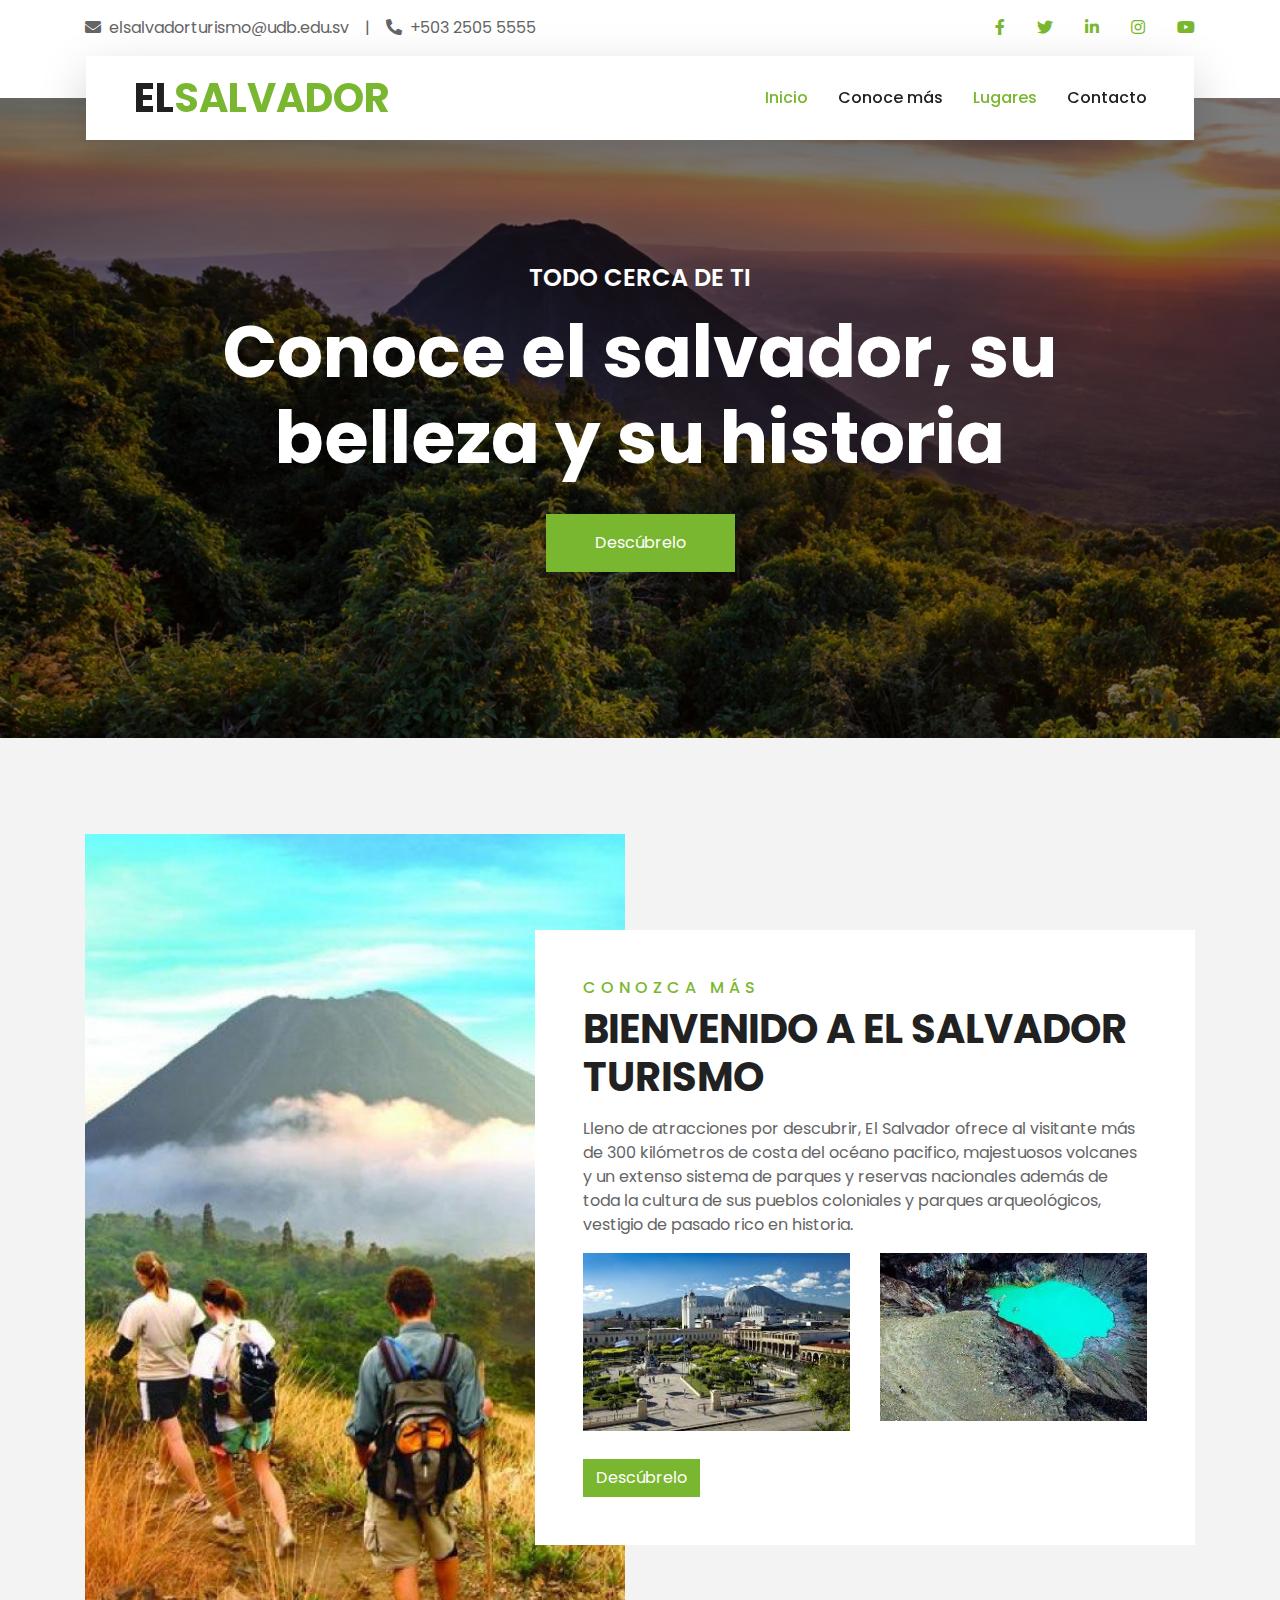
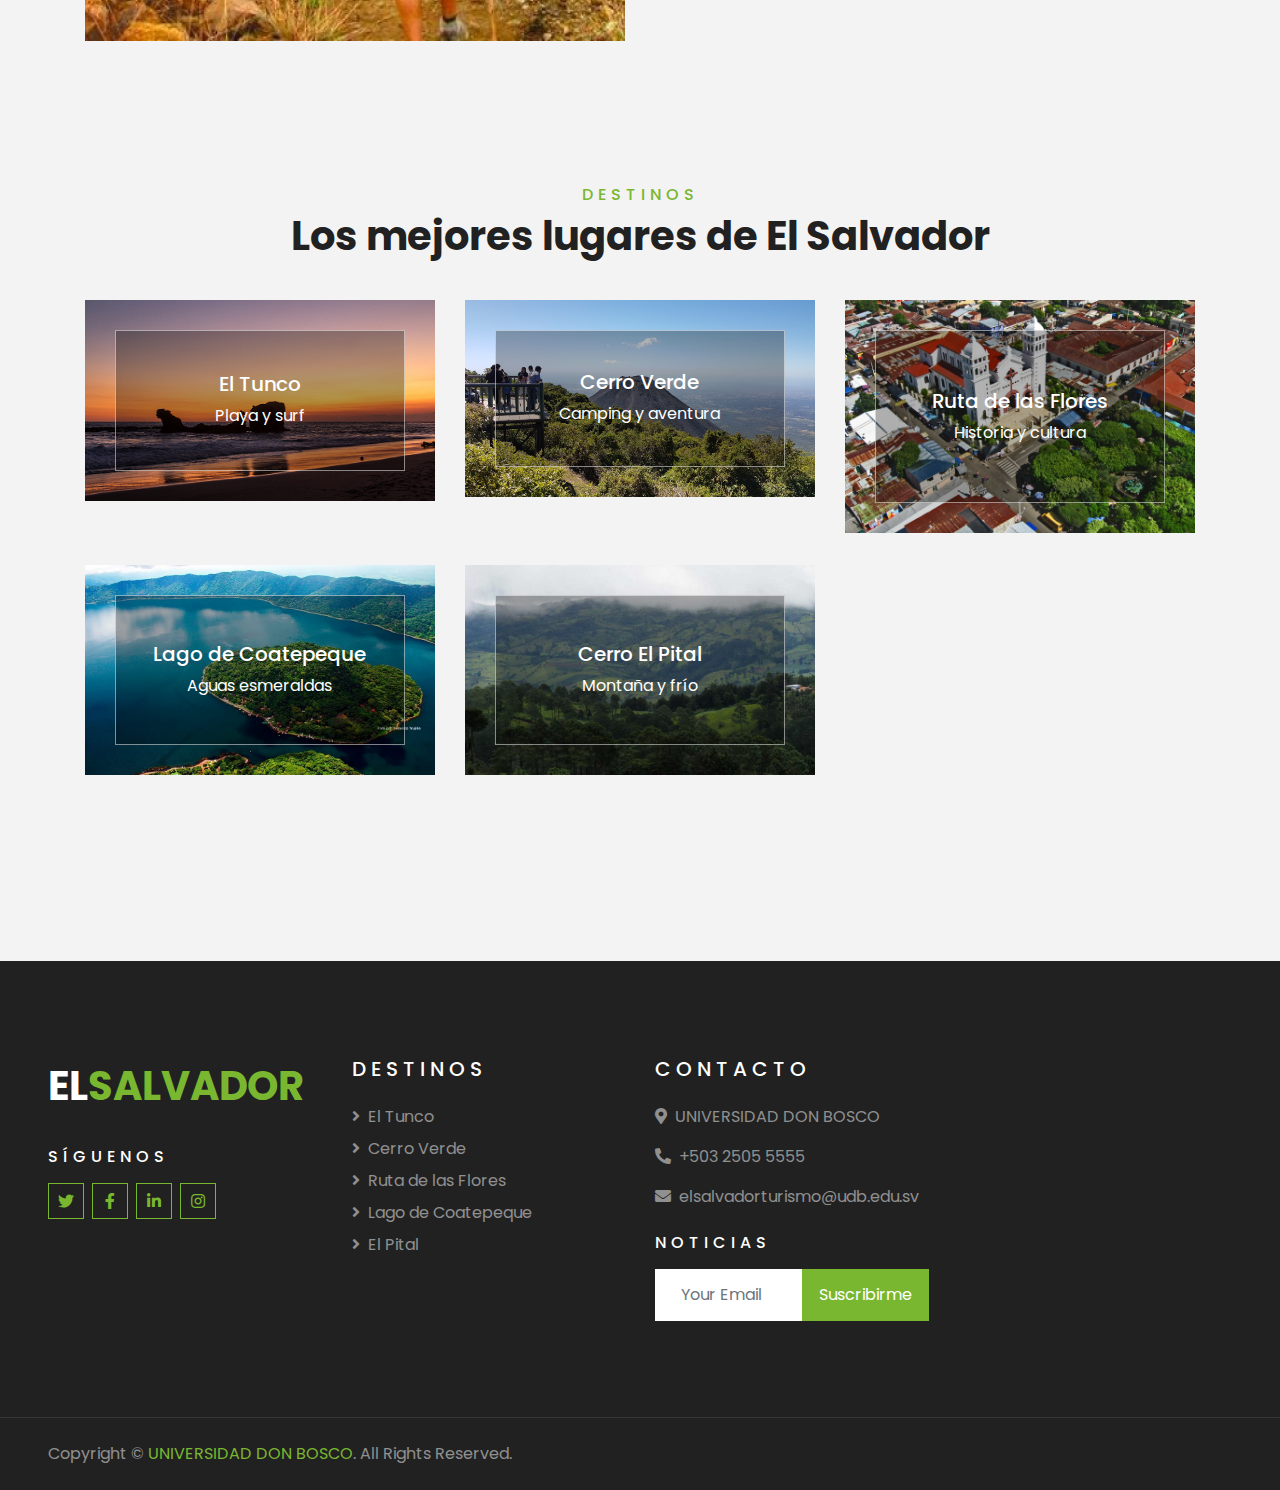
<file: ElSalvadorTurismo/index.html>
<!DOCTYPE html>
<html lang="en">

<head>
    <meta charset="utf-8">
    <title>El Salvador Turismo</title>
    <meta content="width=device-width, initial-scale=1.0" name="viewport">

    <!-- Google Web Fonts -->
    <link rel="preconnect" href="https://fonts.gstatic.com">
    <link href="https://fonts.googleapis.com/css2?family=Poppins:wght@400;500;600;700&display=swap" rel="stylesheet"> 

    <!-- Font Awesome -->
    <link href="https://cdnjs.cloudflare.com/ajax/libs/font-awesome/5.10.0/css/all.min.css" rel="stylesheet">

    <!-- Customized Bootstrap Stylesheet -->
    <link href="css/style.css" rel="stylesheet">
</head>

<body>
    <!-- Topbar Start -->
    <div class="container-fluid bg-light pt-3 d-none d-lg-block">
        <div class="container">
            <div class="row">
                <div class="col-lg-6 text-center text-lg-left mb-2 mb-lg-0">
                    <div class="d-inline-flex align-items-center">
                        <p><i class="fa fa-envelope mr-2"></i>elsalvadorturismo@udb.edu.sv</p>
                        <p class="text-body px-3">|</p>
                        <p><i class="fa fa-phone-alt mr-2"></i>+503 2505 5555</p>
                    </div>
                </div>
                <div class="col-lg-6 text-center text-lg-right">
                    <div class="d-inline-flex align-items-center">
                        <a class="text-primary px-3" href="">
                            <i class="fab fa-facebook-f"></i>
                        </a>
                        <a class="text-primary px-3" href="">
                            <i class="fab fa-twitter"></i>
                        </a>
                        <a class="text-primary px-3" href="">
                            <i class="fab fa-linkedin-in"></i>
                        </a>
                        <a class="text-primary px-3" href="">
                            <i class="fab fa-instagram"></i>
                        </a>
                        <a class="text-primary pl-3" href="">
                            <i class="fab fa-youtube"></i>
                        </a>
                    </div>
                </div>
            </div>
        </div>
    </div>
    <!-- Topbar End -->


    <!-- Navbar Start -->
    <div class="container-fluid position-relative nav-bar p-0">
        <div class="container-lg position-relative p-0 px-lg-3" style="z-index: 9;">
            <nav class="navbar navbar-expand-lg bg-light navbar-light shadow-lg py-3 py-lg-0 pl-3 pl-lg-5">
                <a href="index.html" class="navbar-brand">
                    <h1 class="m-0 text-primary"><span class="text-dark">EL</span>SALVADOR</h1>
                </a>
                <button type="button" class="navbar-toggler" data-toggle="collapse" data-target="#navbarCollapse">
                    <span class="navbar-toggler-icon"></span>
                </button>
                <div class="collapse navbar-collapse justify-content-between px-3" id="navbarCollapse">
                    <div class="navbar-nav ml-auto py-0">
                        <a href="index.html" class="nav-item nav-link active">Inicio</a>
                        <a href="index.html" class="nav-item nav-link">Conoce más</a>
                        <a href="#Destinos" class="nav-item nav-link active">Lugares</a>
                        <a href="index.html" class="nav-item nav-link">Contacto</a>
                    </div>
                </div>
            </nav>
        </div>
    </div>
    <!-- Navbar End -->


    <!-- Carousel Start -->
    <div class="container-fluid p-0">
        <div id="header-carousel" class="carousel slide" data-ride="carousel">
            <div class="carousel-inner">
                <div class="carousel-item active">
                    <img class="w-100" src="img/carousel-1.jpg" alt="Image">
                    <div class="carousel-caption d-flex flex-column align-items-center justify-content-center">
                        <div class="p-3" style="max-width: 900px;">
                            <h4 class="text-white text-uppercase mb-md-3">Todo cerca de ti</h4>
                            <h1 class="display-3 text-white mb-md-4">Conoce el salvador, su belleza y su historia</h1>
                            <a href="" class="btn btn-primary py-md-3 px-md-5 mt-2">Descúbrelo</a>
                        </div>
                    </div>
                </div>
            </div>
        </div>
    </div>
    <!-- Carousel End -->




    <!-- About Start -->
    <div class="container-fluid py-5">
        <div class="container pt-5">
            <div class="row">
                <div class="col-lg-6" style="min-height: 500px;">
                    <div class="position-relative h-100">
                        <img class="position-absolute w-100 h-100" src="img/about.jpg" style="object-fit: cover;">
                    </div>
                </div>
                <div class="col-lg-6 pt-5 pb-lg-5">
                    <div class="about-text bg-white p-4 p-lg-5 my-lg-5">
                        <h6 class="text-primary text-uppercase" style="letter-spacing: 5px;">Conozca más</h6>
                        <h1 class="mb-3">BIENVENIDO A EL SALVADOR TURISMO</h1>
                        <p>
                            Lleno de atracciones por descubrir, El Salvador ofrece al visitante más de 300 kilómetros de costa del océano pacifico, majestuosos volcanes y un extenso sistema de parques y reservas nacionales además de toda la cultura de sus pueblos coloniales y parques arqueológicos, vestigio de pasado rico en historia. 
                        </p>
                        <div class="row mb-4">
                            <div class="col-6">
                                <img class="img-fluid" src="img/about-1.jpg" alt="">
                            </div>
                            <div class="col-6">
                                <img class="img-fluid" src="img/about-2.jpg" alt="">
                            </div>
                        </div>
                        <a href="" class="btn btn-primary mt-1">Descúbrelo</a>
                    </div>
                </div>
            </div>
        </div>
    </div>
    <!-- About End -->


    <!-- Destination Start -->
    <section id="Destinos">
    <div class="container-fluid py-5">
        <div class="container pt-5 pb-3">
            <div class="text-center mb-3 pb-3">
                <h6 class="text-primary text-uppercase" style="letter-spacing: 5px;">Destinos</h6>
                <h1>Los mejores lugares de El Salvador</h1>
            </div>
            <div class="row">
                <div class="col-lg-4 col-md-6 mb-4">
                    <div class="destination-item position-relative overflow-hidden mb-2">
                        <img class="img-fluid" src="img/destination-1.jpg" alt="">
                        <a class="destination-overlay text-white text-decoration-none" href="eltunco.html">
                            <h5 class="text-white">El Tunco</h5>
                            <span>Playa y surf</span>
                        </a>
                    </div>
                </div>
                <div class="col-lg-4 col-md-6 mb-4">
                    <div class="destination-item position-relative overflow-hidden mb-2">
                        <img class="img-fluid" src="img/destination-2.jpg" alt="">
                        <a class="destination-overlay text-white text-decoration-none" href="cerro.html">
                            <h5 class="text-white">Cerro Verde</h5>
                            <span>Camping y aventura</span>
                        </a>
                    </div>
                </div>
                <div class="col-lg-4 col-md-6 mb-4">
                    <div class="destination-item position-relative overflow-hidden mb-2">
                        <img class="img-fluid" src="img/destination-3.jpg" alt="">
                        <a class="destination-overlay text-white text-decoration-none" href="flores.html">
                            <h5 class="text-white">Ruta de las Flores</h5>
                            <span>Historia y cultura</span>
                        </a>
                    </div>
                </div>
                <div class="col-lg-4 col-md-6 mb-4">
                    <div class="destination-item position-relative overflow-hidden mb-2">
                        <img class="img-fluid" src="img/destination-4.jpg" alt="">
                        <a class="destination-overlay text-white text-decoration-none" href="coatepeque.html">
                            <h5 class="text-white">Lago de Coatepeque</h5>
                            <span>Aguas esmeraldas</span>
                        </a>
                    </div>
                </div>
                <div class="col-lg-4 col-md-6 mb-4">
                    <div class="destination-item position-relative overflow-hidden mb-2">
                        <img class="img-fluid" src="img/destination-5.jpg" alt="">
                        <a class="destination-overlay text-white text-decoration-none" href="pital.html">
                            <h5 class="text-white">Cerro El Pital</h5>
                            <span>Montaña y frío</span>
                        </a>
                    </div>
                </div>                
            </div>
        </div>
    </div>
    </section>
    <!-- Destination Start -->


    <!-- Footer Start -->
    <div class="container-fluid bg-dark text-white-50 py-5 px-sm-3 px-lg-5" style="margin-top: 90px;">
        <div class="row pt-5">
            <div class="col-lg-3 col-md-6 mb-5">
                <a href="" class="navbar-brand">
                    <h1 class="text-primary"><span class="text-white">EL</span>SALVADOR</h1>
                </a>            
                <h6 class="text-white text-uppercase mt-4 mb-3" style="letter-spacing: 5px;">síguenos</h6>
                <div class="d-flex justify-content-start">
                    <a class="btn btn-outline-primary btn-square mr-2" href="#"><i class="fab fa-twitter"></i></a>
                    <a class="btn btn-outline-primary btn-square mr-2" href="#"><i class="fab fa-facebook-f"></i></a>
                    <a class="btn btn-outline-primary btn-square mr-2" href="#"><i class="fab fa-linkedin-in"></i></a>
                    <a class="btn btn-outline-primary btn-square" href="#"><i class="fab fa-instagram"></i></a>
                </div>
            </div>
            <div class="col-lg-3 col-md-6 mb-5">
                <h5 class="text-white text-uppercase mb-4" style="letter-spacing: 5px;">Destinos</h5>
                <div class="d-flex flex-column justify-content-start">
                    <a class="text-white-50 mb-2" href="#"><i class="fa fa-angle-right mr-2"></i>El Tunco</a>
                    <a class="text-white-50 mb-2" href="#"><i class="fa fa-angle-right mr-2"></i>Cerro Verde</a>
                    <a class="text-white-50 mb-2" href="#"><i class="fa fa-angle-right mr-2"></i>Ruta de las Flores</a>
                    <a class="text-white-50 mb-2" href="#"><i class="fa fa-angle-right mr-2"></i>Lago de Coatepeque</a>
                    <a class="text-white-50 mb-2" href="#"><i class="fa fa-angle-right mr-2"></i>El Pital</a>
                </div>
            </div>
            <div class="col-lg-3 col-md-6 mb-5">
                <h5 class="text-white text-uppercase mb-4" style="letter-spacing: 5px;">Contacto</h5>
                <p><i class="fa fa-map-marker-alt mr-2"></i>UNIVERSIDAD DON BOSCO</p>
                <p><i class="fa fa-phone-alt mr-2"></i>+503 2505 5555</p>
                <p><i class="fa fa-envelope mr-2"></i>elsalvadorturismo@udb.edu.sv</p>
                <h6 class="text-white text-uppercase mt-4 mb-3" style="letter-spacing: 5px;">Noticias</h6>
                <div class="w-100">
                    <div class="input-group">
                        <input type="text" class="form-control border-light" style="padding: 25px;" placeholder="Your Email">
                        <div class="input-group-append">
                            <button class="btn btn-primary px-3">Suscribirme</button>
                        </div>
                    </div>
                </div>
            </div>
        </div>
    </div>
    <div class="container-fluid bg-dark text-white border-top py-4 px-sm-3 px-md-5" style="border-color: rgba(256, 256, 256, .1) !important;">
        <div class="row">
            <div class="col-lg-6 text-center text-md-left mb-3 mb-md-0">
                <p class="m-0 text-white-50">Copyright &copy; <a href="#">UNIVERSIDAD DON BOSCO</a>. All Rights Reserved.</a>
                </p>
            </div>
        </div>
    </div>
    <!-- Footer End -->


    <!-- Back to Top -->
    <a href="#" class="btn btn-lg btn-primary btn-lg-square back-to-top"><i class="fa fa-angle-double-up"></i></a>
</body>

</html>
</file>
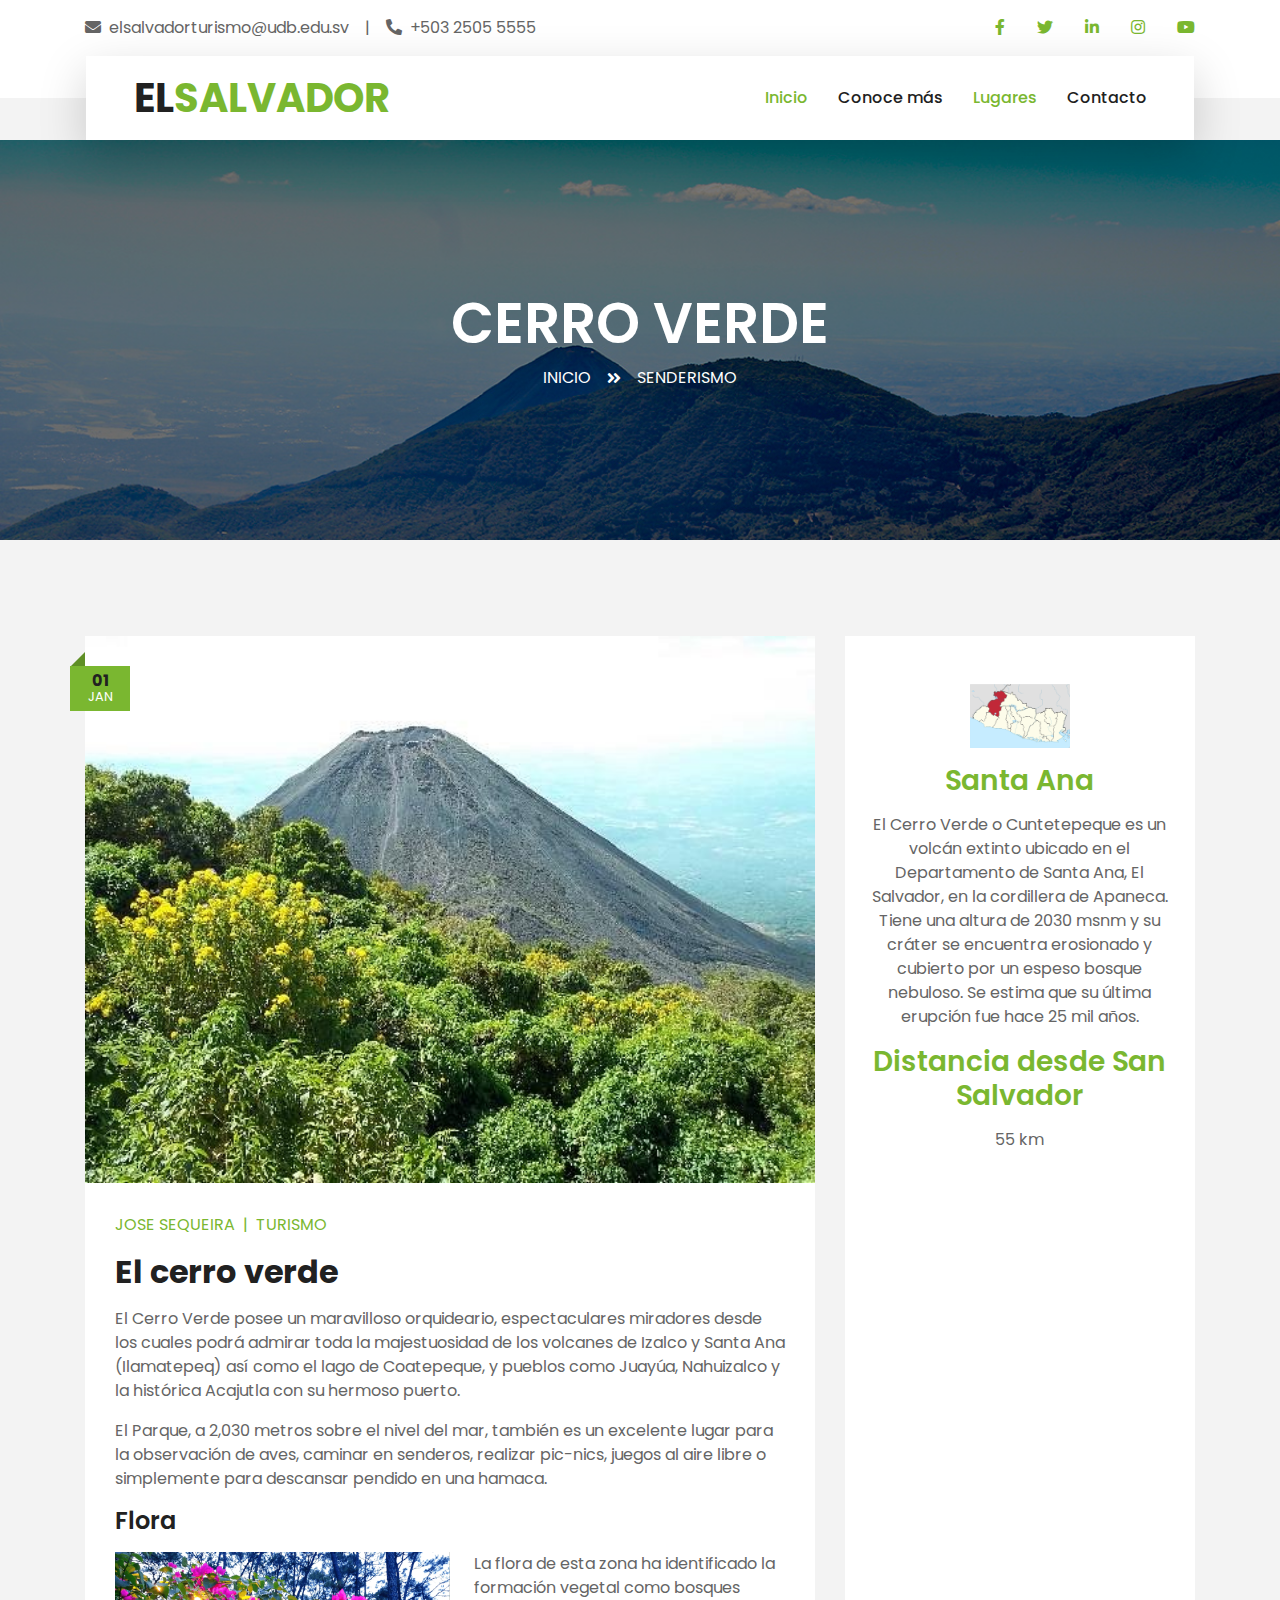
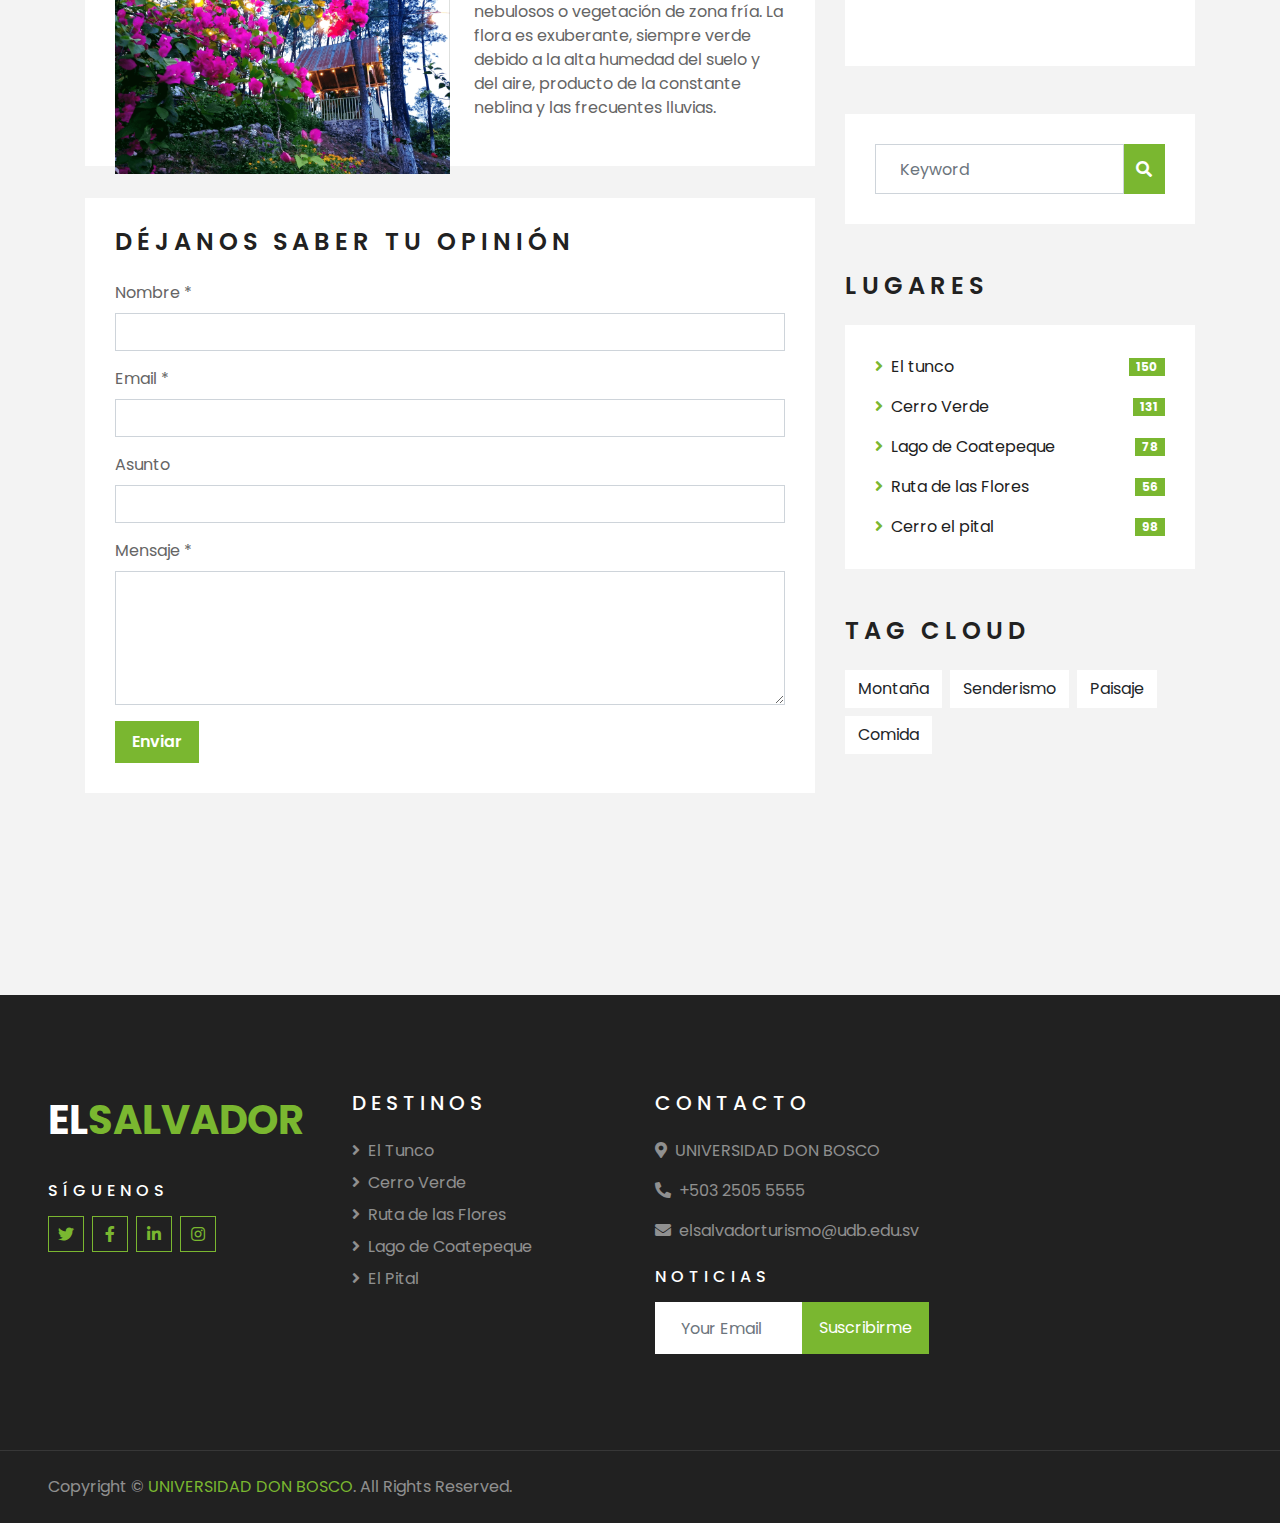
<file: ElSalvadorTurismo/cerro.html>
<!DOCTYPE html>
<html lang="en">

<head>
    <meta charset="utf-8">
    <title>Cerro Verde</title>
    <meta content="width=device-width, initial-scale=1.0" name="viewport">

    <!-- Google Web Fonts -->
    <link rel="preconnect" href="https://fonts.gstatic.com">
    <link href="https://fonts.googleapis.com/css2?family=Poppins:wght@400;500;600;700&display=swap" rel="stylesheet">

    <!-- Font Awesome -->
    <link href="https://cdnjs.cloudflare.com/ajax/libs/font-awesome/5.10.0/css/all.min.css" rel="stylesheet">


    <!-- Customized Bootstrap Stylesheet -->
    <link href="css/style.css" rel="stylesheet">
</head>

<body>
    <!-- Topbar Start -->
    <div class="container-fluid bg-light pt-3 d-none d-lg-block">
        <div class="container">
            <div class="row">
                <div class="col-lg-6 text-center text-lg-left mb-2 mb-lg-0">
                    <div class="d-inline-flex align-items-center">
                        <p><i class="fa fa-envelope mr-2"></i>elsalvadorturismo@udb.edu.sv</p>
                        <p class="text-body px-3">|</p>
                        <p><i class="fa fa-phone-alt mr-2"></i>+503 2505 5555</p>
                    </div>
                </div>
                <div class="col-lg-6 text-center text-lg-right">
                    <div class="d-inline-flex align-items-center">
                        <a class="text-primary px-3" href="">
                            <i class="fab fa-facebook-f"></i>
                        </a>
                        <a class="text-primary px-3" href="">
                            <i class="fab fa-twitter"></i>
                        </a>
                        <a class="text-primary px-3" href="">
                            <i class="fab fa-linkedin-in"></i>
                        </a>
                        <a class="text-primary px-3" href="">
                            <i class="fab fa-instagram"></i>
                        </a>
                        <a class="text-primary pl-3" href="">
                            <i class="fab fa-youtube"></i>
                        </a>
                    </div>
                </div>
            </div>
        </div>
    </div>
    <!-- Topbar End -->


    <!-- Navbar Start -->
    <div class="container-fluid position-relative nav-bar p-0">
        <div class="container-lg position-relative p-0 px-lg-3" style="z-index: 9;">
            <nav class="navbar navbar-expand-lg bg-light navbar-light shadow-lg py-3 py-lg-0 pl-3 pl-lg-5">
                <a href="index.html" class="navbar-brand">
                    <h1 class="m-0 text-primary"><span class="text-dark">EL</span>SALVADOR</h1>
                </a>
                <button type="button" class="navbar-toggler" data-toggle="collapse" data-target="#navbarCollapse">
                    <span class="navbar-toggler-icon"></span>
                </button>
                <div class="collapse navbar-collapse justify-content-between px-3" id="navbarCollapse">
                    <div class="navbar-nav ml-auto py-0">
                        <a href="index.html" class="nav-item nav-link active">Inicio</a>
                        <a href="index.html" class="nav-item nav-link">Conoce más</a>
                        <a href="index.html#Destinos" class="nav-item nav-link active">Lugares</a>
                        <a href="index.html" class="nav-item nav-link">Contacto</a>
                    </div>
                </div>
            </nav>
        </div>
    </div>
    <!-- Navbar End -->


    <!-- Header Start -->
    <div class="container-fluid cerroverde-header">
        <div class="container">
            <div class="d-flex flex-column align-items-center justify-content-center" style="min-height: 400px">
                <h3 class="display-4 text-white text-uppercase">Cerro Verde</h3>
                <div class="d-inline-flex text-white">
                    <p class="m-0 text-uppercase"><a class="text-white" href="">Inicio</a></p>
                    <i class="fa fa-angle-double-right pt-1 px-3"></i>
                    <p class="m-0 text-uppercase">Senderismo</p>
                </div>
            </div>
        </div>
    </div>
    <!-- Header End -->


    <!-- Blog Start -->
    <div class="container-fluid py-5">
        <div class="container py-5">
            <div class="row">
                <div class="col-lg-8">
                    <!-- Blog Detail Start -->
                    <div class="pb-3">
                        <div class="blog-item">
                            <div class="position-relative">
                                <img class="img-fluid w-100" src="img/cerro-verde.jpg" alt="">
                                <div class="blog-date">
                                    <h6 class="font-weight-bold mb-n1">01</h6>
                                    <small class="text-white text-uppercase">Jan</small>
                                </div>
                            </div>
                        </div>
                        <div class="bg-white mb-3" style="padding: 30px;">
                            <div class="d-flex mb-3">
                                <a class="text-primary text-uppercase text-decoration-none" href="">Jose Sequeira</a>
                                <span class="text-primary px-2">|</span>
                                <a class="text-primary text-uppercase text-decoration-none" href="">Turismo</a>
                            </div>
                            <h2 class="mb-3">El cerro verde</h2>
                            <p>El Cerro Verde posee un maravilloso orquideario, espectaculares miradores desde los
                                cuales podrá admirar toda la majestuosidad de los volcanes de Izalco y Santa Ana
                                (Ilamatepeq) así como el lago de Coatepeque, y pueblos como Juayúa, Nahuizalco y la
                                histórica Acajutla con su hermoso puerto.</p>
                            <p>El Parque, a 2,030 metros sobre el nivel del mar, también es un excelente lugar para la
                                observación de aves, caminar en senderos, realizar pic-nics, juegos al aire libre o
                                simplemente para descansar pendido en una hamaca.</p>
                            <h4 class="mb-3">Flora</h4>
                            <img class="img-fluid w-50 float-left mr-4 mb-2" src="img/flora.png">
                            <p>La flora de esta zona ha identificado la formación vegetal como bosques nebulosos o
                                vegetación de zona fría. La flora es exuberante, siempre verde debido a la alta humedad
                                del suelo y del aire, producto de la constante neblina y las frecuentes lluvias.</p>
                        </div>
                    </div>
                    <!-- Blog Detail End -->


                    <!-- Comment Form Start -->
                    <div class="bg-white mb-3" style="padding: 30px;">
                        <h4 class="text-uppercase mb-4" style="letter-spacing: 5px;">Déjanos saber tu opinión</h4>
                        <form>
                            <div class="form-group">
                                <label for="name">Nombre *</label>
                                <input type="text" class="form-control" id="name">
                            </div>
                            <div class="form-group">
                                <label for="email">Email *</label>
                                <input type="email" class="form-control" id="email">
                            </div>
                            <div class="form-group">
                                <label for="website">Asunto</label>
                                <input type="url" class="form-control" id="website">
                            </div>

                            <div class="form-group">
                                <label for="message">Mensaje *</label>
                                <textarea id="message" cols="30" rows="5" class="form-control"></textarea>
                            </div>
                            <div class="form-group mb-0">
                                <input type="submit" value="Enviar"
                                    class="btn btn-primary font-weight-semi-bold py-2 px-3">
                            </div>
                        </form>
                    </div>
                    <!-- Comment Form End -->
                </div>

                <div class="col-lg-4 mt-5 mt-lg-0">
                    <!-- DEPARTAMENTO -->
                    <div class="d-flex flex-column text-center bg-white mb-5 py-5 px-4">
                        <img src="img/Santa Ana.png" class="img-fluid mx-auto mb-3" style="width: 100px;">
                        <h3 class="text-primary mb-3">Santa Ana</h3>
                        <p>El Cerro Verde o Cuntetepeque es un volcán extinto ubicado en el Departamento de Santa Ana,
                            El Salvador, en la cordillera de Apaneca. Tiene una altura de 2030 msnm y su cráter se
                            encuentra erosionado y cubierto por un espeso bosque nebuloso. Se estima que su última
                            erupción fue hace 25 mil años.</p>
                        <h3 class="text-primary mb-3">Distancia desde San Salvador</h3>
                        <p>55 km</p>
                        <iframe
                            src="https://www.google.com/maps/embed?pb=!1m18!1m12!1m3!1d15496.749971453162!2d-89.63405403817119!3d13.827777394009807!2m3!1f0!2f0!3f0!3m2!1i1024!2i768!4f13.1!3m3!1m2!1s0x8f62c15602dd477f%3A0x2662225e51f098b4!2sCerro%20Verde!5e0!3m2!1ses-419!2ssv!4v1663132511106!5m2!1ses-419!2ssv"
                            width="300" height="450" style="border:0;" allowfullscreen="" loading="lazy"
                            referrerpolicy="no-referrer-when-downgrade"></iframe>
                    </div>

                    <!-- Search Form -->
                    <div class="mb-5">
                        <div class="bg-white" style="padding: 30px;">
                            <div class="input-group">
                                <input type="text" class="form-control p-4" placeholder="Keyword">
                                <div class="input-group-append">
                                    <span class="input-group-text bg-primary border-primary text-white"><i
                                            class="fa fa-search"></i></span>
                                </div>
                            </div>
                        </div>
                    </div>

                    <!-- Category List -->
                    <div class="mb-5">
                        <h4 class="text-uppercase mb-4" style="letter-spacing: 5px;">Lugares</h4>
                        <div class="bg-white" style="padding: 30px;">
                            <ul class="list-inline m-0">
                                <li class="mb-3 d-flex justify-content-between align-items-center">
                                    <a class="text-dark" href="eltunco.html"><i
                                            class="fa fa-angle-right text-primary mr-2"></i>El tunco</a>
                                    <span class="badge badge-primary badge-pill">150</span>
                                </li>
                                <li class="mb-3 d-flex justify-content-between align-items-center">
                                    <a class="text-dark" href="cerro.html"><i
                                            class="fa fa-angle-right text-primary mr-2"></i>Cerro Verde</a>
                                    <span class="badge badge-primary badge-pill">131</span>
                                </li>
                                <li class="mb-3 d-flex justify-content-between align-items-center">
                                    <a class="text-dark" href="coatepeque.html"><i
                                            class="fa fa-angle-right text-primary mr-2"></i>Lago de Coatepeque</a>
                                    <span class="badge badge-primary badge-pill">78</span>
                                </li>
                                <li class="mb-3 d-flex justify-content-between align-items-center">
                                    <a class="text-dark" href="flores.html"><i
                                            class="fa fa-angle-right text-primary mr-2"></i>Ruta de las Flores</a>
                                    <span class="badge badge-primary badge-pill">56</span>
                                </li>
                                <li class="d-flex justify-content-between align-items-center">
                                    <a class="text-dark" href="pital.html"><i
                                            class="fa fa-angle-right text-primary mr-2"></i>Cerro el pital</a>
                                    <span class="badge badge-primary badge-pill">98</span>
                                </li>
                            </ul>
                        </div>
                    </div>


                    <!-- Tag Cloud -->
                    <div class="mb-5">
                        <h4 class="text-uppercase mb-4" style="letter-spacing: 5px;">Tag Cloud</h4>
                        <div class="d-flex flex-wrap m-n1">
                            <a href="" class="btn btn-light m-1">Montaña</a>
                            <a href="" class="btn btn-light m-1">Senderismo</a>
                            <a href="" class="btn btn-light m-1">Paisaje</a>
                            <a href="" class="btn btn-light m-1">Comida</a>
                        </div>
                    </div>
                </div>
            </div>
        </div>
    </div>
    <!-- Blog End -->


    <!-- Footer Start -->
    <div class="container-fluid bg-dark text-white-50 py-5 px-sm-3 px-lg-5" style="margin-top: 90px;">
        <div class="row pt-5">
            <div class="col-lg-3 col-md-6 mb-5">
                <a href="" class="navbar-brand">
                    <h1 class="text-primary"><span class="text-white">EL</span>SALVADOR</h1>
                </a>
                <h6 class="text-white text-uppercase mt-4 mb-3" style="letter-spacing: 5px;">síguenos</h6>
                <div class="d-flex justify-content-start">
                    <a class="btn btn-outline-primary btn-square mr-2" href="#"><i class="fab fa-twitter"></i></a>
                    <a class="btn btn-outline-primary btn-square mr-2" href="#"><i class="fab fa-facebook-f"></i></a>
                    <a class="btn btn-outline-primary btn-square mr-2" href="#"><i class="fab fa-linkedin-in"></i></a>
                    <a class="btn btn-outline-primary btn-square" href="#"><i class="fab fa-instagram"></i></a>
                </div>
            </div>
            <div class="col-lg-3 col-md-6 mb-5">
                <h5 class="text-white text-uppercase mb-4" style="letter-spacing: 5px;">Destinos</h5>
                <div class="d-flex flex-column justify-content-start">
                    <a class="text-white-50 mb-2" href="#"><i class="fa fa-angle-right mr-2"></i>El Tunco</a>
                    <a class="text-white-50 mb-2" href="#"><i class="fa fa-angle-right mr-2"></i>Cerro Verde</a>
                    <a class="text-white-50 mb-2" href="#"><i class="fa fa-angle-right mr-2"></i>Ruta de las Flores</a>
                    <a class="text-white-50 mb-2" href="#"><i class="fa fa-angle-right mr-2"></i>Lago de Coatepeque</a>
                    <a class="text-white-50 mb-2" href="#"><i class="fa fa-angle-right mr-2"></i>El Pital</a>
                </div>
            </div>
            <div class="col-lg-3 col-md-6 mb-5">
                <h5 class="text-white text-uppercase mb-4" style="letter-spacing: 5px;">Contacto</h5>
                <p><i class="fa fa-map-marker-alt mr-2"></i>UNIVERSIDAD DON BOSCO</p>
                <p><i class="fa fa-phone-alt mr-2"></i>+503 2505 5555</p>
                <p><i class="fa fa-envelope mr-2"></i>elsalvadorturismo@udb.edu.sv</p>
                <h6 class="text-white text-uppercase mt-4 mb-3" style="letter-spacing: 5px;">Noticias</h6>
                <div class="w-100">
                    <div class="input-group">
                        <input type="text" class="form-control border-light" style="padding: 25px;"
                            placeholder="Your Email">
                        <div class="input-group-append">
                            <button class="btn btn-primary px-3">Suscribirme</button>
                        </div>
                    </div>
                </div>
            </div>
        </div>
    </div>
    <div class="container-fluid bg-dark text-white border-top py-4 px-sm-3 px-md-5"
        style="border-color: rgba(256, 256, 256, .1) !important;">
        <div class="row">
            <div class="col-lg-6 text-center text-md-left mb-3 mb-md-0">
                <p class="m-0 text-white-50">Copyright &copy; <a href="#">UNIVERSIDAD DON BOSCO</a>. All Rights
                    Reserved.</a>
                </p>
            </div>
        </div>
    </div>
    <!-- Footer End -->


    <!-- Back to Top -->
    <a href="#" class="btn btn-lg btn-primary btn-lg-square back-to-top"><i class="fa fa-angle-double-up"></i></a>
</body>

</html>
</file>
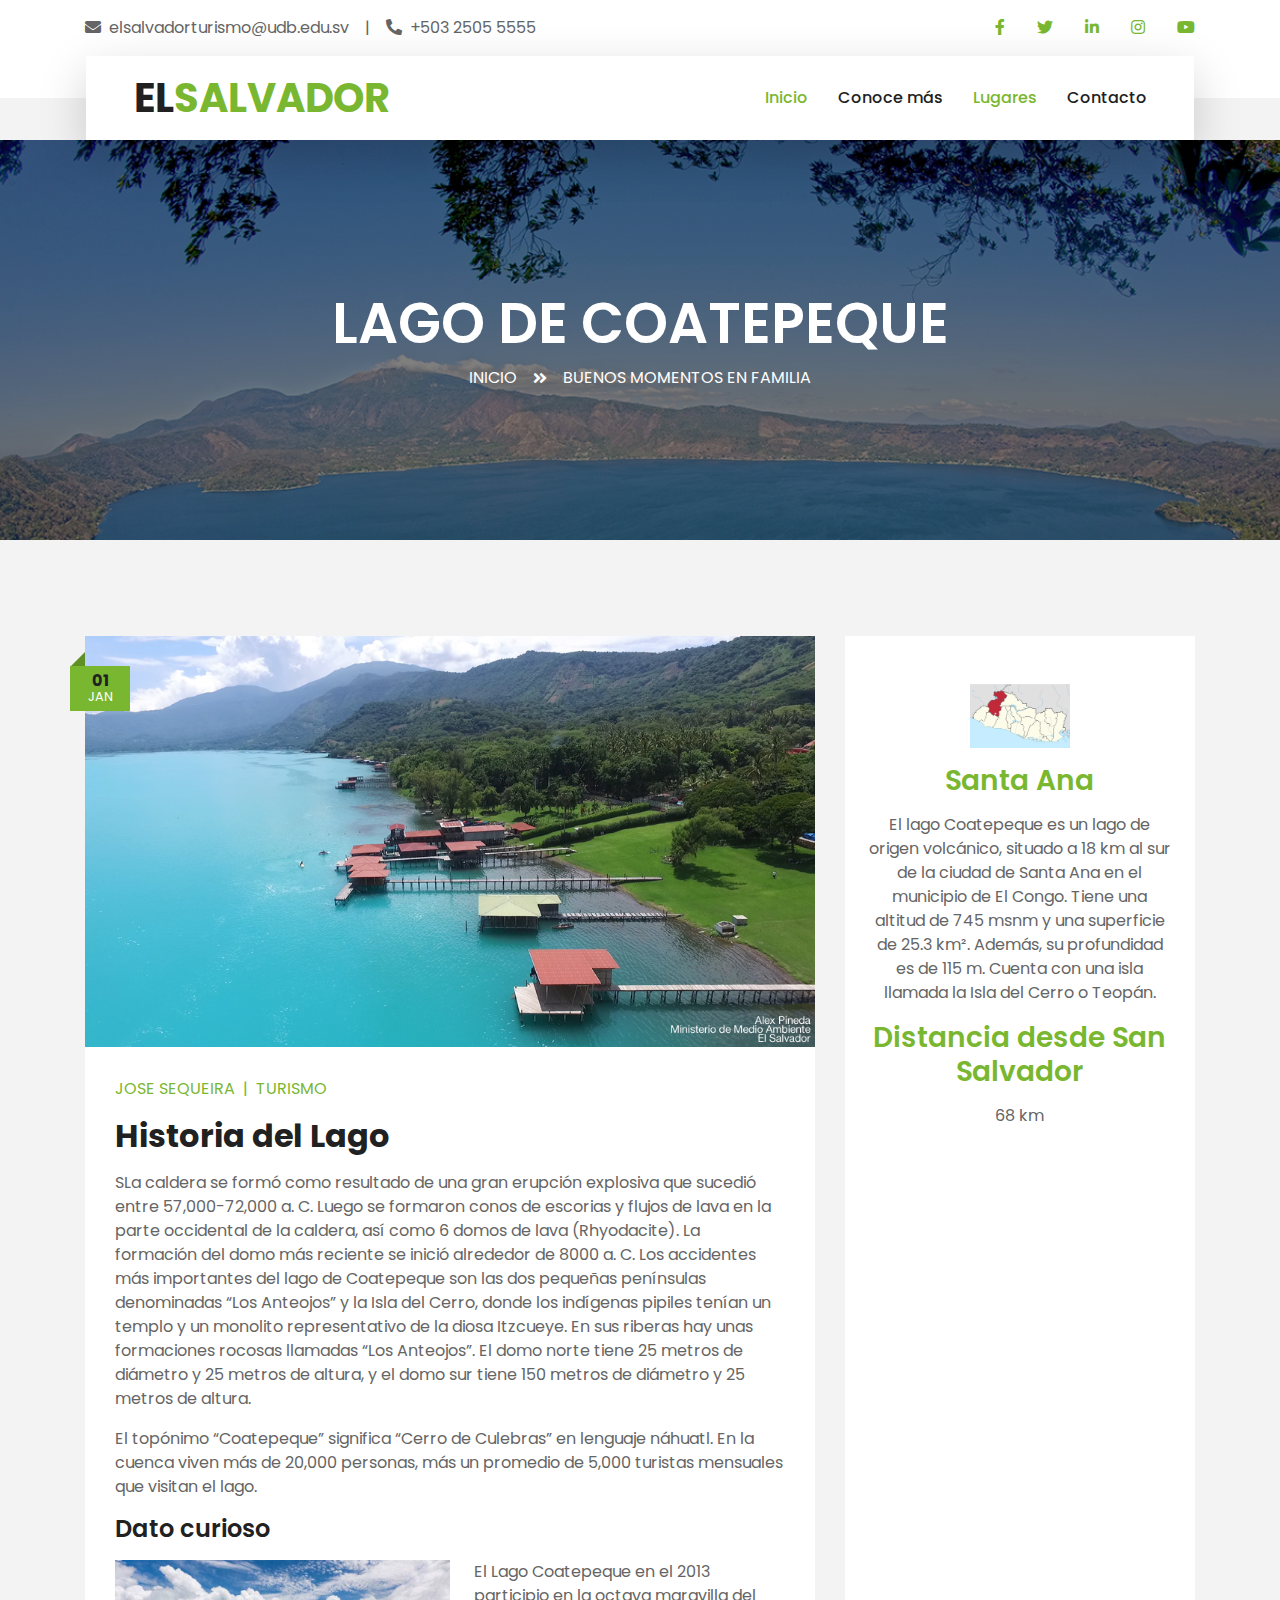
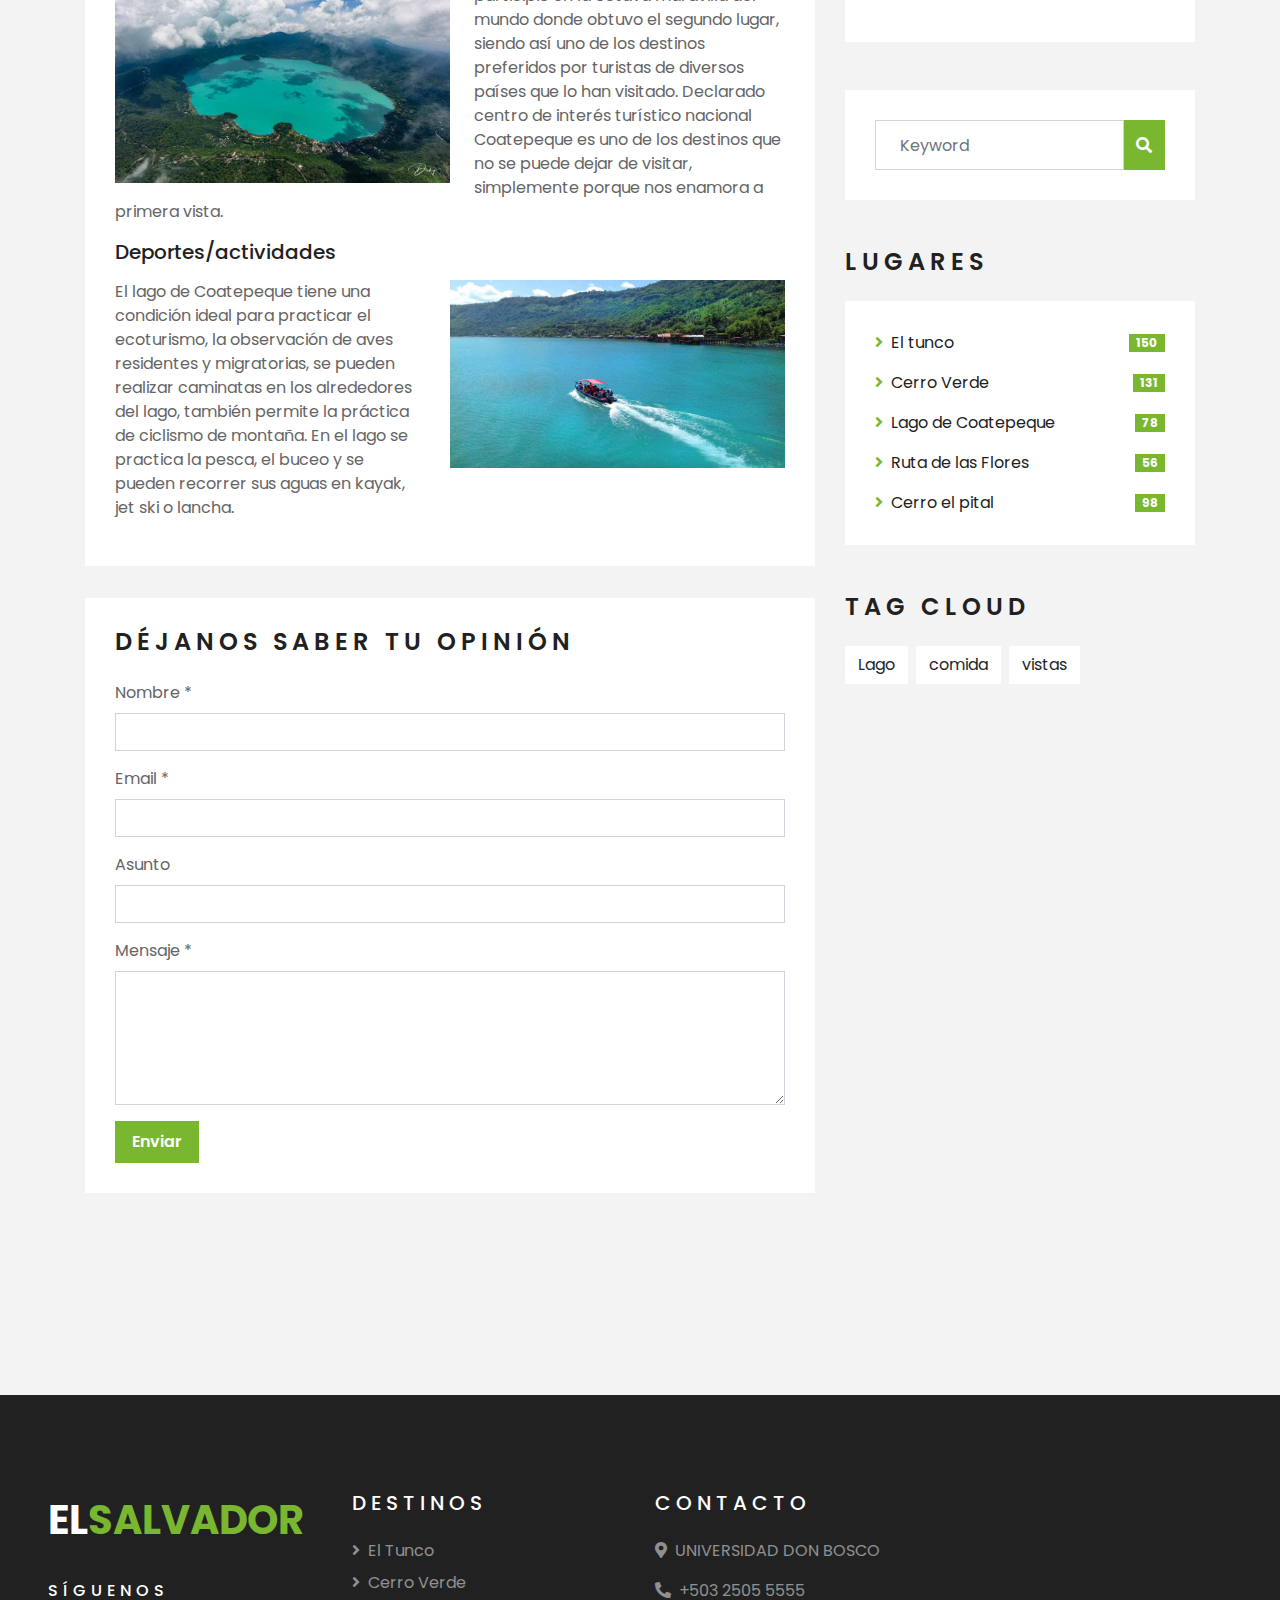
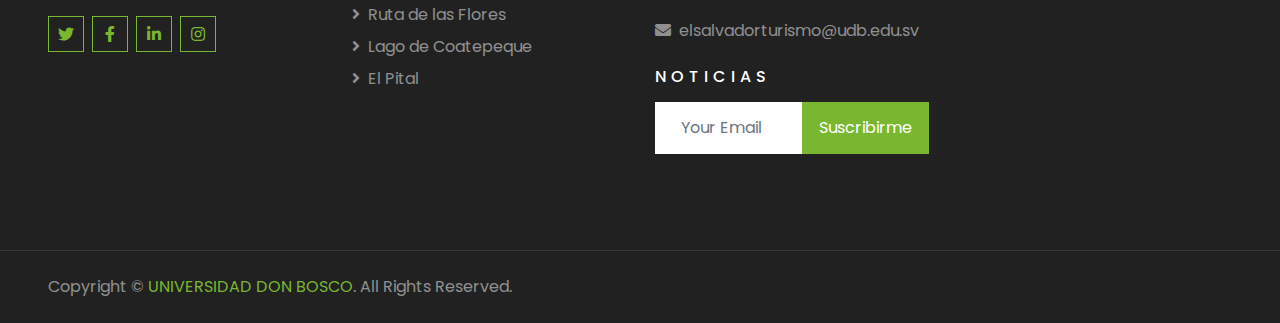
<file: ElSalvadorTurismo/coatepeque.html>
<!DOCTYPE html>
<html lang="en">

<head>
    <meta charset="utf-8">
    <title>Lago de coatepeque</title>
    <meta content="width=device-width, initial-scale=1.0" name="viewport">

    <!-- Google Web Fonts -->
    <link rel="preconnect" href="https://fonts.gstatic.com">
    <link href="https://fonts.googleapis.com/css2?family=Poppins:wght@400;500;600;700&display=swap" rel="stylesheet">

    <!-- Font Awesome -->
    <link href="https://cdnjs.cloudflare.com/ajax/libs/font-awesome/5.10.0/css/all.min.css" rel="stylesheet">


    <!-- Customized Bootstrap Stylesheet -->
    <link href="css/style.css" rel="stylesheet">
</head>

<body>
    <!-- Topbar Start -->
    <div class="container-fluid bg-light pt-3 d-none d-lg-block">
        <div class="container">
            <div class="row">
                <div class="col-lg-6 text-center text-lg-left mb-2 mb-lg-0">
                    <div class="d-inline-flex align-items-center">
                        <p><i class="fa fa-envelope mr-2"></i>elsalvadorturismo@udb.edu.sv</p>
                        <p class="text-body px-3">|</p>
                        <p><i class="fa fa-phone-alt mr-2"></i>+503 2505 5555</p>
                    </div>
                </div>
                <div class="col-lg-6 text-center text-lg-right">
                    <div class="d-inline-flex align-items-center">
                        <a class="text-primary px-3" href="">
                            <i class="fab fa-facebook-f"></i>
                        </a>
                        <a class="text-primary px-3" href="">
                            <i class="fab fa-twitter"></i>
                        </a>
                        <a class="text-primary px-3" href="">
                            <i class="fab fa-linkedin-in"></i>
                        </a>
                        <a class="text-primary px-3" href="">
                            <i class="fab fa-instagram"></i>
                        </a>
                        <a class="text-primary pl-3" href="">
                            <i class="fab fa-youtube"></i>
                        </a>
                    </div>
                </div>
            </div>
        </div>
    </div>
    <!-- Topbar End -->


    <!-- Navbar Start -->
    <div class="container-fluid position-relative nav-bar p-0">
        <div class="container-lg position-relative p-0 px-lg-3" style="z-index: 9;">
            <nav class="navbar navbar-expand-lg bg-light navbar-light shadow-lg py-3 py-lg-0 pl-3 pl-lg-5">
                <a href="index.html" class="navbar-brand">
                    <h1 class="m-0 text-primary"><span class="text-dark">EL</span>SALVADOR</h1>
                </a>
                <button type="button" class="navbar-toggler" data-toggle="collapse" data-target="#navbarCollapse">
                    <span class="navbar-toggler-icon"></span>
                </button>
                <div class="collapse navbar-collapse justify-content-between px-3" id="navbarCollapse">
                    <div class="navbar-nav ml-auto py-0">
                        <a href="index.html" class="nav-item nav-link active">Inicio</a>
                        <a href="index.html" class="nav-item nav-link">Conoce más</a>
                        <a href="index.html#Destinos" class="nav-item nav-link active">Lugares</a>
                        <a href="index.html" class="nav-item nav-link">Contacto</a>
                    </div>
                </div>
            </nav>
        </div>
    </div>
    <!-- Navbar End -->


    <!-- Header Start -->
    <div class="container-fluid coatepeque-header">
        <div class="container">
            <div class="d-flex flex-column align-items-center justify-content-center" style="min-height: 400px">
                <h3 class="display-4 text-white text-uppercase">Lago de coatepeque</h3>
                <div class="d-inline-flex text-white">
                    <p class="m-0 text-uppercase"><a class="text-white" href="">Inicio</a></p>
                    <i class="fa fa-angle-double-right pt-1 px-3"></i>
                    <p class="m-0 text-uppercase">Buenos momentos en familia</p>
                </div>
            </div>
        </div>
    </div>
    <!-- Header End -->


    <!-- Blog Start -->
    <div class="container-fluid py-5">
        <div class="container py-5">
            <div class="row">
                <div class="col-lg-8">
                    <!-- Blog Detail Start -->
                    <div class="pb-3">
                        <div class="blog-item">
                            <div class="position-relative">
                                <img class="img-fluid w-100" src="img/Lago.png" alt="">
                                <div class="blog-date">
                                    <h6 class="font-weight-bold mb-n1">01</h6>
                                    <small class="text-white text-uppercase">Jan</small>
                                </div>
                            </div>
                        </div>
                        <div class="bg-white mb-3" style="padding: 30px;">
                            <div class="d-flex mb-3">
                                <a class="text-primary text-uppercase text-decoration-none" href="">Jose Sequeira</a>
                                <span class="text-primary px-2">|</span>
                                <a class="text-primary text-uppercase text-decoration-none" href="">Turismo</a>
                            </div>
                            <h2 class="mb-3">Historia del Lago</h2>
                            <p>SLa caldera se formó como resultado de una gran erupción explosiva que sucedió entre
                                57,000-72,000 a. C. Luego se formaron conos de escorias y flujos de lava en la parte
                                occidental de la caldera, así como 6 domos de lava (Rhyodacite). La formación del domo
                                más reciente se inició alrededor de 8000 a. C. Los accidentes más importantes del lago
                                de Coatepeque son las dos pequeñas penínsulas denominadas “Los Anteojos” y la Isla del
                                Cerro, donde los indígenas pipiles tenían un templo y un monolito representativo de la
                                diosa Itzcueye. En sus riberas hay unas formaciones rocosas llamadas “Los Anteojos”. El
                                domo norte tiene 25 metros de diámetro y 25 metros de altura, y el domo sur tiene 150
                                metros de diámetro y 25 metros de altura.</p>
                            <p>El topónimo “Coatepeque” significa “Cerro de Culebras” en lenguaje náhuatl. En la cuenca
                                viven más de 20,000 personas, más un promedio de 5,000 turistas mensuales que visitan el
                                lago.</p>
                            <h4 class="mb-3">Dato curioso</h4>
                            <img class="img-fluid w-50 float-left mr-4 mb-2" src="img/Lago1.webp">
                            <p>El Lago Coatepeque en el 2013 participio en la octava maravilla del mundo donde obtuvo el
                                segundo lugar, siendo así uno de los destinos preferidos por turistas de diversos países
                                que lo han visitado. Declarado centro de interés turístico nacional Coatepeque es uno de
                                los destinos que no se puede dejar de visitar, simplemente porque nos enamora a primera
                                vista.</p>
                            <h5 class="mb-3">Deportes/actividades</h5>
                            <img class="img-fluid w-50 float-right ml-4 mb-2" src="img/lancha.jpg">
                            <p>El lago de Coatepeque tiene una condición ideal para practicar el ecoturismo, la
                                observación de aves residentes y migratorias, se pueden realizar caminatas en los
                                alrededores del lago, también permite la práctica de ciclismo de montaña. En el lago se
                                practica la pesca, el buceo y se pueden recorrer sus aguas en kayak, jet ski o lancha.
                            </p>
                        </div>
                    </div>
                    <!-- Blog Detail End -->


                    <!-- Comment Form Start -->
                    <div class="bg-white mb-3" style="padding: 30px;">
                        <h4 class="text-uppercase mb-4" style="letter-spacing: 5px;">Déjanos saber tu opinión</h4>
                        <form>
                            <div class="form-group">
                                <label for="name">Nombre *</label>
                                <input type="text" class="form-control" id="name">
                            </div>
                            <div class="form-group">
                                <label for="email">Email *</label>
                                <input type="email" class="form-control" id="email">
                            </div>
                            <div class="form-group">
                                <label for="website">Asunto</label>
                                <input type="url" class="form-control" id="website">
                            </div>

                            <div class="form-group">
                                <label for="message">Mensaje *</label>
                                <textarea id="message" cols="30" rows="5" class="form-control"></textarea>
                            </div>
                            <div class="form-group mb-0">
                                <input type="submit" value="Enviar"
                                    class="btn btn-primary font-weight-semi-bold py-2 px-3">
                            </div>
                        </form>
                    </div>
                    <!-- Comment Form End -->
                </div>

                <div class="col-lg-4 mt-5 mt-lg-0">
                    <!-- DEPARTAMENTO -->
                    <div class="d-flex flex-column text-center bg-white mb-5 py-5 px-4">
                        <img src="img/Santa Ana.png" class="img-fluid mx-auto mb-3" style="width: 100px;">
                        <h3 class="text-primary mb-3">Santa Ana</h3>
                        <p>El lago Coatepeque es un lago de origen volcánico, situado a 18 km al sur de la ciudad de
                            Santa Ana en el municipio de El Congo. Tiene una altitud de 745 msnm y una superficie de
                            25.3 km². Además, su profundidad es de 115 m.​ Cuenta con una isla llamada la Isla del Cerro
                            o Teopán.</p>
                        <h3 class="text-primary mb-3">Distancia desde San Salvador</h3>
                        <p>68 km</p>
                        <iframe
                            src="https://www.google.com/maps/embed?pb=!1m18!1m12!1m3!1d61977.55579538176!2d-89.58272510724638!3d13.863198248183393!2m3!1f0!2f0!3f0!3m2!1i1024!2i768!4f13.1!3m3!1m2!1s0x8f62dcd48bbf3581%3A0xcbb51df50ff589a9!2sLago%20de%20Coatepeque!5e0!3m2!1ses-419!2ssv!4v1663135357084!5m2!1ses-419!2ssv"
                            width="300" height="450" style="border:0;" allowfullscreen="" loading="lazy"
                            referrerpolicy="no-referrer-when-downgrade"></iframe>
                    </div>

                    <!-- Search Form -->
                    <div class="mb-5">
                        <div class="bg-white" style="padding: 30px;">
                            <div class="input-group">
                                <input type="text" class="form-control p-4" placeholder="Keyword">
                                <div class="input-group-append">
                                    <span class="input-group-text bg-primary border-primary text-white"><i
                                            class="fa fa-search"></i></span>
                                </div>
                            </div>
                        </div>
                    </div>

                    <!-- Category List -->
                    <div class="mb-5">
                        <h4 class="text-uppercase mb-4" style="letter-spacing: 5px;">Lugares</h4>
                        <div class="bg-white" style="padding: 30px;">
                            <ul class="list-inline m-0">
                                <li class="mb-3 d-flex justify-content-between align-items-center">
                                    <a class="text-dark" href="eltunco.html"><i
                                            class="fa fa-angle-right text-primary mr-2"></i>El tunco</a>
                                    <span class="badge badge-primary badge-pill">150</span>
                                </li>
                                <li class="mb-3 d-flex justify-content-between align-items-center">
                                    <a class="text-dark" href="cerro.html"><i
                                            class="fa fa-angle-right text-primary mr-2"></i>Cerro Verde</a>
                                    <span class="badge badge-primary badge-pill">131</span>
                                </li>
                                <li class="mb-3 d-flex justify-content-between align-items-center">
                                    <a class="text-dark" href="coatepeque.html"><i
                                            class="fa fa-angle-right text-primary mr-2"></i>Lago de Coatepeque</a>
                                    <span class="badge badge-primary badge-pill">78</span>
                                </li>
                                <li class="mb-3 d-flex justify-content-between align-items-center">
                                    <a class="text-dark" href="flores.html"><i
                                            class="fa fa-angle-right text-primary mr-2"></i>Ruta de las Flores</a>
                                    <span class="badge badge-primary badge-pill">56</span>
                                </li>
                                <li class="d-flex justify-content-between align-items-center">
                                    <a class="text-dark" href="pital.html"><i
                                            class="fa fa-angle-right text-primary mr-2"></i>Cerro el pital</a>
                                    <span class="badge badge-primary badge-pill">98</span>
                                </li>
                            </ul>
                        </div>
                    </div>


                    <!-- Tag Cloud -->
                    <div class="mb-5">
                        <h4 class="text-uppercase mb-4" style="letter-spacing: 5px;">Tag Cloud</h4>
                        <div class="d-flex flex-wrap m-n1">
                            <a href="" class="btn btn-light m-1">Lago</a>
                            <a href="" class="btn btn-light m-1">comida</a>
                            <a href="" class="btn btn-light m-1">vistas</a>
                        </div>
                    </div>
                </div>
            </div>
        </div>
    </div>
    <!-- Blog End -->


    <!-- Footer Start -->
    <div class="container-fluid bg-dark text-white-50 py-5 px-sm-3 px-lg-5" style="margin-top: 90px;">
        <div class="row pt-5">
            <div class="col-lg-3 col-md-6 mb-5">
                <a href="" class="navbar-brand">
                    <h1 class="text-primary"><span class="text-white">EL</span>SALVADOR</h1>
                </a>
                <h6 class="text-white text-uppercase mt-4 mb-3" style="letter-spacing: 5px;">síguenos</h6>
                <div class="d-flex justify-content-start">
                    <a class="btn btn-outline-primary btn-square mr-2" href="#"><i class="fab fa-twitter"></i></a>
                    <a class="btn btn-outline-primary btn-square mr-2" href="#"><i class="fab fa-facebook-f"></i></a>
                    <a class="btn btn-outline-primary btn-square mr-2" href="#"><i class="fab fa-linkedin-in"></i></a>
                    <a class="btn btn-outline-primary btn-square" href="#"><i class="fab fa-instagram"></i></a>
                </div>
            </div>
            <div class="col-lg-3 col-md-6 mb-5">
                <h5 class="text-white text-uppercase mb-4" style="letter-spacing: 5px;">Destinos</h5>
                <div class="d-flex flex-column justify-content-start">
                    <a class="text-white-50 mb-2" href="#"><i class="fa fa-angle-right mr-2"></i>El Tunco</a>
                    <a class="text-white-50 mb-2" href="#"><i class="fa fa-angle-right mr-2"></i>Cerro Verde</a>
                    <a class="text-white-50 mb-2" href="#"><i class="fa fa-angle-right mr-2"></i>Ruta de las Flores</a>
                    <a class="text-white-50 mb-2" href="#"><i class="fa fa-angle-right mr-2"></i>Lago de Coatepeque</a>
                    <a class="text-white-50 mb-2" href="#"><i class="fa fa-angle-right mr-2"></i>El Pital</a>
                </div>
            </div>
            <div class="col-lg-3 col-md-6 mb-5">
                <h5 class="text-white text-uppercase mb-4" style="letter-spacing: 5px;">Contacto</h5>
                <p><i class="fa fa-map-marker-alt mr-2"></i>UNIVERSIDAD DON BOSCO</p>
                <p><i class="fa fa-phone-alt mr-2"></i>+503 2505 5555</p>
                <p><i class="fa fa-envelope mr-2"></i>elsalvadorturismo@udb.edu.sv</p>
                <h6 class="text-white text-uppercase mt-4 mb-3" style="letter-spacing: 5px;">Noticias</h6>
                <div class="w-100">
                    <div class="input-group">
                        <input type="text" class="form-control border-light" style="padding: 25px;"
                            placeholder="Your Email">
                        <div class="input-group-append">
                            <button class="btn btn-primary px-3">Suscribirme</button>
                        </div>
                    </div>
                </div>
            </div>
        </div>
    </div>
    <div class="container-fluid bg-dark text-white border-top py-4 px-sm-3 px-md-5"
        style="border-color: rgba(256, 256, 256, .1) !important;">
        <div class="row">
            <div class="col-lg-6 text-center text-md-left mb-3 mb-md-0">
                <p class="m-0 text-white-50">Copyright &copy; <a href="#">UNIVERSIDAD DON BOSCO</a>. All Rights
                    Reserved.</a>
                </p>
            </div>
        </div>
    </div>
    <!-- Footer End -->


    <!-- Back to Top -->
    <a href="#" class="btn btn-lg btn-primary btn-lg-square back-to-top"><i class="fa fa-angle-double-up"></i></a>
</body>

</html>
</file>
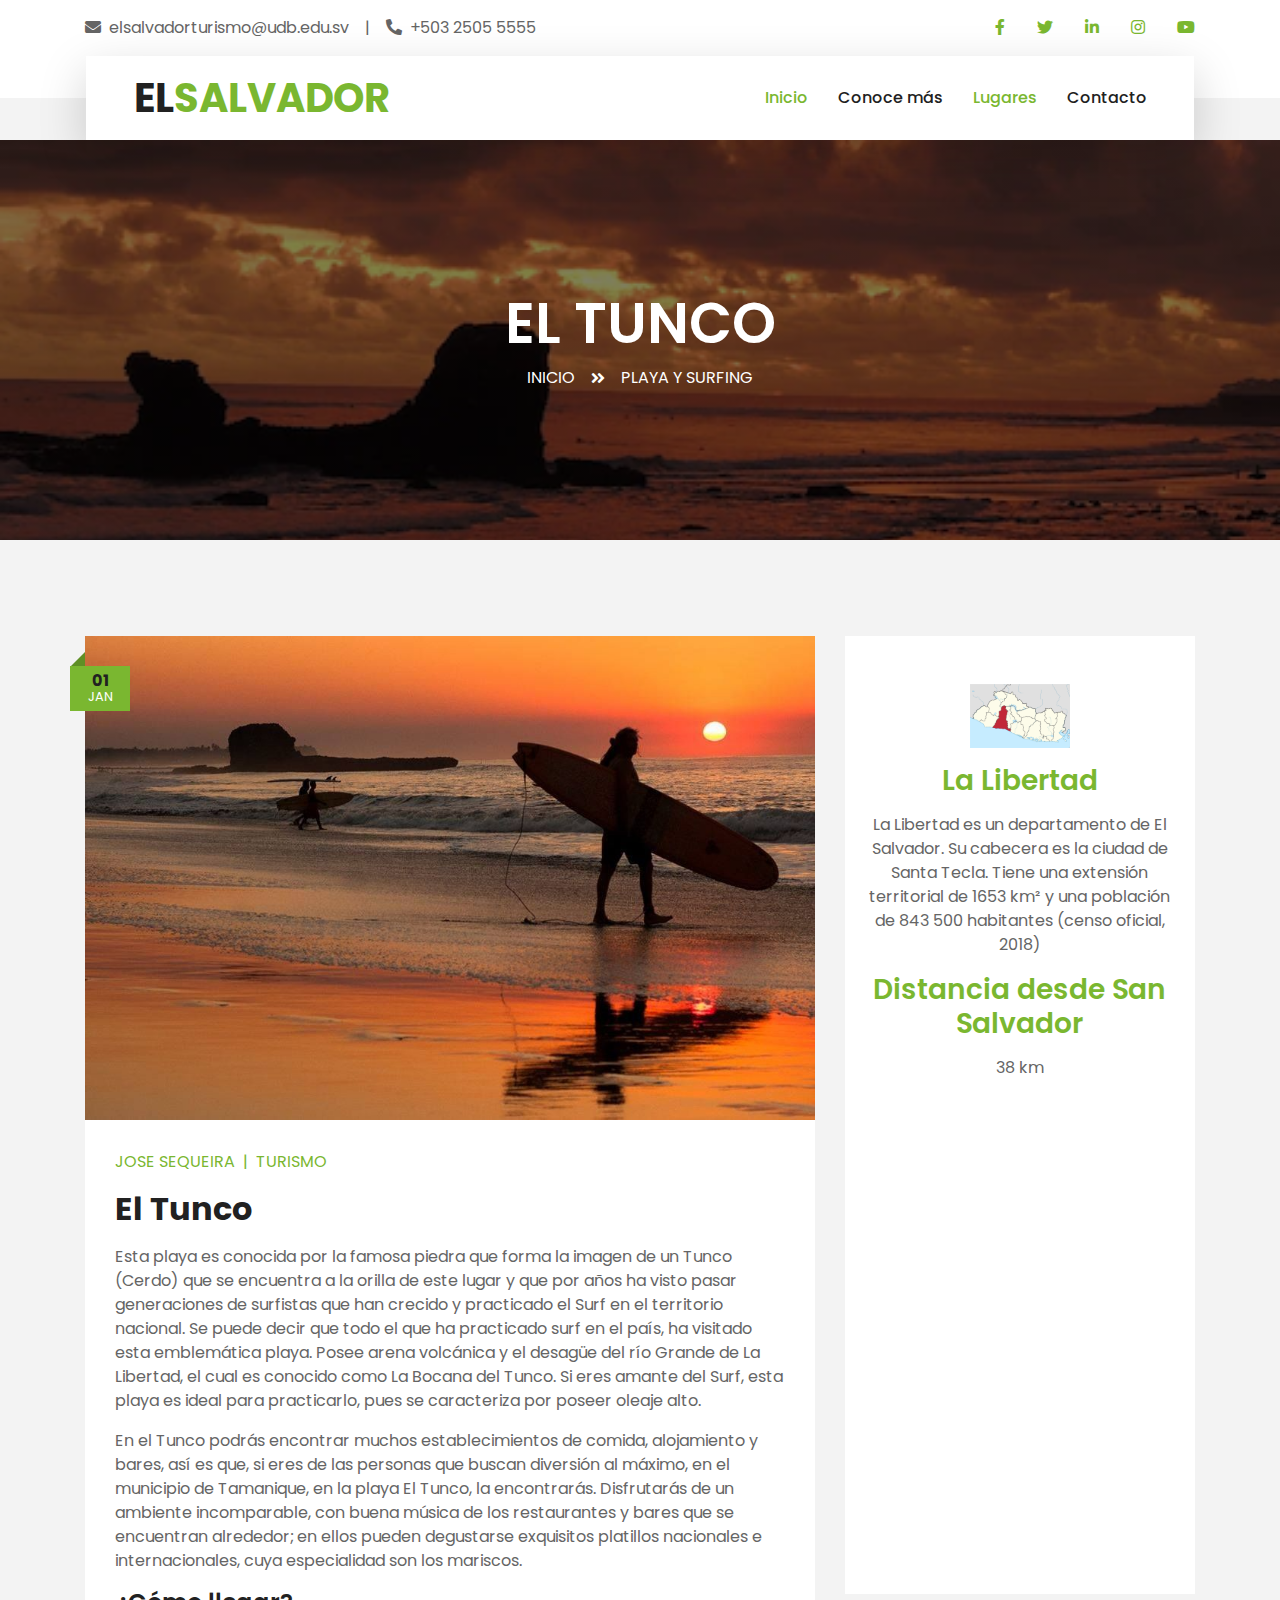
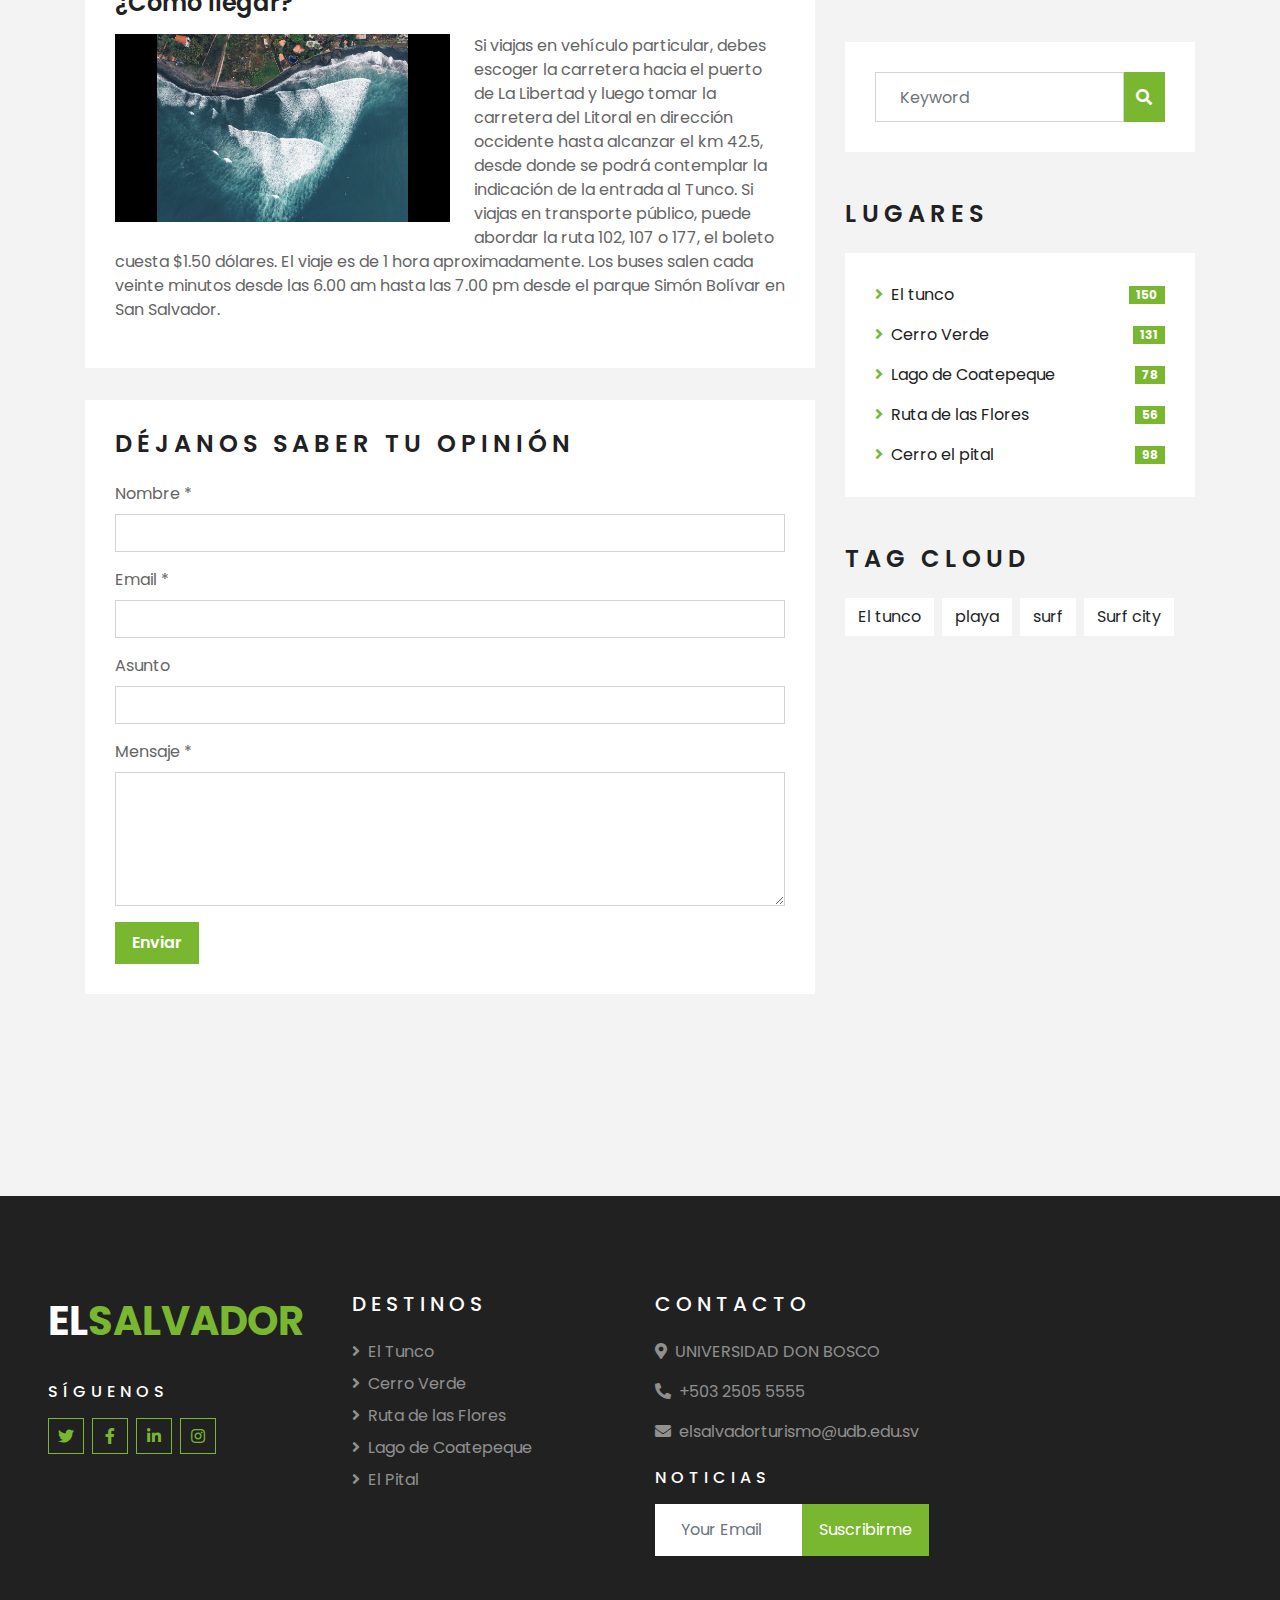
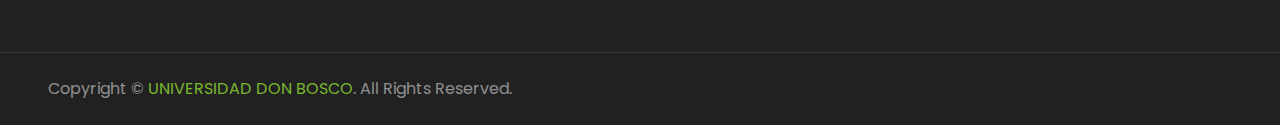
<file: ElSalvadorTurismo/eltunco.html>
<!DOCTYPE html>
<html lang="en">

<head>
    <meta charset="utf-8">
    <title>El Tunco</title>
    <meta content="width=device-width, initial-scale=1.0" name="viewport">

    <!-- Google Web Fonts -->
    <link rel="preconnect" href="https://fonts.gstatic.com">
    <link href="https://fonts.googleapis.com/css2?family=Poppins:wght@400;500;600;700&display=swap" rel="stylesheet">

    <!-- Font Awesome -->
    <link href="https://cdnjs.cloudflare.com/ajax/libs/font-awesome/5.10.0/css/all.min.css" rel="stylesheet">


    <!-- Customized Bootstrap Stylesheet -->
    <link href="css/style.css" rel="stylesheet">
</head>

<body>
    <!-- Topbar Start -->
    <div class="container-fluid bg-light pt-3 d-none d-lg-block">
        <div class="container">
            <div class="row">
                <div class="col-lg-6 text-center text-lg-left mb-2 mb-lg-0">
                    <div class="d-inline-flex align-items-center">
                        <p><i class="fa fa-envelope mr-2"></i>elsalvadorturismo@udb.edu.sv</p>
                        <p class="text-body px-3">|</p>
                        <p><i class="fa fa-phone-alt mr-2"></i>+503 2505 5555</p>
                    </div>
                </div>
                <div class="col-lg-6 text-center text-lg-right">
                    <div class="d-inline-flex align-items-center">
                        <a class="text-primary px-3" href="">
                            <i class="fab fa-facebook-f"></i>
                        </a>
                        <a class="text-primary px-3" href="">
                            <i class="fab fa-twitter"></i>
                        </a>
                        <a class="text-primary px-3" href="">
                            <i class="fab fa-linkedin-in"></i>
                        </a>
                        <a class="text-primary px-3" href="">
                            <i class="fab fa-instagram"></i>
                        </a>
                        <a class="text-primary pl-3" href="">
                            <i class="fab fa-youtube"></i>
                        </a>
                    </div>
                </div>
            </div>
        </div>
    </div>
    <!-- Topbar End -->


    <!-- Navbar Start -->
    <div class="container-fluid position-relative nav-bar p-0">
        <div class="container-lg position-relative p-0 px-lg-3" style="z-index: 9;">
            <nav class="navbar navbar-expand-lg bg-light navbar-light shadow-lg py-3 py-lg-0 pl-3 pl-lg-5">
                <a href="index.html" class="navbar-brand">
                    <h1 class="m-0 text-primary"><span class="text-dark">EL</span>SALVADOR</h1>
                </a>
                <button type="button" class="navbar-toggler" data-toggle="collapse" data-target="#navbarCollapse">
                    <span class="navbar-toggler-icon"></span>
                </button>
                <div class="collapse navbar-collapse justify-content-between px-3" id="navbarCollapse">
                    <div class="navbar-nav ml-auto py-0">
                        <a href="index.html" class="nav-item nav-link active">Inicio</a>
                        <a href="index.html" class="nav-item nav-link">Conoce más</a>
                        <a href="index.html#Destinos" class="nav-item nav-link active">Lugares</a>
                        <a href="index.html" class="nav-item nav-link">Contacto</a>
                    </div>
                </div>
            </nav>
        </div>
    </div>
    <!-- Navbar End -->


    <!-- Header Start -->
    <div class="container-fluid eltunco-header">
        <div class="container">
            <div class="d-flex flex-column align-items-center justify-content-center" style="min-height: 400px">
                <h3 class="display-4 text-white text-uppercase">El Tunco</h3>
                <div class="d-inline-flex text-white">
                    <p class="m-0 text-uppercase"><a class="text-white" href="">Inicio</a></p>
                    <i class="fa fa-angle-double-right pt-1 px-3"></i>
                    <p class="m-0 text-uppercase">playa y surfing</p>
                </div>
            </div>
        </div>
    </div>
    <!-- Header End -->


    <!-- Blog Start -->
    <div class="container-fluid py-5">
        <div class="container py-5">
            <div class="row">
                <div class="col-lg-8">
                    <!-- Blog Detail Start -->
                    <div class="pb-3">
                        <div class="blog-item">
                            <div class="position-relative">
                                <img class="img-fluid w-100" src="img/blog-1.jpg" alt="">
                                <div class="blog-date">
                                    <h6 class="font-weight-bold mb-n1">01</h6>
                                    <small class="text-white text-uppercase">Jan</small>
                                </div>
                            </div>
                        </div>
                        <div class="bg-white mb-3" style="padding: 30px;">
                            <div class="d-flex mb-3">
                                <a class="text-primary text-uppercase text-decoration-none" href="">Jose Sequeira</a>
                                <span class="text-primary px-2">|</span>
                                <a class="text-primary text-uppercase text-decoration-none" href="">Turismo</a>
                            </div>
                            <h2 class="mb-3">El Tunco</h2>
                            <p>Esta playa es conocida por la famosa piedra que forma la imagen de un Tunco (Cerdo) que
                                se encuentra a la orilla de este lugar y que por años ha visto pasar generaciones de
                                surfistas que han crecido y practicado el Surf en el territorio nacional. Se puede decir
                                que todo el que ha practicado surf en el país, ha visitado esta emblemática playa. Posee
                                arena volcánica y el desagüe del río Grande de La Libertad, el cual es conocido como La
                                Bocana del Tunco.
                                Si eres amante del Surf, esta playa es ideal para practicarlo, pues se caracteriza por
                                poseer oleaje alto.</p>
                            <p>En el Tunco podrás encontrar muchos establecimientos de comida, alojamiento y bares, así
                                es que, si eres de las personas que buscan diversión al máximo, en el municipio de
                                Tamanique, en la playa El Tunco, la encontrarás. Disfrutarás de un ambiente
                                incomparable, con buena música de los restaurantes y bares que se encuentran alrededor;
                                en ellos pueden degustarse exquisitos platillos nacionales e internacionales, cuya
                                especialidad son los mariscos.</p>
                            <h4 class="mb-3">¿Cómo llegar?</h4>
                            <img class="img-fluid w-50 float-left mr-4 mb-2" src="img/blog-2.jpg">
                            <p>Si viajas en vehículo particular, debes escoger la carretera hacia el puerto de La
                                Libertad y luego tomar la carretera del Litoral en dirección occidente hasta alcanzar el
                                km 42.5, desde donde se podrá contemplar la indicación de la entrada al Tunco.
                                Si viajas en transporte público, puede abordar la ruta 102, 107 o 177, el boleto cuesta
                                $1.50 dólares. El viaje es de 1 hora aproximadamente. Los buses salen cada veinte
                                minutos desde las 6.00 am hasta las 7.00 pm desde el parque Simón Bolívar en San
                                Salvador.</p>
                            
                        </div>
                    </div>
                    <!-- Blog Detail End -->


                    <!-- Comment Form Start -->
                    <div class="bg-white mb-3" style="padding: 30px;">
                        <h4 class="text-uppercase mb-4" style="letter-spacing: 5px;">Déjanos saber tu opinión</h4>
                        <form>
                            <div class="form-group">
                                <label for="name">Nombre *</label>
                                <input type="text" class="form-control" id="name">
                            </div>
                            <div class="form-group">
                                <label for="email">Email *</label>
                                <input type="email" class="form-control" id="email">
                            </div>
                            <div class="form-group">
                                <label for="website">Asunto</label>
                                <input type="url" class="form-control" id="website">
                            </div>

                            <div class="form-group">
                                <label for="message">Mensaje *</label>
                                <textarea id="message" cols="30" rows="5" class="form-control"></textarea>
                            </div>
                            <div class="form-group mb-0">
                                <input type="submit" value="Enviar"
                                    class="btn btn-primary font-weight-semi-bold py-2 px-3">
                            </div>
                        </form>
                    </div>
                    <!-- Comment Form End -->
                </div>

                <div class="col-lg-4 mt-5 mt-lg-0">
                    <!-- DEPARTAMENTO -->
                    <div class="d-flex flex-column text-center bg-white mb-5 py-5 px-4">
                        <img src="img/lalibertad.jpg" class="img-fluid mx-auto mb-3" style="width: 100px;">
                        <h3 class="text-primary mb-3">La Libertad</h3>
                        <p>La Libertad es un departamento de El Salvador. Su cabecera es la ciudad de Santa Tecla. Tiene
                            una extensión territorial de 1653 km² y una población de 843 500 habitantes (censo oficial,
                            2018)</p>
                        <h3 class="text-primary mb-3">Distancia desde San Salvador</h3>
                        <p>38 km</p>
                        <iframe
                            src="https://www.google.com/maps/embed?pb=!1m18!1m12!1m3!1d3879.6675105177214!2d-89.3846744347758!3d13.494574006836848!2m3!1f0!2f0!3f0!3m2!1i1024!2i768!4f13.1!3m3!1m2!1s0x8f7cd59e5bd0d10b%3A0xdb39264a9c3fd0a8!2sEl%20Tunco!5e0!3m2!1ses-419!2ssv!4v1663131096772!5m2!1ses-419!2ssv"
                            width="300" height="450" style="border:0;" allowfullscreen="" loading="lazy"
                            referrerpolicy="no-referrer-when-downgrade"></iframe>
                        
                    </div>

                    <!-- Search Form -->
                    <div class="mb-5">
                        <div class="bg-white" style="padding: 30px;">
                            <div class="input-group">
                                <input type="text" class="form-control p-4" placeholder="Keyword">
                                <div class="input-group-append">
                                    <span class="input-group-text bg-primary border-primary text-white"><i
                                            class="fa fa-search"></i></span>
                                </div>
                            </div>
                        </div>
                    </div>

                    <!-- Category List -->
                    <div class="mb-5">
                        <h4 class="text-uppercase mb-4" style="letter-spacing: 5px;">Lugares</h4>
                        <div class="bg-white" style="padding: 30px;">
                            <ul class="list-inline m-0">
                                <li class="mb-3 d-flex justify-content-between align-items-center">
                                    <a class="text-dark" href="eltunco.html"><i
                                            class="fa fa-angle-right text-primary mr-2"></i>El tunco</a>
                                    <span class="badge badge-primary badge-pill">150</span>
                                </li>
                                <li class="mb-3 d-flex justify-content-between align-items-center">
                                    <a class="text-dark" href="cerro.html"><i
                                            class="fa fa-angle-right text-primary mr-2"></i>Cerro Verde</a>
                                    <span class="badge badge-primary badge-pill">131</span>
                                </li>
                                <li class="mb-3 d-flex justify-content-between align-items-center">
                                    <a class="text-dark" href="coatepeque.html"><i
                                            class="fa fa-angle-right text-primary mr-2"></i>Lago de Coatepeque</a>
                                    <span class="badge badge-primary badge-pill">78</span>
                                </li>
                                <li class="mb-3 d-flex justify-content-between align-items-center">
                                    <a class="text-dark" href="flores.html"><i
                                            class="fa fa-angle-right text-primary mr-2"></i>Ruta de las Flores</a>
                                    <span class="badge badge-primary badge-pill">56</span>
                                </li>
                                <li class="d-flex justify-content-between align-items-center">
                                    <a class="text-dark" href="pital.html"><i
                                            class="fa fa-angle-right text-primary mr-2"></i>Cerro el pital</a>
                                    <span class="badge badge-primary badge-pill">98</span>
                                </li>
                            </ul>
                        </div>
                    </div>


                    <!-- Tag Cloud -->
                    <div class="mb-5">
                        <h4 class="text-uppercase mb-4" style="letter-spacing: 5px;">Tag Cloud</h4>
                        <div class="d-flex flex-wrap m-n1">
                            <a href="" class="btn btn-light m-1">El tunco</a>
                            <a href="" class="btn btn-light m-1">playa</a>
                            <a href="" class="btn btn-light m-1">surf</a>
                            <a href="" class="btn btn-light m-1">Surf city</a>
                        </div>
                    </div>
                </div>
            </div>
        </div>
    </div>
    <!-- Blog End -->


    <!-- Footer Start -->
    <div class="container-fluid bg-dark text-white-50 py-5 px-sm-3 px-lg-5" style="margin-top: 90px;">
        <div class="row pt-5">
            <div class="col-lg-3 col-md-6 mb-5">
                <a href="" class="navbar-brand">
                    <h1 class="text-primary"><span class="text-white">EL</span>SALVADOR</h1>
                </a>            
                <h6 class="text-white text-uppercase mt-4 mb-3" style="letter-spacing: 5px;">síguenos</h6>
                <div class="d-flex justify-content-start">
                    <a class="btn btn-outline-primary btn-square mr-2" href="#"><i class="fab fa-twitter"></i></a>
                    <a class="btn btn-outline-primary btn-square mr-2" href="#"><i class="fab fa-facebook-f"></i></a>
                    <a class="btn btn-outline-primary btn-square mr-2" href="#"><i class="fab fa-linkedin-in"></i></a>
                    <a class="btn btn-outline-primary btn-square" href="#"><i class="fab fa-instagram"></i></a>
                </div>
            </div>
            <div class="col-lg-3 col-md-6 mb-5">
                <h5 class="text-white text-uppercase mb-4" style="letter-spacing: 5px;">Destinos</h5>
                <div class="d-flex flex-column justify-content-start">
                    <a class="text-white-50 mb-2" href="#"><i class="fa fa-angle-right mr-2"></i>El Tunco</a>
                    <a class="text-white-50 mb-2" href="#"><i class="fa fa-angle-right mr-2"></i>Cerro Verde</a>
                    <a class="text-white-50 mb-2" href="#"><i class="fa fa-angle-right mr-2"></i>Ruta de las Flores</a>
                    <a class="text-white-50 mb-2" href="#"><i class="fa fa-angle-right mr-2"></i>Lago de Coatepeque</a>
                    <a class="text-white-50 mb-2" href="#"><i class="fa fa-angle-right mr-2"></i>El Pital</a>
                </div>
            </div>
            <div class="col-lg-3 col-md-6 mb-5">
                <h5 class="text-white text-uppercase mb-4" style="letter-spacing: 5px;">Contacto</h5>
                <p><i class="fa fa-map-marker-alt mr-2"></i>UNIVERSIDAD DON BOSCO</p>
                <p><i class="fa fa-phone-alt mr-2"></i>+503 2505 5555</p>
                <p><i class="fa fa-envelope mr-2"></i>elsalvadorturismo@udb.edu.sv</p>
                <h6 class="text-white text-uppercase mt-4 mb-3" style="letter-spacing: 5px;">Noticias</h6>
                <div class="w-100">
                    <div class="input-group">
                        <input type="text" class="form-control border-light" style="padding: 25px;" placeholder="Your Email">
                        <div class="input-group-append">
                            <button class="btn btn-primary px-3">Suscribirme</button>
                        </div>
                    </div>
                </div>
            </div>
        </div>
    </div>
    <div class="container-fluid bg-dark text-white border-top py-4 px-sm-3 px-md-5" style="border-color: rgba(256, 256, 256, .1) !important;">
        <div class="row">
            <div class="col-lg-6 text-center text-md-left mb-3 mb-md-0">
                <p class="m-0 text-white-50">Copyright &copy; <a href="#">UNIVERSIDAD DON BOSCO</a>. All Rights Reserved.</a>
                </p>
            </div>
        </div>
    </div>
    <!-- Footer End -->


    <!-- Back to Top -->
    <a href="#" class="btn btn-lg btn-primary btn-lg-square back-to-top"><i class="fa fa-angle-double-up"></i></a>
</body>

</html>
</file>
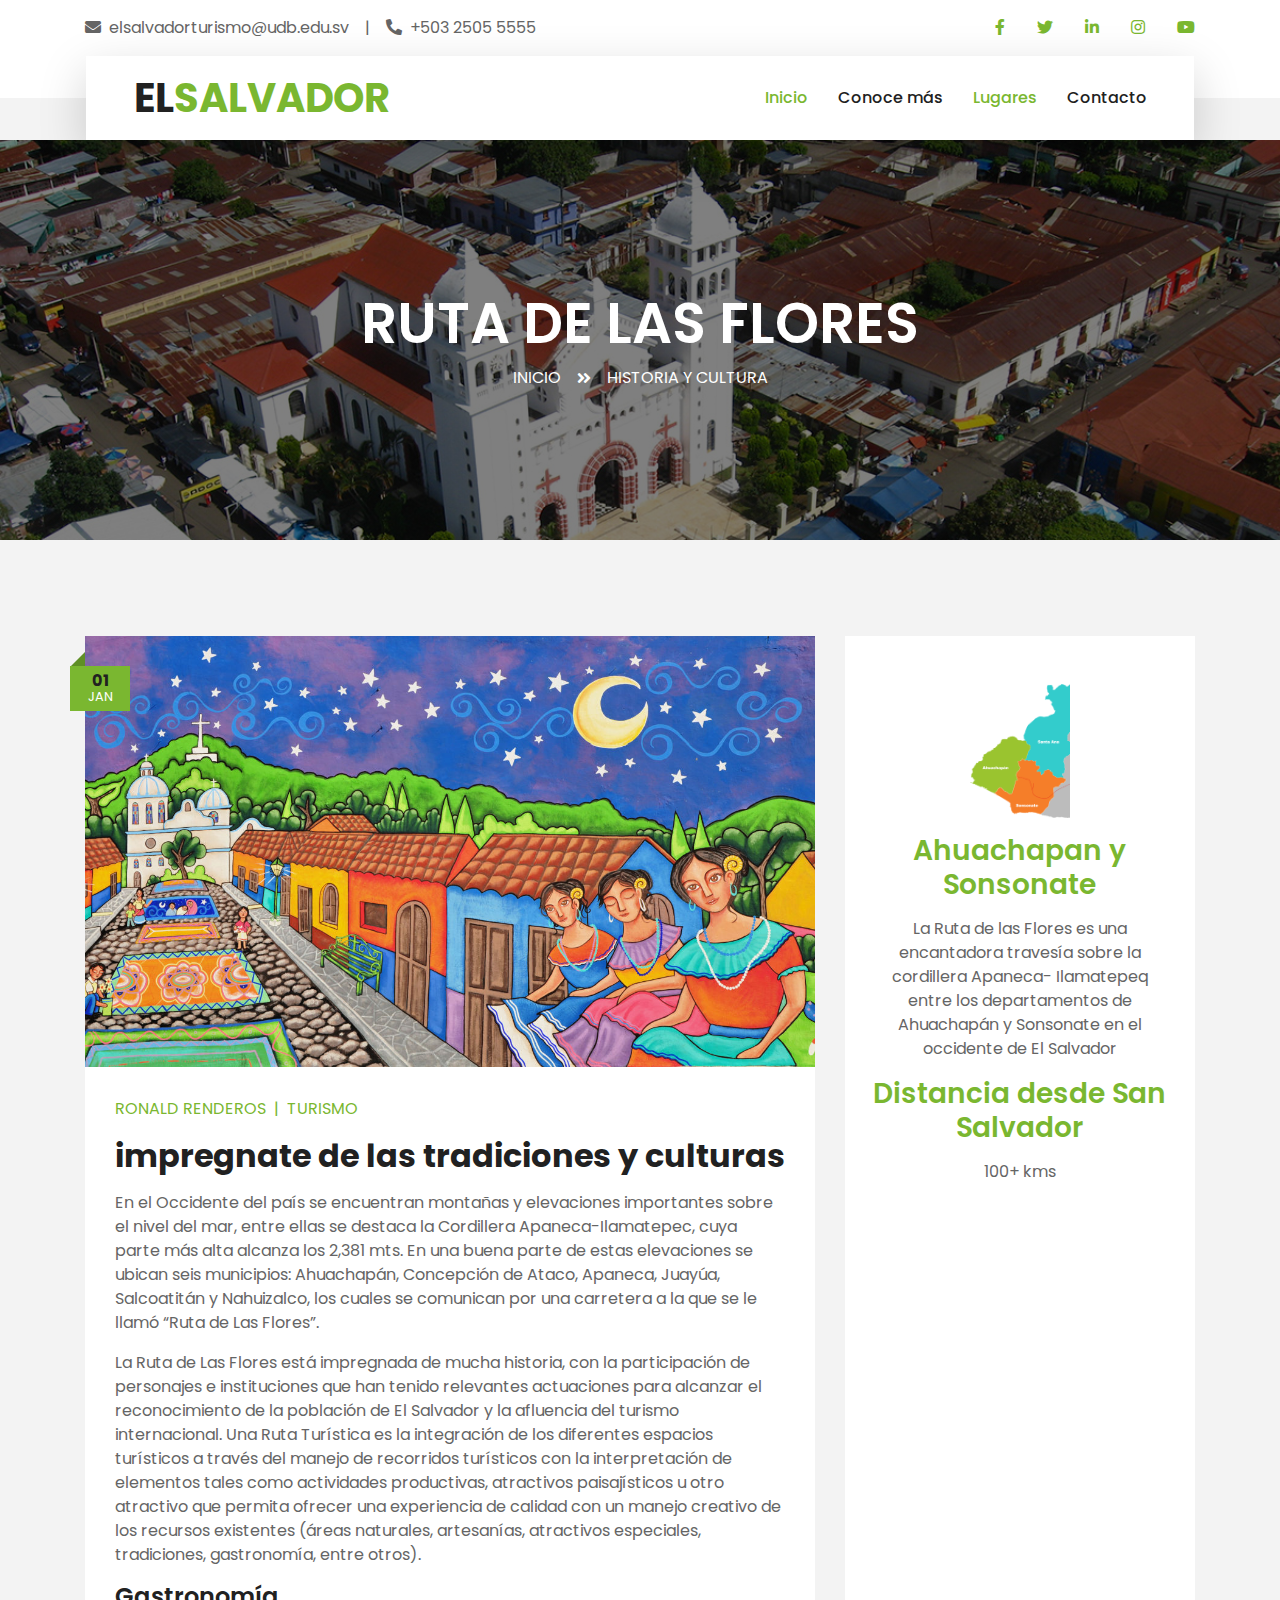
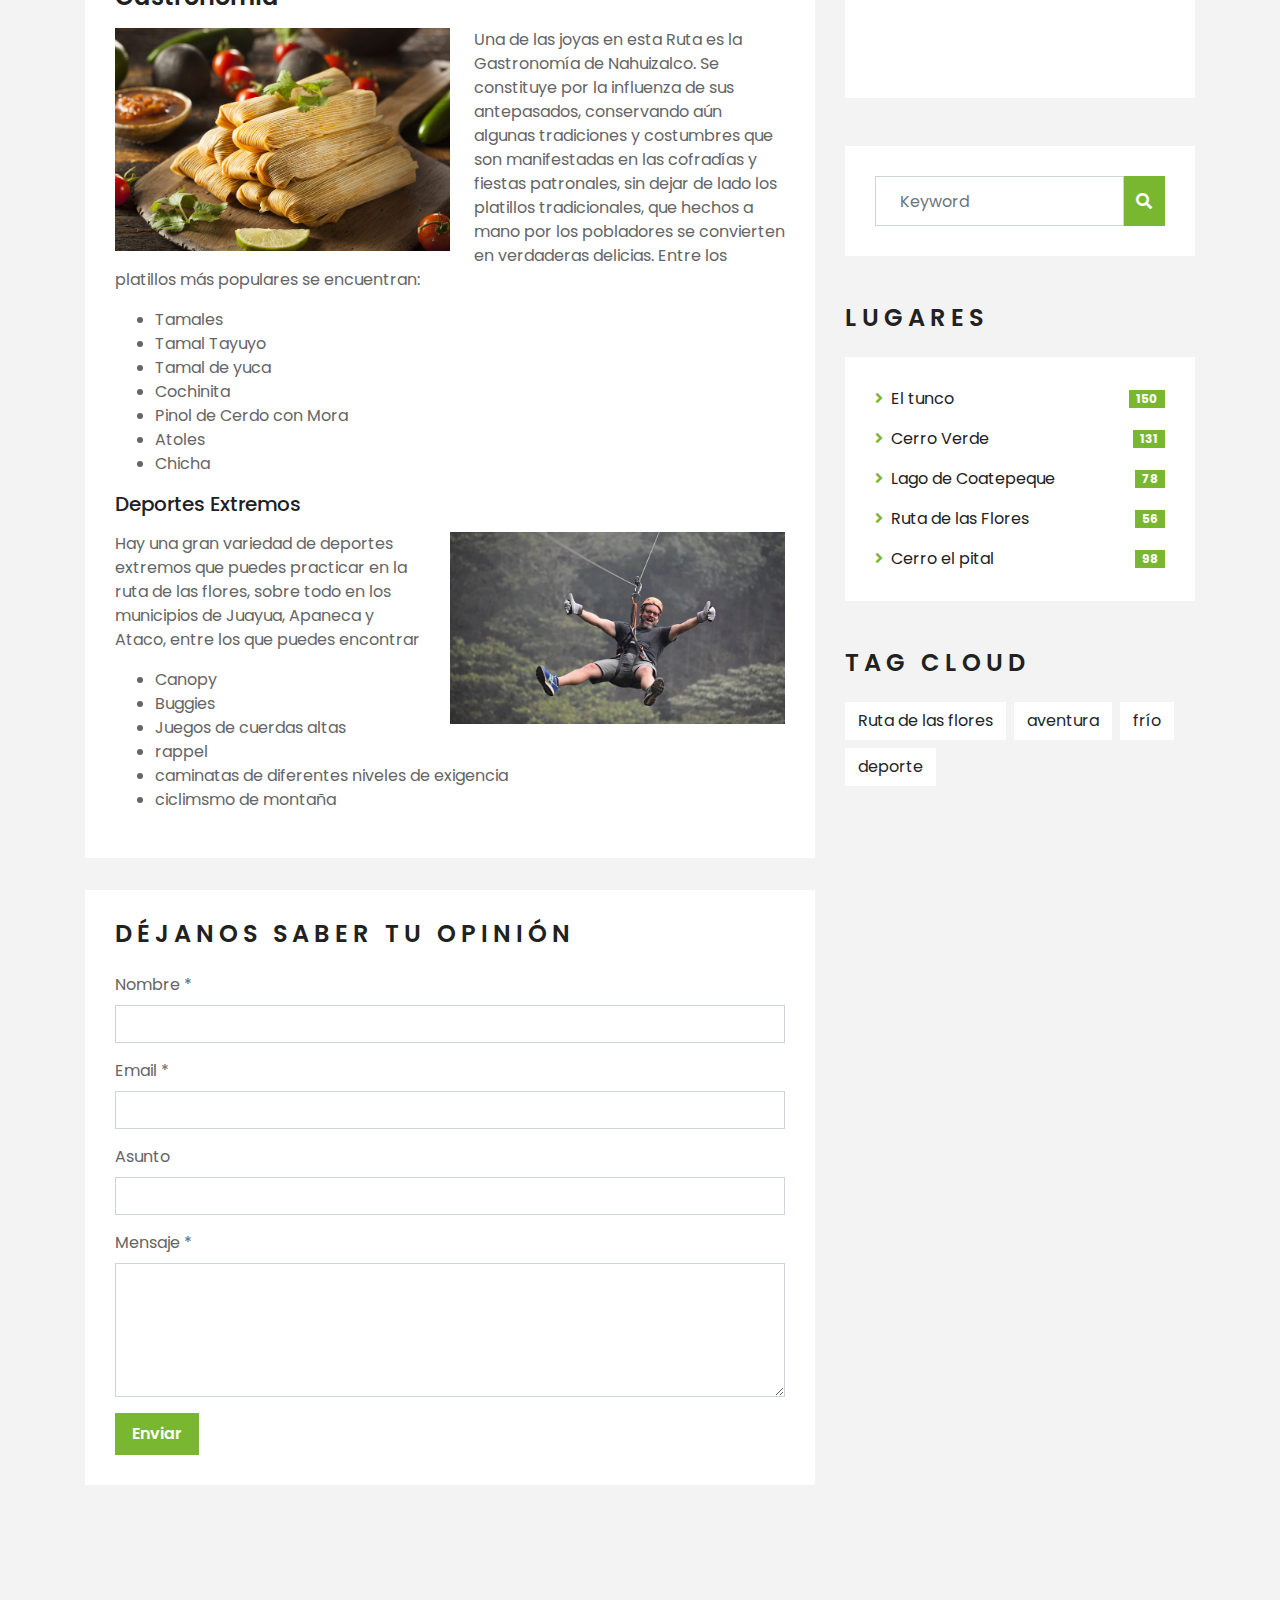
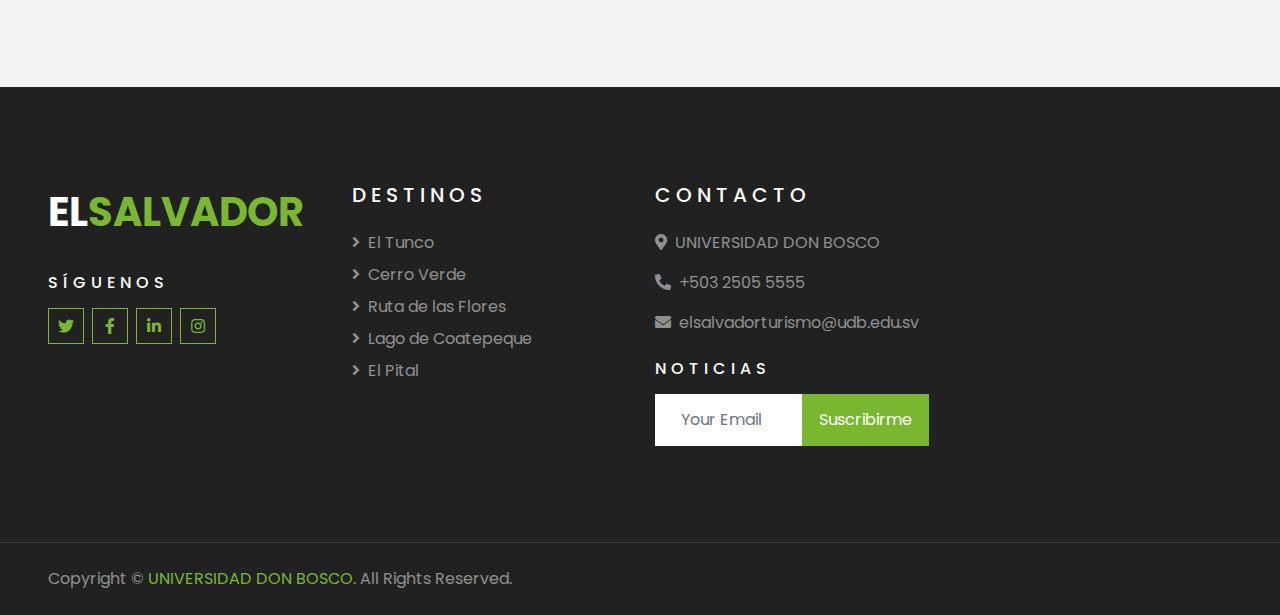
<file: ElSalvadorTurismo/flores.html>
<!DOCTYPE html>
<html lang="en">

<head>
    <meta charset="utf-8">
    <title>Ruta de las Flores</title>
    <meta content="width=device-width, initial-scale=1.0" name="viewport">


    <!-- Google Web Fonts -->
    <link rel="preconnect" href="https://fonts.gstatic.com">
    <link href="https://fonts.googleapis.com/css2?family=Poppins:wght@400;500;600;700&display=swap" rel="stylesheet"> 

    <!-- Font Awesome -->
    <link href="https://cdnjs.cloudflare.com/ajax/libs/font-awesome/5.10.0/css/all.min.css" rel="stylesheet">

    <!-- Customized Bootstrap Stylesheet -->
    <link href="css/style.css" rel="stylesheet">
</head>

<body>
    <!-- Topbar Start -->
    <div class="container-fluid bg-light pt-3 d-none d-lg-block">
        <div class="container">
            <div class="row">
                <div class="col-lg-6 text-center text-lg-left mb-2 mb-lg-0">
                    <div class="d-inline-flex align-items-center">
                        <p><i class="fa fa-envelope mr-2"></i>elsalvadorturismo@udb.edu.sv</p>
                        <p class="text-body px-3">|</p>
                        <p><i class="fa fa-phone-alt mr-2"></i>+503 2505 5555</p>
                    </div>
                </div>
                <div class="col-lg-6 text-center text-lg-right">
                    <div class="d-inline-flex align-items-center">
                        <a class="text-primary px-3" href="">
                            <i class="fab fa-facebook-f"></i>
                        </a>
                        <a class="text-primary px-3" href="">
                            <i class="fab fa-twitter"></i>
                        </a>
                        <a class="text-primary px-3" href="">
                            <i class="fab fa-linkedin-in"></i>
                        </a>
                        <a class="text-primary px-3" href="">
                            <i class="fab fa-instagram"></i>
                        </a>
                        <a class="text-primary pl-3" href="">
                            <i class="fab fa-youtube"></i>
                        </a>
                    </div>
                </div>
            </div>
        </div>
    </div>
    <!-- Topbar End -->


    <!-- Navbar Start -->
    <div class="container-fluid position-relative nav-bar p-0">
        <div class="container-lg position-relative p-0 px-lg-3" style="z-index: 9;">
            <nav class="navbar navbar-expand-lg bg-light navbar-light shadow-lg py-3 py-lg-0 pl-3 pl-lg-5">
                <a href="index.html" class="navbar-brand">
                    <h1 class="m-0 text-primary"><span class="text-dark">EL</span>SALVADOR</h1>
                </a>
                <button type="button" class="navbar-toggler" data-toggle="collapse" data-target="#navbarCollapse">
                    <span class="navbar-toggler-icon"></span>
                </button>
                <div class="collapse navbar-collapse justify-content-between px-3" id="navbarCollapse">
                    <div class="navbar-nav ml-auto py-0">
                        <a href="index.html" class="nav-item nav-link active">Inicio</a>
                        <a href="index.html" class="nav-item nav-link">Conoce más</a>
                        <a href="index.html#Destinos" class="nav-item nav-link active">Lugares</a>
                        <a href="index.html" class="nav-item nav-link">Contacto</a>
                </div>
            </nav>
        </div>
    </div>
    <!-- Navbar End -->


    <!-- Header Start -->
    <div class="container-fluid flores-header">
        <div class="container">
            <div class="d-flex flex-column align-items-center justify-content-center" style="min-height: 400px">
                <h3 class="display-4 text-white text-uppercase">Ruta de las Flores</h3>
                <div class="d-inline-flex text-white">
                    <p class="m-0 text-uppercase"><a class="text-white" href="index.html">Inicio</a></p>
                    <i class="fa fa-angle-double-right pt-1 px-3"></i>
                    <p class="m-0 text-uppercase">Historia y cultura</p>
                </div>
            </div>
        </div>
    </div>
    <!-- Header End -->


    <!-- Blog Start -->
    <div class="container-fluid py-5">
        <div class="container py-5">
            <div class="row">
                <div class="col-lg-8">
                    <!-- Blog Detail Start -->
                    <div class="pb-3">
                        <div class="blog-item">
                            <div class="position-relative">
                                <img class="img-fluid w-100" src="img/blog-ruta-1.jpg" alt="">
                                <div class="blog-date">
                                    <h6 class="font-weight-bold mb-n1">01</h6>
                                    <small class="text-white text-uppercase">Jan</small>
                                </div>
                            </div>
                        </div>
                        <div class="bg-white mb-3" style="padding: 30px;">
                            <div class="d-flex mb-3">
                                <a class="text-primary text-uppercase text-decoration-none" href="">Ronald Renderos</a>
                                <span class="text-primary px-2">|</span>
                                <a class="text-primary text-uppercase text-decoration-none" href="">Turismo</a>
                            </div>
                            <h2 class="mb-3">impregnate de las tradiciones y culturas</h2>
                            <p>En el Occidente del país se encuentran montañas y elevaciones importantes sobre el nivel del mar, entre ellas se
                                destaca la Cordillera Apaneca-Ilamatepec, cuya parte más alta alcanza los 2,381 mts. En una buena parte de estas
                                elevaciones se ubican seis municipios: Ahuachapán, Concepción de Ataco, Apaneca, Juayúa, Salcoatitán y Nahuizalco,
                                los cuales se comunican por una carretera a la que se le llamó “Ruta de Las Flores”.</p>
                            <p>La Ruta de Las Flores está impregnada de mucha historia, con la participación de personajes e instituciones que han tenido relevantes actuaciones para alcanzar el reconocimiento de la población de El Salvador y la afluencia del turismo internacional.
                                Una Ruta Turística es la integración de los diferentes espacios turísticos a través del manejo de recorridos turísticos
                                con la interpretación de elementos tales como actividades productivas, atractivos paisajísticos u otro atractivo que
                                permita ofrecer una experiencia de calidad con un manejo creativo de los recursos existentes (áreas naturales,
                                artesanías, atractivos especiales, tradiciones, gastronomía, entre otros).</p>
                            <h4 class="mb-3">Gastronomía</h4>
                            <img class="img-fluid w-50 float-left mr-4 mb-2" src="img/gastronomía-ruta.jpg">
                            <p>Una de las joyas en esta Ruta es la Gastronomía de Nahuizalco. Se constituye por la influenza de sus antepasados,
                                conservando aún algunas tradiciones y costumbres que son manifestadas en las cofradías y fiestas patronales, sin
                                dejar de lado los platillos tradicionales, que hechos a mano por los pobladores se convierten en verdaderas
                                delicias. Entre los platillos más populares se encuentran:</p>
                                <ul>
                                    <li>Tamales</li>
                                    <li>Tamal Tayuyo</li>
                                    <li>Tamal de yuca</li>
                                    <li>Cochinita</li>
                                    <li>Pinol de Cerdo con Mora</li>
                                    <li>Atoles</li>
                                    <li>Chicha</li>
                                </ul>
                            <h5 class="mb-3">Deportes Extremos</h5>
                            <img class="img-fluid w-50 float-right ml-4 mb-2" src="img/deporte-ruta.jpg">
                            <p>Hay una gran variedad de deportes extremos que puedes practicar en la ruta de las flores, sobre todo en los
                                municipios de Juayua, Apaneca y Ataco, entre los que puedes encontrar 
                                <ul>
                                    <li>Canopy</li>
                                    <li>Buggies</li>
                                    <li>Juegos de cuerdas altas</li>
                                    <li>rappel</li>
                                    <li>caminatas de diferentes niveles de exigencia</li>
                                    <li>ciclimsmo de montaña</li>
                                </ul>
                        </div>
                    </div>
                    <!-- Blog Detail End -->
    
    
                    <!-- Comment Form Start -->
                    <div class="bg-white mb-3" style="padding: 30px;">
                        <h4 class="text-uppercase mb-4" style="letter-spacing: 5px;">Déjanos saber tu opinión</h4>
                        <form>
                            <div class="form-group">
                                <label for="name">Nombre *</label>
                                <input type="text" class="form-control" id="name">
                            </div>
                            <div class="form-group">
                                <label for="email">Email *</label>
                                <input type="email" class="form-control" id="email">
                            </div>
                            <div class="form-group">
                                <label for="website">Asunto</label>
                                <input type="url" class="form-control" id="website">
                            </div>
    
                            <div class="form-group">
                                <label for="message">Mensaje *</label>
                                <textarea id="message" cols="30" rows="5" class="form-control"></textarea>
                            </div>
                            <div class="form-group mb-0">
                                <input type="submit" value="Enviar"
                                    class="btn btn-primary font-weight-semi-bold py-2 px-3">
                            </div>
                        </form>
                    </div>
                    <!-- Comment Form End -->
                </div>
    
                <div class="col-lg-4 mt-5 mt-lg-0">
                    <!-- DEPARTAMENTO -->
                    <div class="d-flex flex-column text-center bg-white mb-5 py-5 px-4">
                        <img src="img/ruta_ubicacion.jpg" class="img-fluid mx-auto mb-3" style="width: 100px;">
                        <h3 class="text-primary mb-3">Ahuachapan y Sonsonate</h3>
                        <p>La Ruta de las Flores es una encantadora travesía sobre la cordillera Apaneca- Ilamatepeq entre 
                            los departamentos de Ahuachapán y Sonsonate en el occidente de El Salvador</p>
                        <h3 class="text-primary mb-3">Distancia desde San Salvador</h3>
                        <p>100+ kms</p>
                        <iframe src="https://www.google.com/maps/embed?pb=!1m18!1m12!1m3!1d3873.804541061113!2d-89.78590608580137!3d13.850768198725547!2m3!1f0!2f0!3f0!3m2!1i1024!2i768!4f13.1!3m3!1m2!1s0x8f62bc0d06e6035f%3A0x2b4e7d9d3dec5353!2sRuta%20de%20las%20Flores!5e0!3m2!1ses!2ssv!4v1663132757829!5m2!1ses!2ssv" width="300" height="450" style="border:0;" allowfullscreen="" loading="lazy" referrerpolicy="no-referrer-when-downgrade"></iframe>
                    </div>
    
                    <!-- Search Form -->
                    <div class="mb-5">
                        <div class="bg-white" style="padding: 30px;">
                            <div class="input-group">
                                <input type="text" class="form-control p-4" placeholder="Keyword">
                                <div class="input-group-append">
                                    <span class="input-group-text bg-primary border-primary text-white"><i
                                            class="fa fa-search"></i></span>
                                </div>
                            </div>
                        </div>
                    </div>

                    <!-- Category List -->
                    <div class="mb-5">
                        <h4 class="text-uppercase mb-4" style="letter-spacing: 5px;">Lugares</h4>
                        <div class="bg-white" style="padding: 30px;">
                            <ul class="list-inline m-0">
                                <li class="mb-3 d-flex justify-content-between align-items-center">
                                    <a class="text-dark" href="eltunco.html"><i class="fa fa-angle-right text-primary mr-2"></i>El tunco</a>
                                    <span class="badge badge-primary badge-pill">150</span>
                                </li>
                                <li class="mb-3 d-flex justify-content-between align-items-center">
                                    <a class="text-dark" href="cerro.html"><i class="fa fa-angle-right text-primary mr-2"></i>Cerro Verde</a>
                                    <span class="badge badge-primary badge-pill">131</span>
                                </li>
                                <li class="mb-3 d-flex justify-content-between align-items-center">
                                    <a class="text-dark" href="coatepeque.html"><i
                                            class="fa fa-angle-right text-primary mr-2"></i>Lago de Coatepeque</a>
                                    <span class="badge badge-primary badge-pill">78</span>
                                </li>
                                <li class="mb-3 d-flex justify-content-between align-items-center">
                                    <a class="text-dark" href="flores.html"><i
                                            class="fa fa-angle-right text-primary mr-2"></i>Ruta de las Flores</a>
                                    <span class="badge badge-primary badge-pill">56</span>
                                </li>
                                <li class="d-flex justify-content-between align-items-center">
                                    <a class="text-dark" href="pital.html"><i
                                            class="fa fa-angle-right text-primary mr-2"></i>Cerro el pital</a>
                                    <span class="badge badge-primary badge-pill">98</span>
                                </li>
                            </ul>
                        </div>
                    </div>
    

                    <!-- Tag Cloud -->
                    <div class="mb-5">
                        <h4 class="text-uppercase mb-4" style="letter-spacing: 5px;">Tag Cloud</h4>
                        <div class="d-flex flex-wrap m-n1">
                            <a href="" class="btn btn-light m-1">Ruta de las flores</a>
                            <a href="" class="btn btn-light m-1">aventura</a>
                            <a href="" class="btn btn-light m-1">frío</a>
                            <a href="" class="btn btn-light m-1">deporte</a>
                        </div>
                    </div>
                </div>
            </div>
        </div>
    </div>
    <!-- Blog End -->


    <!-- Footer Start -->
    <div class="container-fluid bg-dark text-white-50 py-5 px-sm-3 px-lg-5" style="margin-top: 90px;">
        <div class="row pt-5">
            <div class="col-lg-3 col-md-6 mb-5">
                <a href="" class="navbar-brand">
                    <h1 class="text-primary"><span class="text-white">EL</span>SALVADOR</h1>
                </a>            
                <h6 class="text-white text-uppercase mt-4 mb-3" style="letter-spacing: 5px;">síguenos</h6>
                <div class="d-flex justify-content-start">
                    <a class="btn btn-outline-primary btn-square mr-2" href="#"><i class="fab fa-twitter"></i></a>
                    <a class="btn btn-outline-primary btn-square mr-2" href="#"><i class="fab fa-facebook-f"></i></a>
                    <a class="btn btn-outline-primary btn-square mr-2" href="#"><i class="fab fa-linkedin-in"></i></a>
                    <a class="btn btn-outline-primary btn-square" href="#"><i class="fab fa-instagram"></i></a>
                </div>
            </div>
            <div class="col-lg-3 col-md-6 mb-5">
                <h5 class="text-white text-uppercase mb-4" style="letter-spacing: 5px;">Destinos</h5>
                <div class="d-flex flex-column justify-content-start">
                    <a class="text-white-50 mb-2" href="#"><i class="fa fa-angle-right mr-2"></i>El Tunco</a>
                    <a class="text-white-50 mb-2" href="#"><i class="fa fa-angle-right mr-2"></i>Cerro Verde</a>
                    <a class="text-white-50 mb-2" href="#"><i class="fa fa-angle-right mr-2"></i>Ruta de las Flores</a>
                    <a class="text-white-50 mb-2" href="#"><i class="fa fa-angle-right mr-2"></i>Lago de Coatepeque</a>
                    <a class="text-white-50 mb-2" href="#"><i class="fa fa-angle-right mr-2"></i>El Pital</a>
                </div>
            </div>
            <div class="col-lg-3 col-md-6 mb-5">
                <h5 class="text-white text-uppercase mb-4" style="letter-spacing: 5px;">Contacto</h5>
                <p><i class="fa fa-map-marker-alt mr-2"></i>UNIVERSIDAD DON BOSCO</p>
                <p><i class="fa fa-phone-alt mr-2"></i>+503 2505 5555</p>
                <p><i class="fa fa-envelope mr-2"></i>elsalvadorturismo@udb.edu.sv</p>
                <h6 class="text-white text-uppercase mt-4 mb-3" style="letter-spacing: 5px;">Noticias</h6>
                <div class="w-100">
                    <div class="input-group">
                        <input type="text" class="form-control border-light" style="padding: 25px;" placeholder="Your Email">
                        <div class="input-group-append">
                            <button class="btn btn-primary px-3">Suscribirme</button>
                        </div>
                    </div>
                </div>
            </div>
        </div>
    </div>
    <div class="container-fluid bg-dark text-white border-top py-4 px-sm-3 px-md-5" style="border-color: rgba(256, 256, 256, .1) !important;">
        <div class="row">
            <div class="col-lg-6 text-center text-md-left mb-3 mb-md-0">
                <p class="m-0 text-white-50">Copyright &copy; <a href="#">UNIVERSIDAD DON BOSCO</a>. All Rights Reserved.</a>
                </p>
            </div>
        </div>
    </div>
    <!-- Footer End -->


    <!-- Back to Top -->
    <a href="#" class="btn btn-lg btn-primary btn-lg-square back-to-top"><i class="fa fa-angle-double-up"></i></a>


</body>

</html>
</file>
<file: ElSalvadorTurismo/css/style.css>
/******* Bootstrap Theming ********/
/*!
 * Bootstrap v4.5.3 (https://getbootstrap.com/)
 * Copyright 2011-2020 The Bootstrap Authors
 * Copyright 2011-2020 Twitter, Inc.
 * Licensed under MIT (https://github.com/twbs/bootstrap/blob/main/LICENSE)
 */
:root {
  --blue: #007bff;
  --indigo: #6610f2;
  --purple: #6f42c1;
  --pink: #e83e8c;
  --red: #dc3545;
  --orange: #fd7e14;
  --yellow: #ffc107;
  --green: #28a745;
  --teal: #20c997;
  --cyan: #17a2b8;
  --white: #fff;
  --gray: #6c757d;
  --gray-dark: #343a40;
  --primary: #7AB730;
  --secondary: #f4faec;
  --success: #28a745;
  --info: #17a2b8;
  --warning: #ffc107;
  --danger: #dc3545;
  --light: #FFFFFF;
  --dark: #212121;
  --breakpoint-xs: 0;
  --breakpoint-sm: 576px;
  --breakpoint-md: 768px;
  --breakpoint-lg: 992px;
  --breakpoint-xl: 1200px;
  --font-family-sans-serif: "Poppins", sans-serif;
  --font-family-monospace: SFMono-Regular, Menlo, Monaco, Consolas, "Liberation Mono", "Courier New", monospace;
}

*,
*::before,
*::after {
  box-sizing: border-box;
}

html {
  font-family: sans-serif;
  line-height: 1.15;
  -webkit-text-size-adjust: 100%;
  -webkit-tap-highlight-color: rgba(0, 0, 0, 0);
}

article, aside, figcaption, figure, footer, header, hgroup, main, nav, section {
  display: block;
}

body {
  margin: 0;
  font-family: "Poppins", sans-serif;
  font-size: 1rem;
  font-weight: 400;
  line-height: 1.5;
  color: #656565;
  text-align: left;
  background-color: #F3F3F3;
}

[tabindex="-1"]:focus:not(:focus-visible) {
  outline: 0 !important;
}

hr {
  box-sizing: content-box;
  height: 0;
  overflow: visible;
}

h1, h2, h3, h4, h5, h6 {
  margin-top: 0;
  margin-bottom: 0.5rem;
}

p {
  margin-top: 0;
  margin-bottom: 1rem;
}

abbr[title],
abbr[data-original-title] {
  text-decoration: underline;
  text-decoration: underline dotted;
  cursor: help;
  border-bottom: 0;
  text-decoration-skip-ink: none;
}

address {
  margin-bottom: 1rem;
  font-style: normal;
  line-height: inherit;
}

ol,
ul,
dl {
  margin-top: 0;
  margin-bottom: 1rem;
}

ol ol,
ul ul,
ol ul,
ul ol {
  margin-bottom: 0;
}

dt {
  font-weight: 700;
}

dd {
  margin-bottom: .5rem;
  margin-left: 0;
}

blockquote {
  margin: 0 0 1rem;
}

b,
strong {
  font-weight: bolder;
}

small {
  font-size: 80%;
}

sub,
sup {
  position: relative;
  font-size: 75%;
  line-height: 0;
  vertical-align: baseline;
}

sub {
  bottom: -.25em;
}

sup {
  top: -.5em;
}

a {
  color: #7AB730;
  text-decoration: none;
  background-color: transparent;
}

a:hover {
  color: #527a20;
  text-decoration: underline;
}

a:not([href]):not([class]) {
  color: inherit;
  text-decoration: none;
}

a:not([href]):not([class]):hover {
  color: inherit;
  text-decoration: none;
}

pre,
code,
kbd,
samp {
  font-family: SFMono-Regular, Menlo, Monaco, Consolas, "Liberation Mono", "Courier New", monospace;
  font-size: 1em;
}

pre {
  margin-top: 0;
  margin-bottom: 1rem;
  overflow: auto;
  -ms-overflow-style: scrollbar;
}

figure {
  margin: 0 0 1rem;
}

img {
  vertical-align: middle;
  border-style: none;
}

svg {
  overflow: hidden;
  vertical-align: middle;
}

table {
  border-collapse: collapse;
}

caption {
  padding-top: 0.75rem;
  padding-bottom: 0.75rem;
  color: #6c757d;
  text-align: left;
  caption-side: bottom;
}

th {
  text-align: inherit;
  text-align: -webkit-match-parent;
}

label {
  display: inline-block;
  margin-bottom: 0.5rem;
}

button {
  border-radius: 0;
}

button:focus {
  outline: 1px dotted;
  outline: 5px auto -webkit-focus-ring-color;
}

input,
button,
select,
optgroup,
textarea {
  margin: 0;
  font-family: inherit;
  font-size: inherit;
  line-height: inherit;
}

button,
input {
  overflow: visible;
}

button,
select {
  text-transform: none;
}

[role="button"] {
  cursor: pointer;
}

select {
  word-wrap: normal;
}

button,
[type="button"],
[type="reset"],
[type="submit"] {
  -webkit-appearance: button;
}

button:not(:disabled),
[type="button"]:not(:disabled),
[type="reset"]:not(:disabled),
[type="submit"]:not(:disabled) {
  cursor: pointer;
}

button::-moz-focus-inner,
[type="button"]::-moz-focus-inner,
[type="reset"]::-moz-focus-inner,
[type="submit"]::-moz-focus-inner {
  padding: 0;
  border-style: none;
}

input[type="radio"],
input[type="checkbox"] {
  box-sizing: border-box;
  padding: 0;
}

textarea {
  overflow: auto;
  resize: vertical;
}

fieldset {
  min-width: 0;
  padding: 0;
  margin: 0;
  border: 0;
}

legend {
  display: block;
  width: 100%;
  max-width: 100%;
  padding: 0;
  margin-bottom: .5rem;
  font-size: 1.5rem;
  line-height: inherit;
  color: inherit;
  white-space: normal;
}

@media (max-width: 1200px) {
  legend {
    font-size: calc(1.275rem + 0.3vw) ;
  }
}

progress {
  vertical-align: baseline;
}

[type="number"]::-webkit-inner-spin-button,
[type="number"]::-webkit-outer-spin-button {
  height: auto;
}

[type="search"] {
  outline-offset: -2px;
  -webkit-appearance: none;
}

[type="search"]::-webkit-search-decoration {
  -webkit-appearance: none;
}

::-webkit-file-upload-button {
  font: inherit;
  -webkit-appearance: button;
}

output {
  display: inline-block;
}

summary {
  display: list-item;
  cursor: pointer;
}

template {
  display: none;
}

[hidden] {
  display: none !important;
}

h1, h2, h3, h4, h5, h6,
.h1, .h2, .h3, .h4, .h5, .h6 {
  margin-bottom: 0.5rem;
  font-weight: 500;
  line-height: 1.2;
  color: #212121;
}

h1, .h1 {
  font-size: 2.5rem;
}

@media (max-width: 1200px) {
  h1, .h1 {
    font-size: calc(1.375rem + 1.5vw) ;
  }
}

h2, .h2 {
  font-size: 2rem;
}

@media (max-width: 1200px) {
  h2, .h2 {
    font-size: calc(1.325rem + 0.9vw) ;
  }
}

h3, .h3 {
  font-size: 1.75rem;
}

@media (max-width: 1200px) {
  h3, .h3 {
    font-size: calc(1.3rem + 0.6vw) ;
  }
}

h4, .h4 {
  font-size: 1.5rem;
}

@media (max-width: 1200px) {
  h4, .h4 {
    font-size: calc(1.275rem + 0.3vw) ;
  }
}

h5, .h5 {
  font-size: 1.25rem;
}

h6, .h6 {
  font-size: 1rem;
}

.lead {
  font-size: 1.25rem;
  font-weight: 300;
}

.display-1 {
  font-size: 6rem;
  font-weight: 300;
  line-height: 1.2;
}

@media (max-width: 1200px) {
  .display-1 {
    font-size: calc(1.725rem + 5.7vw) ;
  }
}

.display-2 {
  font-size: 5.5rem;
  font-weight: 300;
  line-height: 1.2;
}

@media (max-width: 1200px) {
  .display-2 {
    font-size: calc(1.675rem + 5.1vw) ;
  }
}

.display-3 {
  font-size: 4.5rem;
  font-weight: 300;
  line-height: 1.2;
}

@media (max-width: 1200px) {
  .display-3 {
    font-size: calc(1.575rem + 3.9vw) ;
  }
}

.display-4 {
  font-size: 3.5rem;
  font-weight: 300;
  line-height: 1.2;
}

@media (max-width: 1200px) {
  .display-4 {
    font-size: calc(1.475rem + 2.7vw) ;
  }
}

hr {
  margin-top: 1rem;
  margin-bottom: 1rem;
  border: 0;
  border-top: 1px solid rgba(0, 0, 0, 0.1);
}

small,
.small {
  font-size: 80%;
  font-weight: 400;
}

mark,
.mark {
  padding: 0.2em;
  background-color: #fcf8e3;
}

.list-unstyled {
  padding-left: 0;
  list-style: none;
}

.list-inline {
  padding-left: 0;
  list-style: none;
}

.list-inline-item {
  display: inline-block;
}

.list-inline-item:not(:last-child) {
  margin-right: 0.5rem;
}

.initialism {
  font-size: 90%;
  text-transform: uppercase;
}

.blockquote {
  margin-bottom: 1rem;
  font-size: 1.25rem;
}

.blockquote-footer {
  display: block;
  font-size: 80%;
  color: #6c757d;
}

.blockquote-footer::before {
  content: "\2014\00A0";
}

.img-fluid {
  max-width: 100%;
  height: auto;
}

.img-thumbnail {
  padding: 0.25rem;
  background-color: #F3F3F3;
  border: 1px solid #dee2e6;
  max-width: 100%;
  height: auto;
}

.figure {
  display: inline-block;
}

.figure-img {
  margin-bottom: 0.5rem;
  line-height: 1;
}

.figure-caption {
  font-size: 90%;
  color: #6c757d;
}

code {
  font-size: 87.5%;
  color: #e83e8c;
  word-wrap: break-word;
}

a > code {
  color: inherit;
}

kbd {
  padding: 0.2rem 0.4rem;
  font-size: 87.5%;
  color: #fff;
  background-color: #212529;
}

kbd kbd {
  padding: 0;
  font-size: 100%;
  font-weight: 700;
}

pre {
  display: block;
  font-size: 87.5%;
  color: #212529;
}

pre code {
  font-size: inherit;
  color: inherit;
  word-break: normal;
}

.pre-scrollable {
  max-height: 340px;
  overflow-y: scroll;
}

.container,
.container-fluid,
.container-sm,
.container-md,
.container-lg,
.container-xl {
  width: 100%;
  padding-right: 15px;
  padding-left: 15px;
  margin-right: auto;
  margin-left: auto;
}

@media (min-width: 576px) {
  .container, .container-sm {
    max-width: 540px;
  }
}

@media (min-width: 768px) {
  .container, .container-sm, .container-md {
    max-width: 720px;
  }
}

@media (min-width: 992px) {
  .container, .container-sm, .container-md, .container-lg {
    max-width: 960px;
  }
}

@media (min-width: 1200px) {
  .container, .container-sm, .container-md, .container-lg, .container-xl {
    max-width: 1140px;
  }
}

.row {
  display: flex;
  flex-wrap: wrap;
  margin-right: -15px;
  margin-left: -15px;
}

.no-gutters {
  margin-right: 0;
  margin-left: 0;
}

.no-gutters > .col,
.no-gutters > [class*="col-"] {
  padding-right: 0;
  padding-left: 0;
}

.col-1, .col-2, .col-3, .col-4, .col-5, .col-6, .col-7, .col-8, .col-9, .col-10, .col-11, .col-12, .col,
.col-auto, .col-sm-1, .col-sm-2, .col-sm-3, .col-sm-4, .col-sm-5, .col-sm-6, .col-sm-7, .col-sm-8, .col-sm-9, .col-sm-10, .col-sm-11, .col-sm-12, .col-sm,
.col-sm-auto, .col-md-1, .col-md-2, .col-md-3, .col-md-4, .col-md-5, .col-md-6, .col-md-7, .col-md-8, .col-md-9, .col-md-10, .col-md-11, .col-md-12, .col-md,
.col-md-auto, .col-lg-1, .col-lg-2, .col-lg-3, .col-lg-4, .col-lg-5, .col-lg-6, .col-lg-7, .col-lg-8, .col-lg-9, .col-lg-10, .col-lg-11, .col-lg-12, .col-lg,
.col-lg-auto, .col-xl-1, .col-xl-2, .col-xl-3, .col-xl-4, .col-xl-5, .col-xl-6, .col-xl-7, .col-xl-8, .col-xl-9, .col-xl-10, .col-xl-11, .col-xl-12, .col-xl,
.col-xl-auto {
  position: relative;
  width: 100%;
  padding-right: 15px;
  padding-left: 15px;
}

.col {
  flex-basis: 0;
  flex-grow: 1;
  max-width: 100%;
}

.row-cols-1 > * {
  flex: 0 0 100%;
  max-width: 100%;
}

.row-cols-2 > * {
  flex: 0 0 50%;
  max-width: 50%;
}

.row-cols-3 > * {
  flex: 0 0 33.33333%;
  max-width: 33.33333%;
}

.row-cols-4 > * {
  flex: 0 0 25%;
  max-width: 25%;
}

.row-cols-5 > * {
  flex: 0 0 20%;
  max-width: 20%;
}

.row-cols-6 > * {
  flex: 0 0 16.66667%;
  max-width: 16.66667%;
}

.col-auto {
  flex: 0 0 auto;
  width: auto;
  max-width: 100%;
}

.col-1 {
  flex: 0 0 8.33333%;
  max-width: 8.33333%;
}

.col-2 {
  flex: 0 0 16.66667%;
  max-width: 16.66667%;
}

.col-3 {
  flex: 0 0 25%;
  max-width: 25%;
}

.col-4 {
  flex: 0 0 33.33333%;
  max-width: 33.33333%;
}

.col-5 {
  flex: 0 0 41.66667%;
  max-width: 41.66667%;
}

.col-6 {
  flex: 0 0 50%;
  max-width: 50%;
}

.col-7 {
  flex: 0 0 58.33333%;
  max-width: 58.33333%;
}

.col-8 {
  flex: 0 0 66.66667%;
  max-width: 66.66667%;
}

.col-9 {
  flex: 0 0 75%;
  max-width: 75%;
}

.col-10 {
  flex: 0 0 83.33333%;
  max-width: 83.33333%;
}

.col-11 {
  flex: 0 0 91.66667%;
  max-width: 91.66667%;
}

.col-12 {
  flex: 0 0 100%;
  max-width: 100%;
}

.order-first {
  order: -1;
}

.order-last {
  order: 13;
}

.order-0 {
  order: 0;
}

.order-1 {
  order: 1;
}

.order-2 {
  order: 2;
}

.order-3 {
  order: 3;
}

.order-4 {
  order: 4;
}

.order-5 {
  order: 5;
}

.order-6 {
  order: 6;
}

.order-7 {
  order: 7;
}

.order-8 {
  order: 8;
}

.order-9 {
  order: 9;
}

.order-10 {
  order: 10;
}

.order-11 {
  order: 11;
}

.order-12 {
  order: 12;
}

.offset-1 {
  margin-left: 8.33333%;
}

.offset-2 {
  margin-left: 16.66667%;
}

.offset-3 {
  margin-left: 25%;
}

.offset-4 {
  margin-left: 33.33333%;
}

.offset-5 {
  margin-left: 41.66667%;
}

.offset-6 {
  margin-left: 50%;
}

.offset-7 {
  margin-left: 58.33333%;
}

.offset-8 {
  margin-left: 66.66667%;
}

.offset-9 {
  margin-left: 75%;
}

.offset-10 {
  margin-left: 83.33333%;
}

.offset-11 {
  margin-left: 91.66667%;
}

@media (min-width: 576px) {
  .col-sm {
    flex-basis: 0;
    flex-grow: 1;
    max-width: 100%;
  }
  .row-cols-sm-1 > * {
    flex: 0 0 100%;
    max-width: 100%;
  }
  .row-cols-sm-2 > * {
    flex: 0 0 50%;
    max-width: 50%;
  }
  .row-cols-sm-3 > * {
    flex: 0 0 33.33333%;
    max-width: 33.33333%;
  }
  .row-cols-sm-4 > * {
    flex: 0 0 25%;
    max-width: 25%;
  }
  .row-cols-sm-5 > * {
    flex: 0 0 20%;
    max-width: 20%;
  }
  .row-cols-sm-6 > * {
    flex: 0 0 16.66667%;
    max-width: 16.66667%;
  }
  .col-sm-auto {
    flex: 0 0 auto;
    width: auto;
    max-width: 100%;
  }
  .col-sm-1 {
    flex: 0 0 8.33333%;
    max-width: 8.33333%;
  }
  .col-sm-2 {
    flex: 0 0 16.66667%;
    max-width: 16.66667%;
  }
  .col-sm-3 {
    flex: 0 0 25%;
    max-width: 25%;
  }
  .col-sm-4 {
    flex: 0 0 33.33333%;
    max-width: 33.33333%;
  }
  .col-sm-5 {
    flex: 0 0 41.66667%;
    max-width: 41.66667%;
  }
  .col-sm-6 {
    flex: 0 0 50%;
    max-width: 50%;
  }
  .col-sm-7 {
    flex: 0 0 58.33333%;
    max-width: 58.33333%;
  }
  .col-sm-8 {
    flex: 0 0 66.66667%;
    max-width: 66.66667%;
  }
  .col-sm-9 {
    flex: 0 0 75%;
    max-width: 75%;
  }
  .col-sm-10 {
    flex: 0 0 83.33333%;
    max-width: 83.33333%;
  }
  .col-sm-11 {
    flex: 0 0 91.66667%;
    max-width: 91.66667%;
  }
  .col-sm-12 {
    flex: 0 0 100%;
    max-width: 100%;
  }
  .order-sm-first {
    order: -1;
  }
  .order-sm-last {
    order: 13;
  }
  .order-sm-0 {
    order: 0;
  }
  .order-sm-1 {
    order: 1;
  }
  .order-sm-2 {
    order: 2;
  }
  .order-sm-3 {
    order: 3;
  }
  .order-sm-4 {
    order: 4;
  }
  .order-sm-5 {
    order: 5;
  }
  .order-sm-6 {
    order: 6;
  }
  .order-sm-7 {
    order: 7;
  }
  .order-sm-8 {
    order: 8;
  }
  .order-sm-9 {
    order: 9;
  }
  .order-sm-10 {
    order: 10;
  }
  .order-sm-11 {
    order: 11;
  }
  .order-sm-12 {
    order: 12;
  }
  .offset-sm-0 {
    margin-left: 0;
  }
  .offset-sm-1 {
    margin-left: 8.33333%;
  }
  .offset-sm-2 {
    margin-left: 16.66667%;
  }
  .offset-sm-3 {
    margin-left: 25%;
  }
  .offset-sm-4 {
    margin-left: 33.33333%;
  }
  .offset-sm-5 {
    margin-left: 41.66667%;
  }
  .offset-sm-6 {
    margin-left: 50%;
  }
  .offset-sm-7 {
    margin-left: 58.33333%;
  }
  .offset-sm-8 {
    margin-left: 66.66667%;
  }
  .offset-sm-9 {
    margin-left: 75%;
  }
  .offset-sm-10 {
    margin-left: 83.33333%;
  }
  .offset-sm-11 {
    margin-left: 91.66667%;
  }
}

@media (min-width: 768px) {
  .col-md {
    flex-basis: 0;
    flex-grow: 1;
    max-width: 100%;
  }
  .row-cols-md-1 > * {
    flex: 0 0 100%;
    max-width: 100%;
  }
  .row-cols-md-2 > * {
    flex: 0 0 50%;
    max-width: 50%;
  }
  .row-cols-md-3 > * {
    flex: 0 0 33.33333%;
    max-width: 33.33333%;
  }
  .row-cols-md-4 > * {
    flex: 0 0 25%;
    max-width: 25%;
  }
  .row-cols-md-5 > * {
    flex: 0 0 20%;
    max-width: 20%;
  }
  .row-cols-md-6 > * {
    flex: 0 0 16.66667%;
    max-width: 16.66667%;
  }
  .col-md-auto {
    flex: 0 0 auto;
    width: auto;
    max-width: 100%;
  }
  .col-md-1 {
    flex: 0 0 8.33333%;
    max-width: 8.33333%;
  }
  .col-md-2 {
    flex: 0 0 16.66667%;
    max-width: 16.66667%;
  }
  .col-md-3 {
    flex: 0 0 25%;
    max-width: 25%;
  }
  .col-md-4 {
    flex: 0 0 33.33333%;
    max-width: 33.33333%;
  }
  .col-md-5 {
    flex: 0 0 41.66667%;
    max-width: 41.66667%;
  }
  .col-md-6 {
    flex: 0 0 50%;
    max-width: 50%;
  }
  .col-md-7 {
    flex: 0 0 58.33333%;
    max-width: 58.33333%;
  }
  .col-md-8 {
    flex: 0 0 66.66667%;
    max-width: 66.66667%;
  }
  .col-md-9 {
    flex: 0 0 75%;
    max-width: 75%;
  }
  .col-md-10 {
    flex: 0 0 83.33333%;
    max-width: 83.33333%;
  }
  .col-md-11 {
    flex: 0 0 91.66667%;
    max-width: 91.66667%;
  }
  .col-md-12 {
    flex: 0 0 100%;
    max-width: 100%;
  }
  .order-md-first {
    order: -1;
  }
  .order-md-last {
    order: 13;
  }
  .order-md-0 {
    order: 0;
  }
  .order-md-1 {
    order: 1;
  }
  .order-md-2 {
    order: 2;
  }
  .order-md-3 {
    order: 3;
  }
  .order-md-4 {
    order: 4;
  }
  .order-md-5 {
    order: 5;
  }
  .order-md-6 {
    order: 6;
  }
  .order-md-7 {
    order: 7;
  }
  .order-md-8 {
    order: 8;
  }
  .order-md-9 {
    order: 9;
  }
  .order-md-10 {
    order: 10;
  }
  .order-md-11 {
    order: 11;
  }
  .order-md-12 {
    order: 12;
  }
  .offset-md-0 {
    margin-left: 0;
  }
  .offset-md-1 {
    margin-left: 8.33333%;
  }
  .offset-md-2 {
    margin-left: 16.66667%;
  }
  .offset-md-3 {
    margin-left: 25%;
  }
  .offset-md-4 {
    margin-left: 33.33333%;
  }
  .offset-md-5 {
    margin-left: 41.66667%;
  }
  .offset-md-6 {
    margin-left: 50%;
  }
  .offset-md-7 {
    margin-left: 58.33333%;
  }
  .offset-md-8 {
    margin-left: 66.66667%;
  }
  .offset-md-9 {
    margin-left: 75%;
  }
  .offset-md-10 {
    margin-left: 83.33333%;
  }
  .offset-md-11 {
    margin-left: 91.66667%;
  }
}

@media (min-width: 992px) {
  .col-lg {
    flex-basis: 0;
    flex-grow: 1;
    max-width: 100%;
  }
  .row-cols-lg-1 > * {
    flex: 0 0 100%;
    max-width: 100%;
  }
  .row-cols-lg-2 > * {
    flex: 0 0 50%;
    max-width: 50%;
  }
  .row-cols-lg-3 > * {
    flex: 0 0 33.33333%;
    max-width: 33.33333%;
  }
  .row-cols-lg-4 > * {
    flex: 0 0 25%;
    max-width: 25%;
  }
  .row-cols-lg-5 > * {
    flex: 0 0 20%;
    max-width: 20%;
  }
  .row-cols-lg-6 > * {
    flex: 0 0 16.66667%;
    max-width: 16.66667%;
  }
  .col-lg-auto {
    flex: 0 0 auto;
    width: auto;
    max-width: 100%;
  }
  .col-lg-1 {
    flex: 0 0 8.33333%;
    max-width: 8.33333%;
  }
  .col-lg-2 {
    flex: 0 0 16.66667%;
    max-width: 16.66667%;
  }
  .col-lg-3 {
    flex: 0 0 25%;
    max-width: 25%;
  }
  .col-lg-4 {
    flex: 0 0 33.33333%;
    max-width: 33.33333%;
  }
  .col-lg-5 {
    flex: 0 0 41.66667%;
    max-width: 41.66667%;
  }
  .col-lg-6 {
    flex: 0 0 50%;
    max-width: 50%;
  }
  .col-lg-7 {
    flex: 0 0 58.33333%;
    max-width: 58.33333%;
  }
  .col-lg-8 {
    flex: 0 0 66.66667%;
    max-width: 66.66667%;
  }
  .col-lg-9 {
    flex: 0 0 75%;
    max-width: 75%;
  }
  .col-lg-10 {
    flex: 0 0 83.33333%;
    max-width: 83.33333%;
  }
  .col-lg-11 {
    flex: 0 0 91.66667%;
    max-width: 91.66667%;
  }
  .col-lg-12 {
    flex: 0 0 100%;
    max-width: 100%;
  }
  .order-lg-first {
    order: -1;
  }
  .order-lg-last {
    order: 13;
  }
  .order-lg-0 {
    order: 0;
  }
  .order-lg-1 {
    order: 1;
  }
  .order-lg-2 {
    order: 2;
  }
  .order-lg-3 {
    order: 3;
  }
  .order-lg-4 {
    order: 4;
  }
  .order-lg-5 {
    order: 5;
  }
  .order-lg-6 {
    order: 6;
  }
  .order-lg-7 {
    order: 7;
  }
  .order-lg-8 {
    order: 8;
  }
  .order-lg-9 {
    order: 9;
  }
  .order-lg-10 {
    order: 10;
  }
  .order-lg-11 {
    order: 11;
  }
  .order-lg-12 {
    order: 12;
  }
  .offset-lg-0 {
    margin-left: 0;
  }
  .offset-lg-1 {
    margin-left: 8.33333%;
  }
  .offset-lg-2 {
    margin-left: 16.66667%;
  }
  .offset-lg-3 {
    margin-left: 25%;
  }
  .offset-lg-4 {
    margin-left: 33.33333%;
  }
  .offset-lg-5 {
    margin-left: 41.66667%;
  }
  .offset-lg-6 {
    margin-left: 50%;
  }
  .offset-lg-7 {
    margin-left: 58.33333%;
  }
  .offset-lg-8 {
    margin-left: 66.66667%;
  }
  .offset-lg-9 {
    margin-left: 75%;
  }
  .offset-lg-10 {
    margin-left: 83.33333%;
  }
  .offset-lg-11 {
    margin-left: 91.66667%;
  }
}

@media (min-width: 1200px) {
  .col-xl {
    flex-basis: 0;
    flex-grow: 1;
    max-width: 100%;
  }
  .row-cols-xl-1 > * {
    flex: 0 0 100%;
    max-width: 100%;
  }
  .row-cols-xl-2 > * {
    flex: 0 0 50%;
    max-width: 50%;
  }
  .row-cols-xl-3 > * {
    flex: 0 0 33.33333%;
    max-width: 33.33333%;
  }
  .row-cols-xl-4 > * {
    flex: 0 0 25%;
    max-width: 25%;
  }
  .row-cols-xl-5 > * {
    flex: 0 0 20%;
    max-width: 20%;
  }
  .row-cols-xl-6 > * {
    flex: 0 0 16.66667%;
    max-width: 16.66667%;
  }
  .col-xl-auto {
    flex: 0 0 auto;
    width: auto;
    max-width: 100%;
  }
  .col-xl-1 {
    flex: 0 0 8.33333%;
    max-width: 8.33333%;
  }
  .col-xl-2 {
    flex: 0 0 16.66667%;
    max-width: 16.66667%;
  }
  .col-xl-3 {
    flex: 0 0 25%;
    max-width: 25%;
  }
  .col-xl-4 {
    flex: 0 0 33.33333%;
    max-width: 33.33333%;
  }
  .col-xl-5 {
    flex: 0 0 41.66667%;
    max-width: 41.66667%;
  }
  .col-xl-6 {
    flex: 0 0 50%;
    max-width: 50%;
  }
  .col-xl-7 {
    flex: 0 0 58.33333%;
    max-width: 58.33333%;
  }
  .col-xl-8 {
    flex: 0 0 66.66667%;
    max-width: 66.66667%;
  }
  .col-xl-9 {
    flex: 0 0 75%;
    max-width: 75%;
  }
  .col-xl-10 {
    flex: 0 0 83.33333%;
    max-width: 83.33333%;
  }
  .col-xl-11 {
    flex: 0 0 91.66667%;
    max-width: 91.66667%;
  }
  .col-xl-12 {
    flex: 0 0 100%;
    max-width: 100%;
  }
  .order-xl-first {
    order: -1;
  }
  .order-xl-last {
    order: 13;
  }
  .order-xl-0 {
    order: 0;
  }
  .order-xl-1 {
    order: 1;
  }
  .order-xl-2 {
    order: 2;
  }
  .order-xl-3 {
    order: 3;
  }
  .order-xl-4 {
    order: 4;
  }
  .order-xl-5 {
    order: 5;
  }
  .order-xl-6 {
    order: 6;
  }
  .order-xl-7 {
    order: 7;
  }
  .order-xl-8 {
    order: 8;
  }
  .order-xl-9 {
    order: 9;
  }
  .order-xl-10 {
    order: 10;
  }
  .order-xl-11 {
    order: 11;
  }
  .order-xl-12 {
    order: 12;
  }
  .offset-xl-0 {
    margin-left: 0;
  }
  .offset-xl-1 {
    margin-left: 8.33333%;
  }
  .offset-xl-2 {
    margin-left: 16.66667%;
  }
  .offset-xl-3 {
    margin-left: 25%;
  }
  .offset-xl-4 {
    margin-left: 33.33333%;
  }
  .offset-xl-5 {
    margin-left: 41.66667%;
  }
  .offset-xl-6 {
    margin-left: 50%;
  }
  .offset-xl-7 {
    margin-left: 58.33333%;
  }
  .offset-xl-8 {
    margin-left: 66.66667%;
  }
  .offset-xl-9 {
    margin-left: 75%;
  }
  .offset-xl-10 {
    margin-left: 83.33333%;
  }
  .offset-xl-11 {
    margin-left: 91.66667%;
  }
}

.table {
  width: 100%;
  margin-bottom: 1rem;
  color: #656565;
}

.table th,
.table td {
  padding: 0.75rem;
  vertical-align: top;
  border-top: 1px solid #dee2e6;
}

.table thead th {
  vertical-align: bottom;
  border-bottom: 2px solid #dee2e6;
}

.table tbody + tbody {
  border-top: 2px solid #dee2e6;
}

.table-sm th,
.table-sm td {
  padding: 0.3rem;
}

.table-bordered {
  border: 1px solid #dee2e6;
}

.table-bordered th,
.table-bordered td {
  border: 1px solid #dee2e6;
}

.table-bordered thead th,
.table-bordered thead td {
  border-bottom-width: 2px;
}

.table-borderless th,
.table-borderless td,
.table-borderless thead th,
.table-borderless tbody + tbody {
  border: 0;
}

.table-striped tbody tr:nth-of-type(odd) {
  background-color: rgba(0, 0, 0, 0.05);
}

.table-hover tbody tr:hover {
  color: #656565;
  background-color: rgba(0, 0, 0, 0.075);
}

.table-primary,
.table-primary > th,
.table-primary > td {
  background-color: #daebc5;
}

.table-primary th,
.table-primary td,
.table-primary thead th,
.table-primary tbody + tbody {
  border-color: #bada93;
}

.table-hover .table-primary:hover {
  background-color: #cee4b2;
}

.table-hover .table-primary:hover > td,
.table-hover .table-primary:hover > th {
  background-color: #cee4b2;
}

.table-secondary,
.table-secondary > th,
.table-secondary > td {
  background-color: #fcfefa;
}

.table-secondary th,
.table-secondary td,
.table-secondary thead th,
.table-secondary tbody + tbody {
  border-color: #f9fcf5;
}

.table-hover .table-secondary:hover {
  background-color: #effae5;
}

.table-hover .table-secondary:hover > td,
.table-hover .table-secondary:hover > th {
  background-color: #effae5;
}

.table-success,
.table-success > th,
.table-success > td {
  background-color: #c3e6cb;
}

.table-success th,
.table-success td,
.table-success thead th,
.table-success tbody + tbody {
  border-color: #8fd19e;
}

.table-hover .table-success:hover {
  background-color: #b1dfbb;
}

.table-hover .table-success:hover > td,
.table-hover .table-success:hover > th {
  background-color: #b1dfbb;
}

.table-info,
.table-info > th,
.table-info > td {
  background-color: #bee5eb;
}

.table-info th,
.table-info td,
.table-info thead th,
.table-info tbody + tbody {
  border-color: #86cfda;
}

.table-hover .table-info:hover {
  background-color: #abdde5;
}

.table-hover .table-info:hover > td,
.table-hover .table-info:hover > th {
  background-color: #abdde5;
}

.table-warning,
.table-warning > th,
.table-warning > td {
  background-color: #ffeeba;
}

.table-warning th,
.table-warning td,
.table-warning thead th,
.table-warning tbody + tbody {
  border-color: #ffdf7e;
}

.table-hover .table-warning:hover {
  background-color: #ffe8a1;
}

.table-hover .table-warning:hover > td,
.table-hover .table-warning:hover > th {
  background-color: #ffe8a1;
}

.table-danger,
.table-danger > th,
.table-danger > td {
  background-color: #f5c6cb;
}

.table-danger th,
.table-danger td,
.table-danger thead th,
.table-danger tbody + tbody {
  border-color: #ed969e;
}

.table-hover .table-danger:hover {
  background-color: #f1b0b7;
}

.table-hover .table-danger:hover > td,
.table-hover .table-danger:hover > th {
  background-color: #f1b0b7;
}

.table-light,
.table-light > th,
.table-light > td {
  background-color: white;
}

.table-light th,
.table-light td,
.table-light thead th,
.table-light tbody + tbody {
  border-color: white;
}

.table-hover .table-light:hover {
  background-color: #f2f2f2;
}

.table-hover .table-light:hover > td,
.table-hover .table-light:hover > th {
  background-color: #f2f2f2;
}

.table-dark,
.table-dark > th,
.table-dark > td {
  background-color: #c1c1c1;
}

.table-dark th,
.table-dark td,
.table-dark thead th,
.table-dark tbody + tbody {
  border-color: #8c8c8c;
}

.table-hover .table-dark:hover {
  background-color: #b4b4b4;
}

.table-hover .table-dark:hover > td,
.table-hover .table-dark:hover > th {
  background-color: #b4b4b4;
}

.table-active,
.table-active > th,
.table-active > td {
  background-color: rgba(0, 0, 0, 0.075);
}

.table-hover .table-active:hover {
  background-color: rgba(0, 0, 0, 0.075);
}

.table-hover .table-active:hover > td,
.table-hover .table-active:hover > th {
  background-color: rgba(0, 0, 0, 0.075);
}

.table .thead-dark th {
  color: #fff;
  background-color: #343a40;
  border-color: #454d55;
}

.table .thead-light th {
  color: #495057;
  background-color: #e9ecef;
  border-color: #dee2e6;
}

.table-dark {
  color: #fff;
  background-color: #343a40;
}

.table-dark th,
.table-dark td,
.table-dark thead th {
  border-color: #454d55;
}

.table-dark.table-bordered {
  border: 0;
}

.table-dark.table-striped tbody tr:nth-of-type(odd) {
  background-color: rgba(255, 255, 255, 0.05);
}

.table-dark.table-hover tbody tr:hover {
  color: #fff;
  background-color: rgba(255, 255, 255, 0.075);
}

@media (max-width: 575.98px) {
  .table-responsive-sm {
    display: block;
    width: 100%;
    overflow-x: auto;
    -webkit-overflow-scrolling: touch;
  }
  .table-responsive-sm > .table-bordered {
    border: 0;
  }
}

@media (max-width: 767.98px) {
  .table-responsive-md {
    display: block;
    width: 100%;
    overflow-x: auto;
    -webkit-overflow-scrolling: touch;
  }
  .table-responsive-md > .table-bordered {
    border: 0;
  }
}

@media (max-width: 991.98px) {
  .table-responsive-lg {
    display: block;
    width: 100%;
    overflow-x: auto;
    -webkit-overflow-scrolling: touch;
  }
  .table-responsive-lg > .table-bordered {
    border: 0;
  }
}

@media (max-width: 1199.98px) {
  .table-responsive-xl {
    display: block;
    width: 100%;
    overflow-x: auto;
    -webkit-overflow-scrolling: touch;
  }
  .table-responsive-xl > .table-bordered {
    border: 0;
  }
}

.table-responsive {
  display: block;
  width: 100%;
  overflow-x: auto;
  -webkit-overflow-scrolling: touch;
}

.table-responsive > .table-bordered {
  border: 0;
}

.form-control {
  display: block;
  width: 100%;
  height: calc(1.5em + 0.75rem + 2px);
  padding: 0.375rem 0.75rem;
  font-size: 1rem;
  font-weight: 400;
  line-height: 1.5;
  color: #495057;
  background-color: #fff;
  background-clip: padding-box;
  border: 1px solid #ced4da;
  border-radius: 0;
  transition: border-color 0.15s ease-in-out, box-shadow 0.15s ease-in-out;
}

@media (prefers-reduced-motion: reduce) {
  .form-control {
    transition: none;
  }
}

.form-control::-ms-expand {
  background-color: transparent;
  border: 0;
}

.form-control:-moz-focusring {
  color: transparent;
  text-shadow: 0 0 0 #495057;
}

.form-control:focus {
  color: #495057;
  background-color: #fff;
  border-color: #b8e087;
  outline: 0;
  box-shadow: 0 0 0 0.2rem rgba(122, 183, 48, 0.25);
}

.form-control::placeholder {
  color: #6c757d;
  opacity: 1;
}

.form-control:disabled, .form-control[readonly] {
  background-color: #e9ecef;
  opacity: 1;
}

input[type="date"].form-control,
input[type="time"].form-control,
input[type="datetime-local"].form-control,
input[type="month"].form-control {
  appearance: none;
}

select.form-control:focus::-ms-value {
  color: #495057;
  background-color: #fff;
}

.form-control-file,
.form-control-range {
  display: block;
  width: 100%;
}

.col-form-label {
  padding-top: calc(0.375rem + 1px);
  padding-bottom: calc(0.375rem + 1px);
  margin-bottom: 0;
  font-size: inherit;
  line-height: 1.5;
}

.col-form-label-lg {
  padding-top: calc(0.5rem + 1px);
  padding-bottom: calc(0.5rem + 1px);
  font-size: 1.25rem;
  line-height: 1.5;
}

.col-form-label-sm {
  padding-top: calc(0.25rem + 1px);
  padding-bottom: calc(0.25rem + 1px);
  font-size: 0.875rem;
  line-height: 1.5;
}

.form-control-plaintext {
  display: block;
  width: 100%;
  padding: 0.375rem 0;
  margin-bottom: 0;
  font-size: 1rem;
  line-height: 1.5;
  color: #656565;
  background-color: transparent;
  border: solid transparent;
  border-width: 1px 0;
}

.form-control-plaintext.form-control-sm, .form-control-plaintext.form-control-lg {
  padding-right: 0;
  padding-left: 0;
}

.form-control-sm {
  height: calc(1.5em + 0.5rem + 2px);
  padding: 0.25rem 0.5rem;
  font-size: 0.875rem;
  line-height: 1.5;
}

.form-control-lg {
  height: calc(1.5em + 1rem + 2px);
  padding: 0.5rem 1rem;
  font-size: 1.25rem;
  line-height: 1.5;
}

select.form-control[size], select.form-control[multiple] {
  height: auto;
}

textarea.form-control {
  height: auto;
}

.form-group {
  margin-bottom: 1rem;
}

.form-text {
  display: block;
  margin-top: 0.25rem;
}

.form-row {
  display: flex;
  flex-wrap: wrap;
  margin-right: -5px;
  margin-left: -5px;
}

.form-row > .col,
.form-row > [class*="col-"] {
  padding-right: 5px;
  padding-left: 5px;
}

.form-check {
  position: relative;
  display: block;
  padding-left: 1.25rem;
}

.form-check-input {
  position: absolute;
  margin-top: 0.3rem;
  margin-left: -1.25rem;
}

.form-check-input[disabled] ~ .form-check-label,
.form-check-input:disabled ~ .form-check-label {
  color: #6c757d;
}

.form-check-label {
  margin-bottom: 0;
}

.form-check-inline {
  display: inline-flex;
  align-items: center;
  padding-left: 0;
  margin-right: 0.75rem;
}

.form-check-inline .form-check-input {
  position: static;
  margin-top: 0;
  margin-right: 0.3125rem;
  margin-left: 0;
}

.valid-feedback {
  display: none;
  width: 100%;
  margin-top: 0.25rem;
  font-size: 80%;
  color: #28a745;
}

.valid-tooltip {
  position: absolute;
  top: 100%;
  left: 0;
  z-index: 5;
  display: none;
  max-width: 100%;
  padding: 0.25rem 0.5rem;
  margin-top: .1rem;
  font-size: 0.875rem;
  line-height: 1.5;
  color: #fff;
  background-color: rgba(40, 167, 69, 0.9);
}

.was-validated :valid ~ .valid-feedback,
.was-validated :valid ~ .valid-tooltip,
.is-valid ~ .valid-feedback,
.is-valid ~ .valid-tooltip {
  display: block;
}

.was-validated .form-control:valid, .form-control.is-valid {
  border-color: #28a745;
  padding-right: calc(1.5em + 0.75rem);
  background-image: url("data:image/svg+xml,%3csvg xmlns='http://www.w3.org/2000/svg' width='8' height='8' viewBox='0 0 8 8'%3e%3cpath fill='%2328a745' d='M2.3 6.73L.6 4.53c-.4-1.04.46-1.4 1.1-.8l1.1 1.4 3.4-3.8c.6-.63 1.6-.27 1.2.7l-4 4.6c-.43.5-.8.4-1.1.1z'/%3e%3c/svg%3e");
  background-repeat: no-repeat;
  background-position: right calc(0.375em + 0.1875rem) center;
  background-size: calc(0.75em + 0.375rem) calc(0.75em + 0.375rem);
}

.was-validated .form-control:valid:focus, .form-control.is-valid:focus {
  border-color: #28a745;
  box-shadow: 0 0 0 0.2rem rgba(40, 167, 69, 0.25);
}

.was-validated textarea.form-control:valid, textarea.form-control.is-valid {
  padding-right: calc(1.5em + 0.75rem);
  background-position: top calc(0.375em + 0.1875rem) right calc(0.375em + 0.1875rem);
}

.was-validated .custom-select:valid, .custom-select.is-valid {
  border-color: #28a745;
  padding-right: calc(0.75em + 2.3125rem);
  background: url("data:image/svg+xml,%3csvg xmlns='http://www.w3.org/2000/svg' width='4' height='5' viewBox='0 0 4 5'%3e%3cpath fill='%23343a40' d='M2 0L0 2h4zm0 5L0 3h4z'/%3e%3c/svg%3e") no-repeat right 0.75rem center/8px 10px, url("data:image/svg+xml,%3csvg xmlns='http://www.w3.org/2000/svg' width='8' height='8' viewBox='0 0 8 8'%3e%3cpath fill='%2328a745' d='M2.3 6.73L.6 4.53c-.4-1.04.46-1.4 1.1-.8l1.1 1.4 3.4-3.8c.6-.63 1.6-.27 1.2.7l-4 4.6c-.43.5-.8.4-1.1.1z'/%3e%3c/svg%3e") #fff no-repeat center right 1.75rem/calc(0.75em + 0.375rem) calc(0.75em + 0.375rem);
}

.was-validated .custom-select:valid:focus, .custom-select.is-valid:focus {
  border-color: #28a745;
  box-shadow: 0 0 0 0.2rem rgba(40, 167, 69, 0.25);
}

.was-validated .form-check-input:valid ~ .form-check-label, .form-check-input.is-valid ~ .form-check-label {
  color: #28a745;
}

.was-validated .form-check-input:valid ~ .valid-feedback,
.was-validated .form-check-input:valid ~ .valid-tooltip, .form-check-input.is-valid ~ .valid-feedback,
.form-check-input.is-valid ~ .valid-tooltip {
  display: block;
}

.was-validated .custom-control-input:valid ~ .custom-control-label, .custom-control-input.is-valid ~ .custom-control-label {
  color: #28a745;
}

.was-validated .custom-control-input:valid ~ .custom-control-label::before, .custom-control-input.is-valid ~ .custom-control-label::before {
  border-color: #28a745;
}

.was-validated .custom-control-input:valid:checked ~ .custom-control-label::before, .custom-control-input.is-valid:checked ~ .custom-control-label::before {
  border-color: #34ce57;
  background-color: #34ce57;
}

.was-validated .custom-control-input:valid:focus ~ .custom-control-label::before, .custom-control-input.is-valid:focus ~ .custom-control-label::before {
  box-shadow: 0 0 0 0.2rem rgba(40, 167, 69, 0.25);
}

.was-validated .custom-control-input:valid:focus:not(:checked) ~ .custom-control-label::before, .custom-control-input.is-valid:focus:not(:checked) ~ .custom-control-label::before {
  border-color: #28a745;
}

.was-validated .custom-file-input:valid ~ .custom-file-label, .custom-file-input.is-valid ~ .custom-file-label {
  border-color: #28a745;
}

.was-validated .custom-file-input:valid:focus ~ .custom-file-label, .custom-file-input.is-valid:focus ~ .custom-file-label {
  border-color: #28a745;
  box-shadow: 0 0 0 0.2rem rgba(40, 167, 69, 0.25);
}

.invalid-feedback {
  display: none;
  width: 100%;
  margin-top: 0.25rem;
  font-size: 80%;
  color: #dc3545;
}

.invalid-tooltip {
  position: absolute;
  top: 100%;
  left: 0;
  z-index: 5;
  display: none;
  max-width: 100%;
  padding: 0.25rem 0.5rem;
  margin-top: .1rem;
  font-size: 0.875rem;
  line-height: 1.5;
  color: #fff;
  background-color: rgba(220, 53, 69, 0.9);
}

.was-validated :invalid ~ .invalid-feedback,
.was-validated :invalid ~ .invalid-tooltip,
.is-invalid ~ .invalid-feedback,
.is-invalid ~ .invalid-tooltip {
  display: block;
}

.was-validated .form-control:invalid, .form-control.is-invalid {
  border-color: #dc3545;
  padding-right: calc(1.5em + 0.75rem);
  background-image: url("data:image/svg+xml,%3csvg xmlns='http://www.w3.org/2000/svg' width='12' height='12' fill='none' stroke='%23dc3545' viewBox='0 0 12 12'%3e%3ccircle cx='6' cy='6' r='4.5'/%3e%3cpath stroke-linejoin='round' d='M5.8 3.6h.4L6 6.5z'/%3e%3ccircle cx='6' cy='8.2' r='.6' fill='%23dc3545' stroke='none'/%3e%3c/svg%3e");
  background-repeat: no-repeat;
  background-position: right calc(0.375em + 0.1875rem) center;
  background-size: calc(0.75em + 0.375rem) calc(0.75em + 0.375rem);
}

.was-validated .form-control:invalid:focus, .form-control.is-invalid:focus {
  border-color: #dc3545;
  box-shadow: 0 0 0 0.2rem rgba(220, 53, 69, 0.25);
}

.was-validated textarea.form-control:invalid, textarea.form-control.is-invalid {
  padding-right: calc(1.5em + 0.75rem);
  background-position: top calc(0.375em + 0.1875rem) right calc(0.375em + 0.1875rem);
}

.was-validated .custom-select:invalid, .custom-select.is-invalid {
  border-color: #dc3545;
  padding-right: calc(0.75em + 2.3125rem);
  background: url("data:image/svg+xml,%3csvg xmlns='http://www.w3.org/2000/svg' width='4' height='5' viewBox='0 0 4 5'%3e%3cpath fill='%23343a40' d='M2 0L0 2h4zm0 5L0 3h4z'/%3e%3c/svg%3e") no-repeat right 0.75rem center/8px 10px, url("data:image/svg+xml,%3csvg xmlns='http://www.w3.org/2000/svg' width='12' height='12' fill='none' stroke='%23dc3545' viewBox='0 0 12 12'%3e%3ccircle cx='6' cy='6' r='4.5'/%3e%3cpath stroke-linejoin='round' d='M5.8 3.6h.4L6 6.5z'/%3e%3ccircle cx='6' cy='8.2' r='.6' fill='%23dc3545' stroke='none'/%3e%3c/svg%3e") #fff no-repeat center right 1.75rem/calc(0.75em + 0.375rem) calc(0.75em + 0.375rem);
}

.was-validated .custom-select:invalid:focus, .custom-select.is-invalid:focus {
  border-color: #dc3545;
  box-shadow: 0 0 0 0.2rem rgba(220, 53, 69, 0.25);
}

.was-validated .form-check-input:invalid ~ .form-check-label, .form-check-input.is-invalid ~ .form-check-label {
  color: #dc3545;
}

.was-validated .form-check-input:invalid ~ .invalid-feedback,
.was-validated .form-check-input:invalid ~ .invalid-tooltip, .form-check-input.is-invalid ~ .invalid-feedback,
.form-check-input.is-invalid ~ .invalid-tooltip {
  display: block;
}

.was-validated .custom-control-input:invalid ~ .custom-control-label, .custom-control-input.is-invalid ~ .custom-control-label {
  color: #dc3545;
}

.was-validated .custom-control-input:invalid ~ .custom-control-label::before, .custom-control-input.is-invalid ~ .custom-control-label::before {
  border-color: #dc3545;
}

.was-validated .custom-control-input:invalid:checked ~ .custom-control-label::before, .custom-control-input.is-invalid:checked ~ .custom-control-label::before {
  border-color: #e4606d;
  background-color: #e4606d;
}

.was-validated .custom-control-input:invalid:focus ~ .custom-control-label::before, .custom-control-input.is-invalid:focus ~ .custom-control-label::before {
  box-shadow: 0 0 0 0.2rem rgba(220, 53, 69, 0.25);
}

.was-validated .custom-control-input:invalid:focus:not(:checked) ~ .custom-control-label::before, .custom-control-input.is-invalid:focus:not(:checked) ~ .custom-control-label::before {
  border-color: #dc3545;
}

.was-validated .custom-file-input:invalid ~ .custom-file-label, .custom-file-input.is-invalid ~ .custom-file-label {
  border-color: #dc3545;
}

.was-validated .custom-file-input:invalid:focus ~ .custom-file-label, .custom-file-input.is-invalid:focus ~ .custom-file-label {
  border-color: #dc3545;
  box-shadow: 0 0 0 0.2rem rgba(220, 53, 69, 0.25);
}

.form-inline {
  display: flex;
  flex-flow: row wrap;
  align-items: center;
}

.form-inline .form-check {
  width: 100%;
}

@media (min-width: 576px) {
  .form-inline label {
    display: flex;
    align-items: center;
    justify-content: center;
    margin-bottom: 0;
  }
  .form-inline .form-group {
    display: flex;
    flex: 0 0 auto;
    flex-flow: row wrap;
    align-items: center;
    margin-bottom: 0;
  }
  .form-inline .form-control {
    display: inline-block;
    width: auto;
    vertical-align: middle;
  }
  .form-inline .form-control-plaintext {
    display: inline-block;
  }
  .form-inline .input-group,
  .form-inline .custom-select {
    width: auto;
  }
  .form-inline .form-check {
    display: flex;
    align-items: center;
    justify-content: center;
    width: auto;
    padding-left: 0;
  }
  .form-inline .form-check-input {
    position: relative;
    flex-shrink: 0;
    margin-top: 0;
    margin-right: 0.25rem;
    margin-left: 0;
  }
  .form-inline .custom-control {
    align-items: center;
    justify-content: center;
  }
  .form-inline .custom-control-label {
    margin-bottom: 0;
  }
}

.btn {
  display: inline-block;
  font-weight: 400;
  color: #656565;
  text-align: center;
  vertical-align: middle;
  user-select: none;
  background-color: transparent;
  border: 1px solid transparent;
  padding: 0.375rem 0.75rem;
  font-size: 1rem;
  line-height: 1.5;
  border-radius: 0;
  transition: color 0.15s ease-in-out, background-color 0.15s ease-in-out, border-color 0.15s ease-in-out, box-shadow 0.15s ease-in-out;
}

@media (prefers-reduced-motion: reduce) {
  .btn {
    transition: none;
  }
}

.btn:hover {
  color: #656565;
  text-decoration: none;
}

.btn:focus, .btn.focus {
  outline: 0;
  box-shadow: 0 0 0 0.2rem rgba(122, 183, 48, 0.25);
}

.btn.disabled, .btn:disabled {
  opacity: 0.65;
}

.btn:not(:disabled):not(.disabled) {
  cursor: pointer;
}

a.btn.disabled,
fieldset:disabled a.btn {
  pointer-events: none;
}

.btn-primary {
  color: #fff;
  background-color: #7AB730;
  border-color: #7AB730;
}

.btn-primary:hover {
  color: #fff;
  background-color: #669928;
  border-color: #5f8f25;
}

.btn-primary:focus, .btn-primary.focus {
  color: #fff;
  background-color: #669928;
  border-color: #5f8f25;
  box-shadow: 0 0 0 0.2rem rgba(142, 194, 79, 0.5);
}

.btn-primary.disabled, .btn-primary:disabled {
  color: #fff;
  background-color: #7AB730;
  border-color: #7AB730;
}

.btn-primary:not(:disabled):not(.disabled):active, .btn-primary:not(:disabled):not(.disabled).active,
.show > .btn-primary.dropdown-toggle {
  color: #fff;
  background-color: #5f8f25;
  border-color: #588423;
}

.btn-primary:not(:disabled):not(.disabled):active:focus, .btn-primary:not(:disabled):not(.disabled).active:focus,
.show > .btn-primary.dropdown-toggle:focus {
  box-shadow: 0 0 0 0.2rem rgba(142, 194, 79, 0.5);
}

.btn-secondary {
  color: #212529;
  background-color: #f4faec;
  border-color: #f4faec;
}

.btn-secondary:hover {
  color: #212529;
  background-color: #e2f2ce;
  border-color: #dcefc4;
}

.btn-secondary:focus, .btn-secondary.focus {
  color: #212529;
  background-color: #e2f2ce;
  border-color: #dcefc4;
  box-shadow: 0 0 0 0.2rem rgba(212, 218, 207, 0.5);
}

.btn-secondary.disabled, .btn-secondary:disabled {
  color: #212529;
  background-color: #f4faec;
  border-color: #f4faec;
}

.btn-secondary:not(:disabled):not(.disabled):active, .btn-secondary:not(:disabled):not(.disabled).active,
.show > .btn-secondary.dropdown-toggle {
  color: #212529;
  background-color: #dcefc4;
  border-color: #d6edb9;
}

.btn-secondary:not(:disabled):not(.disabled):active:focus, .btn-secondary:not(:disabled):not(.disabled).active:focus,
.show > .btn-secondary.dropdown-toggle:focus {
  box-shadow: 0 0 0 0.2rem rgba(212, 218, 207, 0.5);
}

.btn-success {
  color: #fff;
  background-color: #28a745;
  border-color: #28a745;
}

.btn-success:hover {
  color: #fff;
  background-color: #218838;
  border-color: #1e7e34;
}

.btn-success:focus, .btn-success.focus {
  color: #fff;
  background-color: #218838;
  border-color: #1e7e34;
  box-shadow: 0 0 0 0.2rem rgba(72, 180, 97, 0.5);
}

.btn-success.disabled, .btn-success:disabled {
  color: #fff;
  background-color: #28a745;
  border-color: #28a745;
}

.btn-success:not(:disabled):not(.disabled):active, .btn-success:not(:disabled):not(.disabled).active,
.show > .btn-success.dropdown-toggle {
  color: #fff;
  background-color: #1e7e34;
  border-color: #1c7430;
}

.btn-success:not(:disabled):not(.disabled):active:focus, .btn-success:not(:disabled):not(.disabled).active:focus,
.show > .btn-success.dropdown-toggle:focus {
  box-shadow: 0 0 0 0.2rem rgba(72, 180, 97, 0.5);
}

.btn-info {
  color: #fff;
  background-color: #17a2b8;
  border-color: #17a2b8;
}

.btn-info:hover {
  color: #fff;
  background-color: #138496;
  border-color: #117a8b;
}

.btn-info:focus, .btn-info.focus {
  color: #fff;
  background-color: #138496;
  border-color: #117a8b;
  box-shadow: 0 0 0 0.2rem rgba(58, 176, 195, 0.5);
}

.btn-info.disabled, .btn-info:disabled {
  color: #fff;
  background-color: #17a2b8;
  border-color: #17a2b8;
}

.btn-info:not(:disabled):not(.disabled):active, .btn-info:not(:disabled):not(.disabled).active,
.show > .btn-info.dropdown-toggle {
  color: #fff;
  background-color: #117a8b;
  border-color: #10707f;
}

.btn-info:not(:disabled):not(.disabled):active:focus, .btn-info:not(:disabled):not(.disabled).active:focus,
.show > .btn-info.dropdown-toggle:focus {
  box-shadow: 0 0 0 0.2rem rgba(58, 176, 195, 0.5);
}

.btn-warning {
  color: #212529;
  background-color: #ffc107;
  border-color: #ffc107;
}

.btn-warning:hover {
  color: #212529;
  background-color: #e0a800;
  border-color: #d39e00;
}

.btn-warning:focus, .btn-warning.focus {
  color: #212529;
  background-color: #e0a800;
  border-color: #d39e00;
  box-shadow: 0 0 0 0.2rem rgba(222, 170, 12, 0.5);
}

.btn-warning.disabled, .btn-warning:disabled {
  color: #212529;
  background-color: #ffc107;
  border-color: #ffc107;
}

.btn-warning:not(:disabled):not(.disabled):active, .btn-warning:not(:disabled):not(.disabled).active,
.show > .btn-warning.dropdown-toggle {
  color: #212529;
  background-color: #d39e00;
  border-color: #c69500;
}

.btn-warning:not(:disabled):not(.disabled):active:focus, .btn-warning:not(:disabled):not(.disabled).active:focus,
.show > .btn-warning.dropdown-toggle:focus {
  box-shadow: 0 0 0 0.2rem rgba(222, 170, 12, 0.5);
}

.btn-danger {
  color: #fff;
  background-color: #dc3545;
  border-color: #dc3545;
}

.btn-danger:hover {
  color: #fff;
  background-color: #c82333;
  border-color: #bd2130;
}

.btn-danger:focus, .btn-danger.focus {
  color: #fff;
  background-color: #c82333;
  border-color: #bd2130;
  box-shadow: 0 0 0 0.2rem rgba(225, 83, 97, 0.5);
}

.btn-danger.disabled, .btn-danger:disabled {
  color: #fff;
  background-color: #dc3545;
  border-color: #dc3545;
}

.btn-danger:not(:disabled):not(.disabled):active, .btn-danger:not(:disabled):not(.disabled).active,
.show > .btn-danger.dropdown-toggle {
  color: #fff;
  background-color: #bd2130;
  border-color: #b21f2d;
}

.btn-danger:not(:disabled):not(.disabled):active:focus, .btn-danger:not(:disabled):not(.disabled).active:focus,
.show > .btn-danger.dropdown-toggle:focus {
  box-shadow: 0 0 0 0.2rem rgba(225, 83, 97, 0.5);
}

.btn-light {
  color: #212529;
  background-color: #FFFFFF;
  border-color: #FFFFFF;
}

.btn-light:hover {
  color: #212529;
  background-color: #ececec;
  border-color: #e6e6e6;
}

.btn-light:focus, .btn-light.focus {
  color: #212529;
  background-color: #ececec;
  border-color: #e6e6e6;
  box-shadow: 0 0 0 0.2rem rgba(222, 222, 223, 0.5);
}

.btn-light.disabled, .btn-light:disabled {
  color: #212529;
  background-color: #FFFFFF;
  border-color: #FFFFFF;
}

.btn-light:not(:disabled):not(.disabled):active, .btn-light:not(:disabled):not(.disabled).active,
.show > .btn-light.dropdown-toggle {
  color: #212529;
  background-color: #e6e6e6;
  border-color: #dfdfdf;
}

.btn-light:not(:disabled):not(.disabled):active:focus, .btn-light:not(:disabled):not(.disabled).active:focus,
.show > .btn-light.dropdown-toggle:focus {
  box-shadow: 0 0 0 0.2rem rgba(222, 222, 223, 0.5);
}

.btn-dark {
  color: #fff;
  background-color: #212121;
  border-color: #212121;
}

.btn-dark:hover {
  color: #fff;
  background-color: #0e0e0e;
  border-color: #080808;
}

.btn-dark:focus, .btn-dark.focus {
  color: #fff;
  background-color: #0e0e0e;
  border-color: #080808;
  box-shadow: 0 0 0 0.2rem rgba(66, 66, 66, 0.5);
}

.btn-dark.disabled, .btn-dark:disabled {
  color: #fff;
  background-color: #212121;
  border-color: #212121;
}

.btn-dark:not(:disabled):not(.disabled):active, .btn-dark:not(:disabled):not(.disabled).active,
.show > .btn-dark.dropdown-toggle {
  color: #fff;
  background-color: #080808;
  border-color: #010101;
}

.btn-dark:not(:disabled):not(.disabled):active:focus, .btn-dark:not(:disabled):not(.disabled).active:focus,
.show > .btn-dark.dropdown-toggle:focus {
  box-shadow: 0 0 0 0.2rem rgba(66, 66, 66, 0.5);
}

.btn-outline-primary {
  color: #7AB730;
  border-color: #7AB730;
}

.btn-outline-primary:hover {
  color: #fff;
  background-color: #7AB730;
  border-color: #7AB730;
}

.btn-outline-primary:focus, .btn-outline-primary.focus {
  box-shadow: 0 0 0 0.2rem rgba(122, 183, 48, 0.5);
}

.btn-outline-primary.disabled, .btn-outline-primary:disabled {
  color: #7AB730;
  background-color: transparent;
}

.btn-outline-primary:not(:disabled):not(.disabled):active, .btn-outline-primary:not(:disabled):not(.disabled).active,
.show > .btn-outline-primary.dropdown-toggle {
  color: #fff;
  background-color: #7AB730;
  border-color: #7AB730;
}

.btn-outline-primary:not(:disabled):not(.disabled):active:focus, .btn-outline-primary:not(:disabled):not(.disabled).active:focus,
.show > .btn-outline-primary.dropdown-toggle:focus {
  box-shadow: 0 0 0 0.2rem rgba(122, 183, 48, 0.5);
}

.btn-outline-secondary {
  color: #f4faec;
  border-color: #f4faec;
}

.btn-outline-secondary:hover {
  color: #212529;
  background-color: #f4faec;
  border-color: #f4faec;
}

.btn-outline-secondary:focus, .btn-outline-secondary.focus {
  box-shadow: 0 0 0 0.2rem rgba(244, 250, 236, 0.5);
}

.btn-outline-secondary.disabled, .btn-outline-secondary:disabled {
  color: #f4faec;
  background-color: transparent;
}

.btn-outline-secondary:not(:disabled):not(.disabled):active, .btn-outline-secondary:not(:disabled):not(.disabled).active,
.show > .btn-outline-secondary.dropdown-toggle {
  color: #212529;
  background-color: #f4faec;
  border-color: #f4faec;
}

.btn-outline-secondary:not(:disabled):not(.disabled):active:focus, .btn-outline-secondary:not(:disabled):not(.disabled).active:focus,
.show > .btn-outline-secondary.dropdown-toggle:focus {
  box-shadow: 0 0 0 0.2rem rgba(244, 250, 236, 0.5);
}

.btn-outline-success {
  color: #28a745;
  border-color: #28a745;
}

.btn-outline-success:hover {
  color: #fff;
  background-color: #28a745;
  border-color: #28a745;
}

.btn-outline-success:focus, .btn-outline-success.focus {
  box-shadow: 0 0 0 0.2rem rgba(40, 167, 69, 0.5);
}

.btn-outline-success.disabled, .btn-outline-success:disabled {
  color: #28a745;
  background-color: transparent;
}

.btn-outline-success:not(:disabled):not(.disabled):active, .btn-outline-success:not(:disabled):not(.disabled).active,
.show > .btn-outline-success.dropdown-toggle {
  color: #fff;
  background-color: #28a745;
  border-color: #28a745;
}

.btn-outline-success:not(:disabled):not(.disabled):active:focus, .btn-outline-success:not(:disabled):not(.disabled).active:focus,
.show > .btn-outline-success.dropdown-toggle:focus {
  box-shadow: 0 0 0 0.2rem rgba(40, 167, 69, 0.5);
}

.btn-outline-info {
  color: #17a2b8;
  border-color: #17a2b8;
}

.btn-outline-info:hover {
  color: #fff;
  background-color: #17a2b8;
  border-color: #17a2b8;
}

.btn-outline-info:focus, .btn-outline-info.focus {
  box-shadow: 0 0 0 0.2rem rgba(23, 162, 184, 0.5);
}

.btn-outline-info.disabled, .btn-outline-info:disabled {
  color: #17a2b8;
  background-color: transparent;
}

.btn-outline-info:not(:disabled):not(.disabled):active, .btn-outline-info:not(:disabled):not(.disabled).active,
.show > .btn-outline-info.dropdown-toggle {
  color: #fff;
  background-color: #17a2b8;
  border-color: #17a2b8;
}

.btn-outline-info:not(:disabled):not(.disabled):active:focus, .btn-outline-info:not(:disabled):not(.disabled).active:focus,
.show > .btn-outline-info.dropdown-toggle:focus {
  box-shadow: 0 0 0 0.2rem rgba(23, 162, 184, 0.5);
}

.btn-outline-warning {
  color: #ffc107;
  border-color: #ffc107;
}

.btn-outline-warning:hover {
  color: #212529;
  background-color: #ffc107;
  border-color: #ffc107;
}

.btn-outline-warning:focus, .btn-outline-warning.focus {
  box-shadow: 0 0 0 0.2rem rgba(255, 193, 7, 0.5);
}

.btn-outline-warning.disabled, .btn-outline-warning:disabled {
  color: #ffc107;
  background-color: transparent;
}

.btn-outline-warning:not(:disabled):not(.disabled):active, .btn-outline-warning:not(:disabled):not(.disabled).active,
.show > .btn-outline-warning.dropdown-toggle {
  color: #212529;
  background-color: #ffc107;
  border-color: #ffc107;
}

.btn-outline-warning:not(:disabled):not(.disabled):active:focus, .btn-outline-warning:not(:disabled):not(.disabled).active:focus,
.show > .btn-outline-warning.dropdown-toggle:focus {
  box-shadow: 0 0 0 0.2rem rgba(255, 193, 7, 0.5);
}

.btn-outline-danger {
  color: #dc3545;
  border-color: #dc3545;
}

.btn-outline-danger:hover {
  color: #fff;
  background-color: #dc3545;
  border-color: #dc3545;
}

.btn-outline-danger:focus, .btn-outline-danger.focus {
  box-shadow: 0 0 0 0.2rem rgba(220, 53, 69, 0.5);
}

.btn-outline-danger.disabled, .btn-outline-danger:disabled {
  color: #dc3545;
  background-color: transparent;
}

.btn-outline-danger:not(:disabled):not(.disabled):active, .btn-outline-danger:not(:disabled):not(.disabled).active,
.show > .btn-outline-danger.dropdown-toggle {
  color: #fff;
  background-color: #dc3545;
  border-color: #dc3545;
}

.btn-outline-danger:not(:disabled):not(.disabled):active:focus, .btn-outline-danger:not(:disabled):not(.disabled).active:focus,
.show > .btn-outline-danger.dropdown-toggle:focus {
  box-shadow: 0 0 0 0.2rem rgba(220, 53, 69, 0.5);
}

.btn-outline-light {
  color: #FFFFFF;
  border-color: #FFFFFF;
}

.btn-outline-light:hover {
  color: #212529;
  background-color: #FFFFFF;
  border-color: #FFFFFF;
}

.btn-outline-light:focus, .btn-outline-light.focus {
  box-shadow: 0 0 0 0.2rem rgba(255, 255, 255, 0.5);
}

.btn-outline-light.disabled, .btn-outline-light:disabled {
  color: #FFFFFF;
  background-color: transparent;
}

.btn-outline-light:not(:disabled):not(.disabled):active, .btn-outline-light:not(:disabled):not(.disabled).active,
.show > .btn-outline-light.dropdown-toggle {
  color: #212529;
  background-color: #FFFFFF;
  border-color: #FFFFFF;
}

.btn-outline-light:not(:disabled):not(.disabled):active:focus, .btn-outline-light:not(:disabled):not(.disabled).active:focus,
.show > .btn-outline-light.dropdown-toggle:focus {
  box-shadow: 0 0 0 0.2rem rgba(255, 255, 255, 0.5);
}

.btn-outline-dark {
  color: #212121;
  border-color: #212121;
}

.btn-outline-dark:hover {
  color: #fff;
  background-color: #212121;
  border-color: #212121;
}

.btn-outline-dark:focus, .btn-outline-dark.focus {
  box-shadow: 0 0 0 0.2rem rgba(33, 33, 33, 0.5);
}

.btn-outline-dark.disabled, .btn-outline-dark:disabled {
  color: #212121;
  background-color: transparent;
}

.btn-outline-dark:not(:disabled):not(.disabled):active, .btn-outline-dark:not(:disabled):not(.disabled).active,
.show > .btn-outline-dark.dropdown-toggle {
  color: #fff;
  background-color: #212121;
  border-color: #212121;
}

.btn-outline-dark:not(:disabled):not(.disabled):active:focus, .btn-outline-dark:not(:disabled):not(.disabled).active:focus,
.show > .btn-outline-dark.dropdown-toggle:focus {
  box-shadow: 0 0 0 0.2rem rgba(33, 33, 33, 0.5);
}

.btn-link {
  font-weight: 400;
  color: #7AB730;
  text-decoration: none;
}

.btn-link:hover {
  color: #527a20;
  text-decoration: underline;
}

.btn-link:focus, .btn-link.focus {
  text-decoration: underline;
}

.btn-link:disabled, .btn-link.disabled {
  color: #6c757d;
  pointer-events: none;
}

.btn-lg, .btn-group-lg > .btn {
  padding: 0.5rem 1rem;
  font-size: 1.25rem;
  line-height: 1.5;
  border-radius: 0;
}

.btn-sm, .btn-group-sm > .btn {
  padding: 0.25rem 0.5rem;
  font-size: 0.875rem;
  line-height: 1.5;
  border-radius: 0;
}

.btn-block {
  display: block;
  width: 100%;
}

.btn-block + .btn-block {
  margin-top: 0.5rem;
}

input[type="submit"].btn-block,
input[type="reset"].btn-block,
input[type="button"].btn-block {
  width: 100%;
}

.fade {
  transition: opacity 0.15s linear;
}

@media (prefers-reduced-motion: reduce) {
  .fade {
    transition: none;
  }
}

.fade:not(.show) {
  opacity: 0;
}

.collapse:not(.show) {
  display: none;
}

.collapsing {
  position: relative;
  height: 0;
  overflow: hidden;
  transition: height 0.35s ease;
}

@media (prefers-reduced-motion: reduce) {
  .collapsing {
    transition: none;
  }
}

.dropup,
.dropright,
.dropdown,
.dropleft {
  position: relative;
}

.dropdown-toggle {
  white-space: nowrap;
}

.dropdown-toggle::after {
  display: inline-block;
  margin-left: 0.255em;
  vertical-align: 0.255em;
  content: "";
  border-top: 0.3em solid;
  border-right: 0.3em solid transparent;
  border-bottom: 0;
  border-left: 0.3em solid transparent;
}

.dropdown-toggle:empty::after {
  margin-left: 0;
}

.dropdown-menu {
  position: absolute;
  top: 100%;
  left: 0;
  z-index: 1000;
  display: none;
  float: left;
  min-width: 10rem;
  padding: 0.5rem 0;
  margin: 0.125rem 0 0;
  font-size: 1rem;
  color: #656565;
  text-align: left;
  list-style: none;
  background-color: #fff;
  background-clip: padding-box;
  border: 1px solid rgba(0, 0, 0, 0.15);
}

.dropdown-menu-left {
  right: auto;
  left: 0;
}

.dropdown-menu-right {
  right: 0;
  left: auto;
}

@media (min-width: 576px) {
  .dropdown-menu-sm-left {
    right: auto;
    left: 0;
  }
  .dropdown-menu-sm-right {
    right: 0;
    left: auto;
  }
}

@media (min-width: 768px) {
  .dropdown-menu-md-left {
    right: auto;
    left: 0;
  }
  .dropdown-menu-md-right {
    right: 0;
    left: auto;
  }
}

@media (min-width: 992px) {
  .dropdown-menu-lg-left {
    right: auto;
    left: 0;
  }
  .dropdown-menu-lg-right {
    right: 0;
    left: auto;
  }
}

@media (min-width: 1200px) {
  .dropdown-menu-xl-left {
    right: auto;
    left: 0;
  }
  .dropdown-menu-xl-right {
    right: 0;
    left: auto;
  }
}

.dropup .dropdown-menu {
  top: auto;
  bottom: 100%;
  margin-top: 0;
  margin-bottom: 0.125rem;
}

.dropup .dropdown-toggle::after {
  display: inline-block;
  margin-left: 0.255em;
  vertical-align: 0.255em;
  content: "";
  border-top: 0;
  border-right: 0.3em solid transparent;
  border-bottom: 0.3em solid;
  border-left: 0.3em solid transparent;
}

.dropup .dropdown-toggle:empty::after {
  margin-left: 0;
}

.dropright .dropdown-menu {
  top: 0;
  right: auto;
  left: 100%;
  margin-top: 0;
  margin-left: 0.125rem;
}

.dropright .dropdown-toggle::after {
  display: inline-block;
  margin-left: 0.255em;
  vertical-align: 0.255em;
  content: "";
  border-top: 0.3em solid transparent;
  border-right: 0;
  border-bottom: 0.3em solid transparent;
  border-left: 0.3em solid;
}

.dropright .dropdown-toggle:empty::after {
  margin-left: 0;
}

.dropright .dropdown-toggle::after {
  vertical-align: 0;
}

.dropleft .dropdown-menu {
  top: 0;
  right: 100%;
  left: auto;
  margin-top: 0;
  margin-right: 0.125rem;
}

.dropleft .dropdown-toggle::after {
  display: inline-block;
  margin-left: 0.255em;
  vertical-align: 0.255em;
  content: "";
}

.dropleft .dropdown-toggle::after {
  display: none;
}

.dropleft .dropdown-toggle::before {
  display: inline-block;
  margin-right: 0.255em;
  vertical-align: 0.255em;
  content: "";
  border-top: 0.3em solid transparent;
  border-right: 0.3em solid;
  border-bottom: 0.3em solid transparent;
}

.dropleft .dropdown-toggle:empty::after {
  margin-left: 0;
}

.dropleft .dropdown-toggle::before {
  vertical-align: 0;
}

.dropdown-menu[x-placement^="top"], .dropdown-menu[x-placement^="right"], .dropdown-menu[x-placement^="bottom"], .dropdown-menu[x-placement^="left"] {
  right: auto;
  bottom: auto;
}

.dropdown-divider {
  height: 0;
  margin: 0.5rem 0;
  overflow: hidden;
  border-top: 1px solid #e9ecef;
}

.dropdown-item {
  display: block;
  width: 100%;
  padding: 0.25rem 1.5rem;
  clear: both;
  font-weight: 400;
  color: #212529;
  text-align: inherit;
  white-space: nowrap;
  background-color: transparent;
  border: 0;
}

.dropdown-item:hover, .dropdown-item:focus {
  color: #16181b;
  text-decoration: none;
  background-color: #f8f9fa;
}

.dropdown-item.active, .dropdown-item:active {
  color: #fff;
  text-decoration: none;
  background-color: #7AB730;
}

.dropdown-item.disabled, .dropdown-item:disabled {
  color: #6c757d;
  pointer-events: none;
  background-color: transparent;
}

.dropdown-menu.show {
  display: block;
}

.dropdown-header {
  display: block;
  padding: 0.5rem 1.5rem;
  margin-bottom: 0;
  font-size: 0.875rem;
  color: #6c757d;
  white-space: nowrap;
}

.dropdown-item-text {
  display: block;
  padding: 0.25rem 1.5rem;
  color: #212529;
}

.btn-group,
.btn-group-vertical {
  position: relative;
  display: inline-flex;
  vertical-align: middle;
}

.btn-group > .btn,
.btn-group-vertical > .btn {
  position: relative;
  flex: 1 1 auto;
}

.btn-group > .btn:hover,
.btn-group-vertical > .btn:hover {
  z-index: 1;
}

.btn-group > .btn:focus, .btn-group > .btn:active, .btn-group > .btn.active,
.btn-group-vertical > .btn:focus,
.btn-group-vertical > .btn:active,
.btn-group-vertical > .btn.active {
  z-index: 1;
}

.btn-toolbar {
  display: flex;
  flex-wrap: wrap;
  justify-content: flex-start;
}

.btn-toolbar .input-group {
  width: auto;
}

.btn-group > .btn:not(:first-child),
.btn-group > .btn-group:not(:first-child) {
  margin-left: -1px;
}

.dropdown-toggle-split {
  padding-right: 0.5625rem;
  padding-left: 0.5625rem;
}

.dropdown-toggle-split::after,
.dropup .dropdown-toggle-split::after,
.dropright .dropdown-toggle-split::after {
  margin-left: 0;
}

.dropleft .dropdown-toggle-split::before {
  margin-right: 0;
}

.btn-sm + .dropdown-toggle-split, .btn-group-sm > .btn + .dropdown-toggle-split {
  padding-right: 0.375rem;
  padding-left: 0.375rem;
}

.btn-lg + .dropdown-toggle-split, .btn-group-lg > .btn + .dropdown-toggle-split {
  padding-right: 0.75rem;
  padding-left: 0.75rem;
}

.btn-group-vertical {
  flex-direction: column;
  align-items: flex-start;
  justify-content: center;
}

.btn-group-vertical > .btn,
.btn-group-vertical > .btn-group {
  width: 100%;
}

.btn-group-vertical > .btn:not(:first-child),
.btn-group-vertical > .btn-group:not(:first-child) {
  margin-top: -1px;
}

.btn-group-toggle > .btn,
.btn-group-toggle > .btn-group > .btn {
  margin-bottom: 0;
}

.btn-group-toggle > .btn input[type="radio"],
.btn-group-toggle > .btn input[type="checkbox"],
.btn-group-toggle > .btn-group > .btn input[type="radio"],
.btn-group-toggle > .btn-group > .btn input[type="checkbox"] {
  position: absolute;
  clip: rect(0, 0, 0, 0);
  pointer-events: none;
}

.input-group {
  position: relative;
  display: flex;
  flex-wrap: wrap;
  align-items: stretch;
  width: 100%;
}

.input-group > .form-control,
.input-group > .form-control-plaintext,
.input-group > .custom-select,
.input-group > .custom-file {
  position: relative;
  flex: 1 1 auto;
  width: 1%;
  min-width: 0;
  margin-bottom: 0;
}

.input-group > .form-control + .form-control,
.input-group > .form-control + .custom-select,
.input-group > .form-control + .custom-file,
.input-group > .form-control-plaintext + .form-control,
.input-group > .form-control-plaintext + .custom-select,
.input-group > .form-control-plaintext + .custom-file,
.input-group > .custom-select + .form-control,
.input-group > .custom-select + .custom-select,
.input-group > .custom-select + .custom-file,
.input-group > .custom-file + .form-control,
.input-group > .custom-file + .custom-select,
.input-group > .custom-file + .custom-file {
  margin-left: -1px;
}

.input-group > .form-control:focus,
.input-group > .custom-select:focus,
.input-group > .custom-file .custom-file-input:focus ~ .custom-file-label {
  z-index: 3;
}

.input-group > .custom-file .custom-file-input:focus {
  z-index: 4;
}

.input-group > .custom-file {
  display: flex;
  align-items: center;
}

.input-group-prepend,
.input-group-append {
  display: flex;
}

.input-group-prepend .btn,
.input-group-append .btn {
  position: relative;
  z-index: 2;
}

.input-group-prepend .btn:focus,
.input-group-append .btn:focus {
  z-index: 3;
}

.input-group-prepend .btn + .btn,
.input-group-prepend .btn + .input-group-text,
.input-group-prepend .input-group-text + .input-group-text,
.input-group-prepend .input-group-text + .btn,
.input-group-append .btn + .btn,
.input-group-append .btn + .input-group-text,
.input-group-append .input-group-text + .input-group-text,
.input-group-append .input-group-text + .btn {
  margin-left: -1px;
}

.input-group-prepend {
  margin-right: -1px;
}

.input-group-append {
  margin-left: -1px;
}

.input-group-text {
  display: flex;
  align-items: center;
  padding: 0.375rem 0.75rem;
  margin-bottom: 0;
  font-size: 1rem;
  font-weight: 400;
  line-height: 1.5;
  color: #495057;
  text-align: center;
  white-space: nowrap;
  background-color: #e9ecef;
  border: 1px solid #ced4da;
}

.input-group-text input[type="radio"],
.input-group-text input[type="checkbox"] {
  margin-top: 0;
}

.input-group-lg > .form-control:not(textarea),
.input-group-lg > .custom-select {
  height: calc(1.5em + 1rem + 2px);
}

.input-group-lg > .form-control,
.input-group-lg > .custom-select,
.input-group-lg > .input-group-prepend > .input-group-text,
.input-group-lg > .input-group-append > .input-group-text,
.input-group-lg > .input-group-prepend > .btn,
.input-group-lg > .input-group-append > .btn {
  padding: 0.5rem 1rem;
  font-size: 1.25rem;
  line-height: 1.5;
}

.input-group-sm > .form-control:not(textarea),
.input-group-sm > .custom-select {
  height: calc(1.5em + 0.5rem + 2px);
}

.input-group-sm > .form-control,
.input-group-sm > .custom-select,
.input-group-sm > .input-group-prepend > .input-group-text,
.input-group-sm > .input-group-append > .input-group-text,
.input-group-sm > .input-group-prepend > .btn,
.input-group-sm > .input-group-append > .btn {
  padding: 0.25rem 0.5rem;
  font-size: 0.875rem;
  line-height: 1.5;
}

.input-group-lg > .custom-select,
.input-group-sm > .custom-select {
  padding-right: 1.75rem;
}

.custom-control {
  position: relative;
  z-index: 1;
  display: block;
  min-height: 1.5rem;
  padding-left: 1.5rem;
  color-adjust: exact;
}

.custom-control-inline {
  display: inline-flex;
  margin-right: 1rem;
}

.custom-control-input {
  position: absolute;
  left: 0;
  z-index: -1;
  width: 1rem;
  height: 1.25rem;
  opacity: 0;
}

.custom-control-input:checked ~ .custom-control-label::before {
  color: #fff;
  border-color: #7AB730;
  background-color: #7AB730;
}

.custom-control-input:focus ~ .custom-control-label::before {
  box-shadow: 0 0 0 0.2rem rgba(122, 183, 48, 0.25);
}

.custom-control-input:focus:not(:checked) ~ .custom-control-label::before {
  border-color: #b8e087;
}

.custom-control-input:not(:disabled):active ~ .custom-control-label::before {
  color: #fff;
  background-color: #d0eaaf;
  border-color: #d0eaaf;
}

.custom-control-input[disabled] ~ .custom-control-label, .custom-control-input:disabled ~ .custom-control-label {
  color: #6c757d;
}

.custom-control-input[disabled] ~ .custom-control-label::before, .custom-control-input:disabled ~ .custom-control-label::before {
  background-color: #e9ecef;
}

.custom-control-label {
  position: relative;
  margin-bottom: 0;
  vertical-align: top;
}

.custom-control-label::before {
  position: absolute;
  top: 0.25rem;
  left: -1.5rem;
  display: block;
  width: 1rem;
  height: 1rem;
  pointer-events: none;
  content: "";
  background-color: #fff;
  border: #adb5bd solid 1px;
}

.custom-control-label::after {
  position: absolute;
  top: 0.25rem;
  left: -1.5rem;
  display: block;
  width: 1rem;
  height: 1rem;
  content: "";
  background: no-repeat 50% / 50% 50%;
}

.custom-checkbox .custom-control-input:checked ~ .custom-control-label::after {
  background-image: url("data:image/svg+xml,%3csvg xmlns='http://www.w3.org/2000/svg' width='8' height='8' viewBox='0 0 8 8'%3e%3cpath fill='%23fff' d='M6.564.75l-3.59 3.612-1.538-1.55L0 4.26l2.974 2.99L8 2.193z'/%3e%3c/svg%3e");
}

.custom-checkbox .custom-control-input:indeterminate ~ .custom-control-label::before {
  border-color: #7AB730;
  background-color: #7AB730;
}

.custom-checkbox .custom-control-input:indeterminate ~ .custom-control-label::after {
  background-image: url("data:image/svg+xml,%3csvg xmlns='http://www.w3.org/2000/svg' width='4' height='4' viewBox='0 0 4 4'%3e%3cpath stroke='%23fff' d='M0 2h4'/%3e%3c/svg%3e");
}

.custom-checkbox .custom-control-input:disabled:checked ~ .custom-control-label::before {
  background-color: rgba(122, 183, 48, 0.5);
}

.custom-checkbox .custom-control-input:disabled:indeterminate ~ .custom-control-label::before {
  background-color: rgba(122, 183, 48, 0.5);
}

.custom-radio .custom-control-label::before {
  border-radius: 50%;
}

.custom-radio .custom-control-input:checked ~ .custom-control-label::after {
  background-image: url("data:image/svg+xml,%3csvg xmlns='http://www.w3.org/2000/svg' width='12' height='12' viewBox='-4 -4 8 8'%3e%3ccircle r='3' fill='%23fff'/%3e%3c/svg%3e");
}

.custom-radio .custom-control-input:disabled:checked ~ .custom-control-label::before {
  background-color: rgba(122, 183, 48, 0.5);
}

.custom-switch {
  padding-left: 2.25rem;
}

.custom-switch .custom-control-label::before {
  left: -2.25rem;
  width: 1.75rem;
  pointer-events: all;
  border-radius: 0.5rem;
}

.custom-switch .custom-control-label::after {
  top: calc(0.25rem + 2px);
  left: calc(-2.25rem + 2px);
  width: calc(1rem - 4px);
  height: calc(1rem - 4px);
  background-color: #adb5bd;
  border-radius: 0.5rem;
  transition: transform 0.15s ease-in-out, background-color 0.15s ease-in-out, border-color 0.15s ease-in-out, box-shadow 0.15s ease-in-out;
}

@media (prefers-reduced-motion: reduce) {
  .custom-switch .custom-control-label::after {
    transition: none;
  }
}

.custom-switch .custom-control-input:checked ~ .custom-control-label::after {
  background-color: #fff;
  transform: translateX(0.75rem);
}

.custom-switch .custom-control-input:disabled:checked ~ .custom-control-label::before {
  background-color: rgba(122, 183, 48, 0.5);
}

.custom-select {
  display: inline-block;
  width: 100%;
  height: calc(1.5em + 0.75rem + 2px);
  padding: 0.375rem 1.75rem 0.375rem 0.75rem;
  font-size: 1rem;
  font-weight: 400;
  line-height: 1.5;
  color: #495057;
  vertical-align: middle;
  background: #fff url("data:image/svg+xml,%3csvg xmlns='http://www.w3.org/2000/svg' width='4' height='5' viewBox='0 0 4 5'%3e%3cpath fill='%23343a40' d='M2 0L0 2h4zm0 5L0 3h4z'/%3e%3c/svg%3e") no-repeat right 0.75rem center/8px 10px;
  border: 1px solid #ced4da;
  border-radius: 0;
  appearance: none;
}

.custom-select:focus {
  border-color: #b8e087;
  outline: 0;
  box-shadow: 0 0 0 0.2rem rgba(122, 183, 48, 0.25);
}

.custom-select:focus::-ms-value {
  color: #495057;
  background-color: #fff;
}

.custom-select[multiple], .custom-select[size]:not([size="1"]) {
  height: auto;
  padding-right: 0.75rem;
  background-image: none;
}

.custom-select:disabled {
  color: #6c757d;
  background-color: #e9ecef;
}

.custom-select::-ms-expand {
  display: none;
}

.custom-select:-moz-focusring {
  color: transparent;
  text-shadow: 0 0 0 #495057;
}

.custom-select-sm {
  height: calc(1.5em + 0.5rem + 2px);
  padding-top: 0.25rem;
  padding-bottom: 0.25rem;
  padding-left: 0.5rem;
  font-size: 0.875rem;
}

.custom-select-lg {
  height: calc(1.5em + 1rem + 2px);
  padding-top: 0.5rem;
  padding-bottom: 0.5rem;
  padding-left: 1rem;
  font-size: 1.25rem;
}

.custom-file {
  position: relative;
  display: inline-block;
  width: 100%;
  height: calc(1.5em + 0.75rem + 2px);
  margin-bottom: 0;
}

.custom-file-input {
  position: relative;
  z-index: 2;
  width: 100%;
  height: calc(1.5em + 0.75rem + 2px);
  margin: 0;
  opacity: 0;
}

.custom-file-input:focus ~ .custom-file-label {
  border-color: #b8e087;
  box-shadow: 0 0 0 0.2rem rgba(122, 183, 48, 0.25);
}

.custom-file-input[disabled] ~ .custom-file-label,
.custom-file-input:disabled ~ .custom-file-label {
  background-color: #e9ecef;
}

.custom-file-input:lang(en) ~ .custom-file-label::after {
  content: "Browse";
}

.custom-file-input ~ .custom-file-label[data-browse]::after {
  content: attr(data-browse);
}

.custom-file-label {
  position: absolute;
  top: 0;
  right: 0;
  left: 0;
  z-index: 1;
  height: calc(1.5em + 0.75rem + 2px);
  padding: 0.375rem 0.75rem;
  font-weight: 400;
  line-height: 1.5;
  color: #495057;
  background-color: #fff;
  border: 1px solid #ced4da;
}

.custom-file-label::after {
  position: absolute;
  top: 0;
  right: 0;
  bottom: 0;
  z-index: 3;
  display: block;
  height: calc(1.5em + 0.75rem);
  padding: 0.375rem 0.75rem;
  line-height: 1.5;
  color: #495057;
  content: "Browse";
  background-color: #e9ecef;
  border-left: inherit;
}

.custom-range {
  width: 100%;
  height: 1.4rem;
  padding: 0;
  background-color: transparent;
  appearance: none;
}

.custom-range:focus {
  outline: none;
}

.custom-range:focus::-webkit-slider-thumb {
  box-shadow: 0 0 0 1px #F3F3F3, 0 0 0 0.2rem rgba(122, 183, 48, 0.25);
}

.custom-range:focus::-moz-range-thumb {
  box-shadow: 0 0 0 1px #F3F3F3, 0 0 0 0.2rem rgba(122, 183, 48, 0.25);
}

.custom-range:focus::-ms-thumb {
  box-shadow: 0 0 0 1px #F3F3F3, 0 0 0 0.2rem rgba(122, 183, 48, 0.25);
}

.custom-range::-moz-focus-outer {
  border: 0;
}

.custom-range::-webkit-slider-thumb {
  width: 1rem;
  height: 1rem;
  margin-top: -0.25rem;
  background-color: #7AB730;
  border: 0;
  transition: background-color 0.15s ease-in-out, border-color 0.15s ease-in-out, box-shadow 0.15s ease-in-out;
  appearance: none;
}

@media (prefers-reduced-motion: reduce) {
  .custom-range::-webkit-slider-thumb {
    transition: none;
  }
}

.custom-range::-webkit-slider-thumb:active {
  background-color: #d0eaaf;
}

.custom-range::-webkit-slider-runnable-track {
  width: 100%;
  height: 0.5rem;
  color: transparent;
  cursor: pointer;
  background-color: #dee2e6;
  border-color: transparent;
}

.custom-range::-moz-range-thumb {
  width: 1rem;
  height: 1rem;
  background-color: #7AB730;
  border: 0;
  transition: background-color 0.15s ease-in-out, border-color 0.15s ease-in-out, box-shadow 0.15s ease-in-out;
  appearance: none;
}

@media (prefers-reduced-motion: reduce) {
  .custom-range::-moz-range-thumb {
    transition: none;
  }
}

.custom-range::-moz-range-thumb:active {
  background-color: #d0eaaf;
}

.custom-range::-moz-range-track {
  width: 100%;
  height: 0.5rem;
  color: transparent;
  cursor: pointer;
  background-color: #dee2e6;
  border-color: transparent;
}

.custom-range::-ms-thumb {
  width: 1rem;
  height: 1rem;
  margin-top: 0;
  margin-right: 0.2rem;
  margin-left: 0.2rem;
  background-color: #7AB730;
  border: 0;
  transition: background-color 0.15s ease-in-out, border-color 0.15s ease-in-out, box-shadow 0.15s ease-in-out;
  appearance: none;
}

@media (prefers-reduced-motion: reduce) {
  .custom-range::-ms-thumb {
    transition: none;
  }
}

.custom-range::-ms-thumb:active {
  background-color: #d0eaaf;
}

.custom-range::-ms-track {
  width: 100%;
  height: 0.5rem;
  color: transparent;
  cursor: pointer;
  background-color: transparent;
  border-color: transparent;
  border-width: 0.5rem;
}

.custom-range::-ms-fill-lower {
  background-color: #dee2e6;
}

.custom-range::-ms-fill-upper {
  margin-right: 15px;
  background-color: #dee2e6;
}

.custom-range:disabled::-webkit-slider-thumb {
  background-color: #adb5bd;
}

.custom-range:disabled::-webkit-slider-runnable-track {
  cursor: default;
}

.custom-range:disabled::-moz-range-thumb {
  background-color: #adb5bd;
}

.custom-range:disabled::-moz-range-track {
  cursor: default;
}

.custom-range:disabled::-ms-thumb {
  background-color: #adb5bd;
}

.custom-control-label::before,
.custom-file-label,
.custom-select {
  transition: background-color 0.15s ease-in-out, border-color 0.15s ease-in-out, box-shadow 0.15s ease-in-out;
}

@media (prefers-reduced-motion: reduce) {
  .custom-control-label::before,
  .custom-file-label,
  .custom-select {
    transition: none;
  }
}

.nav {
  display: flex;
  flex-wrap: wrap;
  padding-left: 0;
  margin-bottom: 0;
  list-style: none;
}

.nav-link {
  display: block;
  padding: 0.5rem 1rem;
}

.nav-link:hover, .nav-link:focus {
  text-decoration: none;
}

.nav-link.disabled {
  color: #6c757d;
  pointer-events: none;
  cursor: default;
}

.nav-tabs {
  border-bottom: 1px solid #dee2e6;
}

.nav-tabs .nav-item {
  margin-bottom: -1px;
}

.nav-tabs .nav-link {
  border: 1px solid transparent;
}

.nav-tabs .nav-link:hover, .nav-tabs .nav-link:focus {
  border-color: #e9ecef #e9ecef #dee2e6;
}

.nav-tabs .nav-link.disabled {
  color: #6c757d;
  background-color: transparent;
  border-color: transparent;
}

.nav-tabs .nav-link.active,
.nav-tabs .nav-item.show .nav-link {
  color: #495057;
  background-color: #F3F3F3;
  border-color: #dee2e6 #dee2e6 #F3F3F3;
}

.nav-tabs .dropdown-menu {
  margin-top: -1px;
}

.nav-pills .nav-link.active,
.nav-pills .show > .nav-link {
  color: #fff;
  background-color: #7AB730;
}

.nav-fill > .nav-link,
.nav-fill .nav-item {
  flex: 1 1 auto;
  text-align: center;
}

.nav-justified > .nav-link,
.nav-justified .nav-item {
  flex-basis: 0;
  flex-grow: 1;
  text-align: center;
}

.tab-content > .tab-pane {
  display: none;
}

.tab-content > .active {
  display: block;
}

.navbar {
  position: relative;
  display: flex;
  flex-wrap: wrap;
  align-items: center;
  justify-content: space-between;
  padding: 0.5rem 1rem;
}

.navbar .container,
.navbar .container-fluid, .navbar .container-sm, .navbar .container-md, .navbar .container-lg, .navbar .container-xl {
  display: flex;
  flex-wrap: wrap;
  align-items: center;
  justify-content: space-between;
}

.navbar-brand {
  display: inline-block;
  padding-top: 0.3125rem;
  padding-bottom: 0.3125rem;
  margin-right: 1rem;
  font-size: 1.25rem;
  line-height: inherit;
  white-space: nowrap;
}

.navbar-brand:hover, .navbar-brand:focus {
  text-decoration: none;
}

.navbar-nav {
  display: flex;
  flex-direction: column;
  padding-left: 0;
  margin-bottom: 0;
  list-style: none;
}

.navbar-nav .nav-link {
  padding-right: 0;
  padding-left: 0;
}

.navbar-nav .dropdown-menu {
  position: static;
  float: none;
}

.navbar-text {
  display: inline-block;
  padding-top: 0.5rem;
  padding-bottom: 0.5rem;
}

.navbar-collapse {
  flex-basis: 100%;
  flex-grow: 1;
  align-items: center;
}

.navbar-toggler {
  padding: 0.25rem 0.75rem;
  font-size: 1.25rem;
  line-height: 1;
  background-color: transparent;
  border: 1px solid transparent;
}

.navbar-toggler:hover, .navbar-toggler:focus {
  text-decoration: none;
}

.navbar-toggler-icon {
  display: inline-block;
  width: 1.5em;
  height: 1.5em;
  vertical-align: middle;
  content: "";
  background: no-repeat center center;
  background-size: 100% 100%;
}

@media (max-width: 575.98px) {
  .navbar-expand-sm > .container,
  .navbar-expand-sm > .container-fluid, .navbar-expand-sm > .container-sm, .navbar-expand-sm > .container-md, .navbar-expand-sm > .container-lg, .navbar-expand-sm > .container-xl {
    padding-right: 0;
    padding-left: 0;
  }
}

@media (min-width: 576px) {
  .navbar-expand-sm {
    flex-flow: row nowrap;
    justify-content: flex-start;
  }
  .navbar-expand-sm .navbar-nav {
    flex-direction: row;
  }
  .navbar-expand-sm .navbar-nav .dropdown-menu {
    position: absolute;
  }
  .navbar-expand-sm .navbar-nav .nav-link {
    padding-right: 0.5rem;
    padding-left: 0.5rem;
  }
  .navbar-expand-sm > .container,
  .navbar-expand-sm > .container-fluid, .navbar-expand-sm > .container-sm, .navbar-expand-sm > .container-md, .navbar-expand-sm > .container-lg, .navbar-expand-sm > .container-xl {
    flex-wrap: nowrap;
  }
  .navbar-expand-sm .navbar-collapse {
    display: flex !important;
    flex-basis: auto;
  }
  .navbar-expand-sm .navbar-toggler {
    display: none;
  }
}

@media (max-width: 767.98px) {
  .navbar-expand-md > .container,
  .navbar-expand-md > .container-fluid, .navbar-expand-md > .container-sm, .navbar-expand-md > .container-md, .navbar-expand-md > .container-lg, .navbar-expand-md > .container-xl {
    padding-right: 0;
    padding-left: 0;
  }
}

@media (min-width: 768px) {
  .navbar-expand-md {
    flex-flow: row nowrap;
    justify-content: flex-start;
  }
  .navbar-expand-md .navbar-nav {
    flex-direction: row;
  }
  .navbar-expand-md .navbar-nav .dropdown-menu {
    position: absolute;
  }
  .navbar-expand-md .navbar-nav .nav-link {
    padding-right: 0.5rem;
    padding-left: 0.5rem;
  }
  .navbar-expand-md > .container,
  .navbar-expand-md > .container-fluid, .navbar-expand-md > .container-sm, .navbar-expand-md > .container-md, .navbar-expand-md > .container-lg, .navbar-expand-md > .container-xl {
    flex-wrap: nowrap;
  }
  .navbar-expand-md .navbar-collapse {
    display: flex !important;
    flex-basis: auto;
  }
  .navbar-expand-md .navbar-toggler {
    display: none;
  }
}

@media (max-width: 991.98px) {
  .navbar-expand-lg > .container,
  .navbar-expand-lg > .container-fluid, .navbar-expand-lg > .container-sm, .navbar-expand-lg > .container-md, .navbar-expand-lg > .container-lg, .navbar-expand-lg > .container-xl {
    padding-right: 0;
    padding-left: 0;
  }
}

@media (min-width: 992px) {
  .navbar-expand-lg {
    flex-flow: row nowrap;
    justify-content: flex-start;
  }
  .navbar-expand-lg .navbar-nav {
    flex-direction: row;
  }
  .navbar-expand-lg .navbar-nav .dropdown-menu {
    position: absolute;
  }
  .navbar-expand-lg .navbar-nav .nav-link {
    padding-right: 0.5rem;
    padding-left: 0.5rem;
  }
  .navbar-expand-lg > .container,
  .navbar-expand-lg > .container-fluid, .navbar-expand-lg > .container-sm, .navbar-expand-lg > .container-md, .navbar-expand-lg > .container-lg, .navbar-expand-lg > .container-xl {
    flex-wrap: nowrap;
  }
  .navbar-expand-lg .navbar-collapse {
    display: flex !important;
    flex-basis: auto;
  }
  .navbar-expand-lg .navbar-toggler {
    display: none;
  }
}

@media (max-width: 1199.98px) {
  .navbar-expand-xl > .container,
  .navbar-expand-xl > .container-fluid, .navbar-expand-xl > .container-sm, .navbar-expand-xl > .container-md, .navbar-expand-xl > .container-lg, .navbar-expand-xl > .container-xl {
    padding-right: 0;
    padding-left: 0;
  }
}

@media (min-width: 1200px) {
  .navbar-expand-xl {
    flex-flow: row nowrap;
    justify-content: flex-start;
  }
  .navbar-expand-xl .navbar-nav {
    flex-direction: row;
  }
  .navbar-expand-xl .navbar-nav .dropdown-menu {
    position: absolute;
  }
  .navbar-expand-xl .navbar-nav .nav-link {
    padding-right: 0.5rem;
    padding-left: 0.5rem;
  }
  .navbar-expand-xl > .container,
  .navbar-expand-xl > .container-fluid, .navbar-expand-xl > .container-sm, .navbar-expand-xl > .container-md, .navbar-expand-xl > .container-lg, .navbar-expand-xl > .container-xl {
    flex-wrap: nowrap;
  }
  .navbar-expand-xl .navbar-collapse {
    display: flex !important;
    flex-basis: auto;
  }
  .navbar-expand-xl .navbar-toggler {
    display: none;
  }
}

.navbar-expand {
  flex-flow: row nowrap;
  justify-content: flex-start;
}

.navbar-expand > .container,
.navbar-expand > .container-fluid, .navbar-expand > .container-sm, .navbar-expand > .container-md, .navbar-expand > .container-lg, .navbar-expand > .container-xl {
  padding-right: 0;
  padding-left: 0;
}

.navbar-expand .navbar-nav {
  flex-direction: row;
}

.navbar-expand .navbar-nav .dropdown-menu {
  position: absolute;
}

.navbar-expand .navbar-nav .nav-link {
  padding-right: 0.5rem;
  padding-left: 0.5rem;
}

.navbar-expand > .container,
.navbar-expand > .container-fluid, .navbar-expand > .container-sm, .navbar-expand > .container-md, .navbar-expand > .container-lg, .navbar-expand > .container-xl {
  flex-wrap: nowrap;
}

.navbar-expand .navbar-collapse {
  display: flex !important;
  flex-basis: auto;
}

.navbar-expand .navbar-toggler {
  display: none;
}

.navbar-light .navbar-brand {
  color: rgba(0, 0, 0, 0.9);
}

.navbar-light .navbar-brand:hover, .navbar-light .navbar-brand:focus {
  color: rgba(0, 0, 0, 0.9);
}

.navbar-light .navbar-nav .nav-link {
  color: rgba(0, 0, 0, 0.5);
}

.navbar-light .navbar-nav .nav-link:hover, .navbar-light .navbar-nav .nav-link:focus {
  color: rgba(0, 0, 0, 0.7);
}

.navbar-light .navbar-nav .nav-link.disabled {
  color: rgba(0, 0, 0, 0.3);
}

.navbar-light .navbar-nav .show > .nav-link,
.navbar-light .navbar-nav .active > .nav-link,
.navbar-light .navbar-nav .nav-link.show,
.navbar-light .navbar-nav .nav-link.active {
  color: rgba(0, 0, 0, 0.9);
}

.navbar-light .navbar-toggler {
  color: rgba(0, 0, 0, 0.5);
  border-color: rgba(0, 0, 0, 0.1);
}

.navbar-light .navbar-toggler-icon {
  background-image: url("data:image/svg+xml,%3csvg xmlns='http://www.w3.org/2000/svg' width='30' height='30' viewBox='0 0 30 30'%3e%3cpath stroke='rgba%280, 0, 0, 0.5%29' stroke-linecap='round' stroke-miterlimit='10' stroke-width='2' d='M4 7h22M4 15h22M4 23h22'/%3e%3c/svg%3e");
}

.navbar-light .navbar-text {
  color: rgba(0, 0, 0, 0.5);
}

.navbar-light .navbar-text a {
  color: rgba(0, 0, 0, 0.9);
}

.navbar-light .navbar-text a:hover, .navbar-light .navbar-text a:focus {
  color: rgba(0, 0, 0, 0.9);
}

.navbar-dark .navbar-brand {
  color: #fff;
}

.navbar-dark .navbar-brand:hover, .navbar-dark .navbar-brand:focus {
  color: #fff;
}

.navbar-dark .navbar-nav .nav-link {
  color: rgba(255, 255, 255, 0.5);
}

.navbar-dark .navbar-nav .nav-link:hover, .navbar-dark .navbar-nav .nav-link:focus {
  color: rgba(255, 255, 255, 0.75);
}

.navbar-dark .navbar-nav .nav-link.disabled {
  color: rgba(255, 255, 255, 0.25);
}

.navbar-dark .navbar-nav .show > .nav-link,
.navbar-dark .navbar-nav .active > .nav-link,
.navbar-dark .navbar-nav .nav-link.show,
.navbar-dark .navbar-nav .nav-link.active {
  color: #fff;
}

.navbar-dark .navbar-toggler {
  color: rgba(255, 255, 255, 0.5);
  border-color: rgba(255, 255, 255, 0.1);
}

.navbar-dark .navbar-toggler-icon {
  background-image: url("data:image/svg+xml,%3csvg xmlns='http://www.w3.org/2000/svg' width='30' height='30' viewBox='0 0 30 30'%3e%3cpath stroke='rgba%28255, 255, 255, 0.5%29' stroke-linecap='round' stroke-miterlimit='10' stroke-width='2' d='M4 7h22M4 15h22M4 23h22'/%3e%3c/svg%3e");
}

.navbar-dark .navbar-text {
  color: rgba(255, 255, 255, 0.5);
}

.navbar-dark .navbar-text a {
  color: #fff;
}

.navbar-dark .navbar-text a:hover, .navbar-dark .navbar-text a:focus {
  color: #fff;
}

.card {
  position: relative;
  display: flex;
  flex-direction: column;
  min-width: 0;
  word-wrap: break-word;
  background-color: #fff;
  background-clip: border-box;
  border: 1px solid rgba(0, 0, 0, 0.125);
}

.card > hr {
  margin-right: 0;
  margin-left: 0;
}

.card > .list-group {
  border-top: inherit;
  border-bottom: inherit;
}

.card > .list-group:first-child {
  border-top-width: 0;
}

.card > .list-group:last-child {
  border-bottom-width: 0;
}

.card > .card-header + .list-group,
.card > .list-group + .card-footer {
  border-top: 0;
}

.card-body {
  flex: 1 1 auto;
  min-height: 1px;
  padding: 1.25rem;
}

.card-title {
  margin-bottom: 0.75rem;
}

.card-subtitle {
  margin-top: -0.375rem;
  margin-bottom: 0;
}

.card-text:last-child {
  margin-bottom: 0;
}

.card-link:hover {
  text-decoration: none;
}

.card-link + .card-link {
  margin-left: 1.25rem;
}

.card-header {
  padding: 0.75rem 1.25rem;
  margin-bottom: 0;
  background-color: rgba(0, 0, 0, 0.03);
  border-bottom: 1px solid rgba(0, 0, 0, 0.125);
}

.card-footer {
  padding: 0.75rem 1.25rem;
  background-color: rgba(0, 0, 0, 0.03);
  border-top: 1px solid rgba(0, 0, 0, 0.125);
}

.card-header-tabs {
  margin-right: -0.625rem;
  margin-bottom: -0.75rem;
  margin-left: -0.625rem;
  border-bottom: 0;
}

.card-header-pills {
  margin-right: -0.625rem;
  margin-left: -0.625rem;
}

.card-img-overlay {
  position: absolute;
  top: 0;
  right: 0;
  bottom: 0;
  left: 0;
  padding: 1.25rem;
}

.card-img,
.card-img-top,
.card-img-bottom {
  flex-shrink: 0;
  width: 100%;
}

.card-deck .card {
  margin-bottom: 15px;
}

@media (min-width: 576px) {
  .card-deck {
    display: flex;
    flex-flow: row wrap;
    margin-right: -15px;
    margin-left: -15px;
  }
  .card-deck .card {
    flex: 1 0 0%;
    margin-right: 15px;
    margin-bottom: 0;
    margin-left: 15px;
  }
}

.card-group > .card {
  margin-bottom: 15px;
}

@media (min-width: 576px) {
  .card-group {
    display: flex;
    flex-flow: row wrap;
  }
  .card-group > .card {
    flex: 1 0 0%;
    margin-bottom: 0;
  }
  .card-group > .card + .card {
    margin-left: 0;
    border-left: 0;
  }
}

.card-columns .card {
  margin-bottom: 0.75rem;
}

@media (min-width: 576px) {
  .card-columns {
    column-count: 3;
    column-gap: 1.25rem;
    orphans: 1;
    widows: 1;
  }
  .card-columns .card {
    display: inline-block;
    width: 100%;
  }
}

.accordion {
  overflow-anchor: none;
}

.accordion > .card {
  overflow: hidden;
}

.accordion > .card:not(:last-of-type) {
  border-bottom: 0;
}

.accordion > .card > .card-header {
  margin-bottom: -1px;
}

.breadcrumb {
  display: flex;
  flex-wrap: wrap;
  padding: 0.75rem 1rem;
  margin-bottom: 1rem;
  list-style: none;
  background-color: #e9ecef;
}

.breadcrumb-item {
  display: flex;
}

.breadcrumb-item + .breadcrumb-item {
  padding-left: 0.5rem;
}

.breadcrumb-item + .breadcrumb-item::before {
  display: inline-block;
  padding-right: 0.5rem;
  color: #6c757d;
  content: "/";
}

.breadcrumb-item + .breadcrumb-item:hover::before {
  text-decoration: underline;
}

.breadcrumb-item + .breadcrumb-item:hover::before {
  text-decoration: none;
}

.breadcrumb-item.active {
  color: #6c757d;
}

.pagination {
  display: flex;
  padding-left: 0;
  list-style: none;
}

.page-link {
  position: relative;
  display: block;
  padding: 0.5rem 0.75rem;
  margin-left: -1px;
  line-height: 1.25;
  color: #7AB730;
  background-color: #fff;
  border: 1px solid #dee2e6;
}

.page-link:hover {
  z-index: 2;
  color: #527a20;
  text-decoration: none;
  background-color: #e9ecef;
  border-color: #dee2e6;
}

.page-link:focus {
  z-index: 3;
  outline: 0;
  box-shadow: 0 0 0 0.2rem rgba(122, 183, 48, 0.25);
}

.page-item:first-child .page-link {
  margin-left: 0;
}

.page-item.active .page-link {
  z-index: 3;
  color: #fff;
  background-color: #7AB730;
  border-color: #7AB730;
}

.page-item.disabled .page-link {
  color: #6c757d;
  pointer-events: none;
  cursor: auto;
  background-color: #fff;
  border-color: #dee2e6;
}

.pagination-lg .page-link {
  padding: 0.75rem 1.5rem;
  font-size: 1.25rem;
  line-height: 1.5;
}

.pagination-sm .page-link {
  padding: 0.25rem 0.5rem;
  font-size: 0.875rem;
  line-height: 1.5;
}

.badge {
  display: inline-block;
  padding: 0.25em 0.4em;
  font-size: 75%;
  font-weight: 700;
  line-height: 1;
  text-align: center;
  white-space: nowrap;
  vertical-align: baseline;
  transition: color 0.15s ease-in-out, background-color 0.15s ease-in-out, border-color 0.15s ease-in-out, box-shadow 0.15s ease-in-out;
}

@media (prefers-reduced-motion: reduce) {
  .badge {
    transition: none;
  }
}

a.badge:hover, a.badge:focus {
  text-decoration: none;
}

.badge:empty {
  display: none;
}

.btn .badge {
  position: relative;
  top: -1px;
}

.badge-pill {
  padding-right: 0.6em;
  padding-left: 0.6em;
}

.badge-primary {
  color: #fff;
  background-color: #7AB730;
}

a.badge-primary:hover, a.badge-primary:focus {
  color: #fff;
  background-color: #5f8f25;
}

a.badge-primary:focus, a.badge-primary.focus {
  outline: 0;
  box-shadow: 0 0 0 0.2rem rgba(122, 183, 48, 0.5);
}

.badge-secondary {
  color: #212529;
  background-color: #f4faec;
}

a.badge-secondary:hover, a.badge-secondary:focus {
  color: #212529;
  background-color: #dcefc4;
}

a.badge-secondary:focus, a.badge-secondary.focus {
  outline: 0;
  box-shadow: 0 0 0 0.2rem rgba(244, 250, 236, 0.5);
}

.badge-success {
  color: #fff;
  background-color: #28a745;
}

a.badge-success:hover, a.badge-success:focus {
  color: #fff;
  background-color: #1e7e34;
}

a.badge-success:focus, a.badge-success.focus {
  outline: 0;
  box-shadow: 0 0 0 0.2rem rgba(40, 167, 69, 0.5);
}

.badge-info {
  color: #fff;
  background-color: #17a2b8;
}

a.badge-info:hover, a.badge-info:focus {
  color: #fff;
  background-color: #117a8b;
}

a.badge-info:focus, a.badge-info.focus {
  outline: 0;
  box-shadow: 0 0 0 0.2rem rgba(23, 162, 184, 0.5);
}

.badge-warning {
  color: #212529;
  background-color: #ffc107;
}

a.badge-warning:hover, a.badge-warning:focus {
  color: #212529;
  background-color: #d39e00;
}

a.badge-warning:focus, a.badge-warning.focus {
  outline: 0;
  box-shadow: 0 0 0 0.2rem rgba(255, 193, 7, 0.5);
}

.badge-danger {
  color: #fff;
  background-color: #dc3545;
}

a.badge-danger:hover, a.badge-danger:focus {
  color: #fff;
  background-color: #bd2130;
}

a.badge-danger:focus, a.badge-danger.focus {
  outline: 0;
  box-shadow: 0 0 0 0.2rem rgba(220, 53, 69, 0.5);
}

.badge-light {
  color: #212529;
  background-color: #FFFFFF;
}

a.badge-light:hover, a.badge-light:focus {
  color: #212529;
  background-color: #e6e6e6;
}

a.badge-light:focus, a.badge-light.focus {
  outline: 0;
  box-shadow: 0 0 0 0.2rem rgba(255, 255, 255, 0.5);
}

.badge-dark {
  color: #fff;
  background-color: #212121;
}

a.badge-dark:hover, a.badge-dark:focus {
  color: #fff;
  background-color: #080808;
}

a.badge-dark:focus, a.badge-dark.focus {
  outline: 0;
  box-shadow: 0 0 0 0.2rem rgba(33, 33, 33, 0.5);
}

.jumbotron {
  padding: 2rem 1rem;
  margin-bottom: 2rem;
  background-color: #e9ecef;
}

@media (min-width: 576px) {
  .jumbotron {
    padding: 4rem 2rem;
  }
}

.jumbotron-fluid {
  padding-right: 0;
  padding-left: 0;
}

.alert {
  position: relative;
  padding: 0.75rem 1.25rem;
  margin-bottom: 1rem;
  border: 1px solid transparent;
}

.alert-heading {
  color: inherit;
}

.alert-link {
  font-weight: 700;
}

.alert-dismissible {
  padding-right: 4rem;
}

.alert-dismissible .close {
  position: absolute;
  top: 0;
  right: 0;
  z-index: 2;
  padding: 0.75rem 1.25rem;
  color: inherit;
}

.alert-primary {
  color: #3f5f19;
  background-color: #e4f1d6;
  border-color: #daebc5;
}

.alert-primary hr {
  border-top-color: #cee4b2;
}

.alert-primary .alert-link {
  color: #24370e;
}

.alert-secondary {
  color: #7f827b;
  background-color: #fdfefb;
  border-color: #fcfefa;
}

.alert-secondary hr {
  border-top-color: #effae5;
}

.alert-secondary .alert-link {
  color: #656862;
}

.alert-success {
  color: #155724;
  background-color: #d4edda;
  border-color: #c3e6cb;
}

.alert-success hr {
  border-top-color: #b1dfbb;
}

.alert-success .alert-link {
  color: #0b2e13;
}

.alert-info {
  color: #0c5460;
  background-color: #d1ecf1;
  border-color: #bee5eb;
}

.alert-info hr {
  border-top-color: #abdde5;
}

.alert-info .alert-link {
  color: #062c33;
}

.alert-warning {
  color: #856404;
  background-color: #fff3cd;
  border-color: #ffeeba;
}

.alert-warning hr {
  border-top-color: #ffe8a1;
}

.alert-warning .alert-link {
  color: #533f03;
}

.alert-danger {
  color: #721c24;
  background-color: #f8d7da;
  border-color: #f5c6cb;
}

.alert-danger hr {
  border-top-color: #f1b0b7;
}

.alert-danger .alert-link {
  color: #491217;
}

.alert-light {
  color: #858585;
  background-color: white;
  border-color: white;
}

.alert-light hr {
  border-top-color: #f2f2f2;
}

.alert-light .alert-link {
  color: #6c6c6c;
}

.alert-dark {
  color: #111111;
  background-color: lightgray;
  border-color: #c1c1c1;
}

.alert-dark hr {
  border-top-color: #b4b4b4;
}

.alert-dark .alert-link {
  color: black;
}

@keyframes progress-bar-stripes {
  from {
    background-position: 1rem 0;
  }
  to {
    background-position: 0 0;
  }
}

.progress {
  display: flex;
  height: 1rem;
  overflow: hidden;
  line-height: 0;
  font-size: 0.75rem;
  background-color: #e9ecef;
}

.progress-bar {
  display: flex;
  flex-direction: column;
  justify-content: center;
  overflow: hidden;
  color: #fff;
  text-align: center;
  white-space: nowrap;
  background-color: #7AB730;
  transition: width 0.6s ease;
}

@media (prefers-reduced-motion: reduce) {
  .progress-bar {
    transition: none;
  }
}

.progress-bar-striped {
  background-image: linear-gradient(45deg, rgba(255, 255, 255, 0.15) 25%, transparent 25%, transparent 50%, rgba(255, 255, 255, 0.15) 50%, rgba(255, 255, 255, 0.15) 75%, transparent 75%, transparent);
  background-size: 1rem 1rem;
}

.progress-bar-animated {
  animation: progress-bar-stripes 1s linear infinite;
}

@media (prefers-reduced-motion: reduce) {
  .progress-bar-animated {
    animation: none;
  }
}

.media {
  display: flex;
  align-items: flex-start;
}

.media-body {
  flex: 1;
}

.list-group {
  display: flex;
  flex-direction: column;
  padding-left: 0;
  margin-bottom: 0;
}

.list-group-item-action {
  width: 100%;
  color: #495057;
  text-align: inherit;
}

.list-group-item-action:hover, .list-group-item-action:focus {
  z-index: 1;
  color: #495057;
  text-decoration: none;
  background-color: #f8f9fa;
}

.list-group-item-action:active {
  color: #656565;
  background-color: #e9ecef;
}

.list-group-item {
  position: relative;
  display: block;
  padding: 0.75rem 1.25rem;
  background-color: #fff;
  border: 1px solid rgba(0, 0, 0, 0.125);
}

.list-group-item.disabled, .list-group-item:disabled {
  color: #6c757d;
  pointer-events: none;
  background-color: #fff;
}

.list-group-item.active {
  z-index: 2;
  color: #fff;
  background-color: #7AB730;
  border-color: #7AB730;
}

.list-group-item + .list-group-item {
  border-top-width: 0;
}

.list-group-item + .list-group-item.active {
  margin-top: -1px;
  border-top-width: 1px;
}

.list-group-horizontal {
  flex-direction: row;
}

.list-group-horizontal > .list-group-item.active {
  margin-top: 0;
}

.list-group-horizontal > .list-group-item + .list-group-item {
  border-top-width: 1px;
  border-left-width: 0;
}

.list-group-horizontal > .list-group-item + .list-group-item.active {
  margin-left: -1px;
  border-left-width: 1px;
}

@media (min-width: 576px) {
  .list-group-horizontal-sm {
    flex-direction: row;
  }
  .list-group-horizontal-sm > .list-group-item.active {
    margin-top: 0;
  }
  .list-group-horizontal-sm > .list-group-item + .list-group-item {
    border-top-width: 1px;
    border-left-width: 0;
  }
  .list-group-horizontal-sm > .list-group-item + .list-group-item.active {
    margin-left: -1px;
    border-left-width: 1px;
  }
}

@media (min-width: 768px) {
  .list-group-horizontal-md {
    flex-direction: row;
  }
  .list-group-horizontal-md > .list-group-item.active {
    margin-top: 0;
  }
  .list-group-horizontal-md > .list-group-item + .list-group-item {
    border-top-width: 1px;
    border-left-width: 0;
  }
  .list-group-horizontal-md > .list-group-item + .list-group-item.active {
    margin-left: -1px;
    border-left-width: 1px;
  }
}

@media (min-width: 992px) {
  .list-group-horizontal-lg {
    flex-direction: row;
  }
  .list-group-horizontal-lg > .list-group-item.active {
    margin-top: 0;
  }
  .list-group-horizontal-lg > .list-group-item + .list-group-item {
    border-top-width: 1px;
    border-left-width: 0;
  }
  .list-group-horizontal-lg > .list-group-item + .list-group-item.active {
    margin-left: -1px;
    border-left-width: 1px;
  }
}

@media (min-width: 1200px) {
  .list-group-horizontal-xl {
    flex-direction: row;
  }
  .list-group-horizontal-xl > .list-group-item.active {
    margin-top: 0;
  }
  .list-group-horizontal-xl > .list-group-item + .list-group-item {
    border-top-width: 1px;
    border-left-width: 0;
  }
  .list-group-horizontal-xl > .list-group-item + .list-group-item.active {
    margin-left: -1px;
    border-left-width: 1px;
  }
}

.list-group-flush > .list-group-item {
  border-width: 0 0 1px;
}

.list-group-flush > .list-group-item:last-child {
  border-bottom-width: 0;
}

.list-group-item-primary {
  color: #3f5f19;
  background-color: #daebc5;
}

.list-group-item-primary.list-group-item-action:hover, .list-group-item-primary.list-group-item-action:focus {
  color: #3f5f19;
  background-color: #cee4b2;
}

.list-group-item-primary.list-group-item-action.active {
  color: #fff;
  background-color: #3f5f19;
  border-color: #3f5f19;
}

.list-group-item-secondary {
  color: #7f827b;
  background-color: #fcfefa;
}

.list-group-item-secondary.list-group-item-action:hover, .list-group-item-secondary.list-group-item-action:focus {
  color: #7f827b;
  background-color: #effae5;
}

.list-group-item-secondary.list-group-item-action.active {
  color: #fff;
  background-color: #7f827b;
  border-color: #7f827b;
}

.list-group-item-success {
  color: #155724;
  background-color: #c3e6cb;
}

.list-group-item-success.list-group-item-action:hover, .list-group-item-success.list-group-item-action:focus {
  color: #155724;
  background-color: #b1dfbb;
}

.list-group-item-success.list-group-item-action.active {
  color: #fff;
  background-color: #155724;
  border-color: #155724;
}

.list-group-item-info {
  color: #0c5460;
  background-color: #bee5eb;
}

.list-group-item-info.list-group-item-action:hover, .list-group-item-info.list-group-item-action:focus {
  color: #0c5460;
  background-color: #abdde5;
}

.list-group-item-info.list-group-item-action.active {
  color: #fff;
  background-color: #0c5460;
  border-color: #0c5460;
}

.list-group-item-warning {
  color: #856404;
  background-color: #ffeeba;
}

.list-group-item-warning.list-group-item-action:hover, .list-group-item-warning.list-group-item-action:focus {
  color: #856404;
  background-color: #ffe8a1;
}

.list-group-item-warning.list-group-item-action.active {
  color: #fff;
  background-color: #856404;
  border-color: #856404;
}

.list-group-item-danger {
  color: #721c24;
  background-color: #f5c6cb;
}

.list-group-item-danger.list-group-item-action:hover, .list-group-item-danger.list-group-item-action:focus {
  color: #721c24;
  background-color: #f1b0b7;
}

.list-group-item-danger.list-group-item-action.active {
  color: #fff;
  background-color: #721c24;
  border-color: #721c24;
}

.list-group-item-light {
  color: #858585;
  background-color: white;
}

.list-group-item-light.list-group-item-action:hover, .list-group-item-light.list-group-item-action:focus {
  color: #858585;
  background-color: #f2f2f2;
}

.list-group-item-light.list-group-item-action.active {
  color: #fff;
  background-color: #858585;
  border-color: #858585;
}

.list-group-item-dark {
  color: #111111;
  background-color: #c1c1c1;
}

.list-group-item-dark.list-group-item-action:hover, .list-group-item-dark.list-group-item-action:focus {
  color: #111111;
  background-color: #b4b4b4;
}

.list-group-item-dark.list-group-item-action.active {
  color: #fff;
  background-color: #111111;
  border-color: #111111;
}

.close {
  float: right;
  font-size: 1.5rem;
  font-weight: 700;
  line-height: 1;
  color: #000;
  text-shadow: 0 1px 0 #fff;
  opacity: .5;
}

@media (max-width: 1200px) {
  .close {
    font-size: calc(1.275rem + 0.3vw) ;
  }
}

.close:hover {
  color: #000;
  text-decoration: none;
}

.close:not(:disabled):not(.disabled):hover, .close:not(:disabled):not(.disabled):focus {
  opacity: .75;
}

button.close {
  padding: 0;
  background-color: transparent;
  border: 0;
}

a.close.disabled {
  pointer-events: none;
}

.toast {
  flex-basis: 350px;
  max-width: 350px;
  font-size: 0.875rem;
  background-color: rgba(255, 255, 255, 0.85);
  background-clip: padding-box;
  border: 1px solid rgba(0, 0, 0, 0.1);
  box-shadow: 0 0.25rem 0.75rem rgba(0, 0, 0, 0.1);
  opacity: 0;
}

.toast:not(:last-child) {
  margin-bottom: 0.75rem;
}

.toast.showing {
  opacity: 1;
}

.toast.show {
  display: block;
  opacity: 1;
}

.toast.hide {
  display: none;
}

.toast-header {
  display: flex;
  align-items: center;
  padding: 0.25rem 0.75rem;
  color: #6c757d;
  background-color: rgba(255, 255, 255, 0.85);
  background-clip: padding-box;
  border-bottom: 1px solid rgba(0, 0, 0, 0.05);
}

.toast-body {
  padding: 0.75rem;
}

.modal-open {
  overflow: hidden;
}

.modal-open .modal {
  overflow-x: hidden;
  overflow-y: auto;
}

.modal {
  position: fixed;
  top: 0;
  left: 0;
  z-index: 1050;
  display: none;
  width: 100%;
  height: 100%;
  overflow: hidden;
  outline: 0;
}

.modal-dialog {
  position: relative;
  width: auto;
  margin: 0.5rem;
  pointer-events: none;
}

.modal.fade .modal-dialog {
  transition: transform 0.3s ease-out;
  transform: translate(0, -50px);
}

@media (prefers-reduced-motion: reduce) {
  .modal.fade .modal-dialog {
    transition: none;
  }
}

.modal.show .modal-dialog {
  transform: none;
}

.modal.modal-static .modal-dialog {
  transform: scale(1.02);
}

.modal-dialog-scrollable {
  display: flex;
  max-height: calc(100% - 1rem);
}

.modal-dialog-scrollable .modal-content {
  max-height: calc(100vh - 1rem);
  overflow: hidden;
}

.modal-dialog-scrollable .modal-header,
.modal-dialog-scrollable .modal-footer {
  flex-shrink: 0;
}

.modal-dialog-scrollable .modal-body {
  overflow-y: auto;
}

.modal-dialog-centered {
  display: flex;
  align-items: center;
  min-height: calc(100% - 1rem);
}

.modal-dialog-centered::before {
  display: block;
  height: calc(100vh - 1rem);
  height: min-content;
  content: "";
}

.modal-dialog-centered.modal-dialog-scrollable {
  flex-direction: column;
  justify-content: center;
  height: 100%;
}

.modal-dialog-centered.modal-dialog-scrollable .modal-content {
  max-height: none;
}

.modal-dialog-centered.modal-dialog-scrollable::before {
  content: none;
}

.modal-content {
  position: relative;
  display: flex;
  flex-direction: column;
  width: 100%;
  pointer-events: auto;
  background-color: #fff;
  background-clip: padding-box;
  border: 1px solid rgba(0, 0, 0, 0.2);
  outline: 0;
}

.modal-backdrop {
  position: fixed;
  top: 0;
  left: 0;
  z-index: 1040;
  width: 100vw;
  height: 100vh;
  background-color: #000;
}

.modal-backdrop.fade {
  opacity: 0;
}

.modal-backdrop.show {
  opacity: 0.5;
}

.modal-header {
  display: flex;
  align-items: flex-start;
  justify-content: space-between;
  padding: 1rem 1rem;
  border-bottom: 1px solid #dee2e6;
}

.modal-header .close {
  padding: 1rem 1rem;
  margin: -1rem -1rem -1rem auto;
}

.modal-title {
  margin-bottom: 0;
  line-height: 1.5;
}

.modal-body {
  position: relative;
  flex: 1 1 auto;
  padding: 1rem;
}

.modal-footer {
  display: flex;
  flex-wrap: wrap;
  align-items: center;
  justify-content: flex-end;
  padding: 0.75rem;
  border-top: 1px solid #dee2e6;
}

.modal-footer > * {
  margin: 0.25rem;
}

.modal-scrollbar-measure {
  position: absolute;
  top: -9999px;
  width: 50px;
  height: 50px;
  overflow: scroll;
}

@media (min-width: 576px) {
  .modal-dialog {
    max-width: 500px;
    margin: 1.75rem auto;
  }
  .modal-dialog-scrollable {
    max-height: calc(100% - 3.5rem);
  }
  .modal-dialog-scrollable .modal-content {
    max-height: calc(100vh - 3.5rem);
  }
  .modal-dialog-centered {
    min-height: calc(100% - 3.5rem);
  }
  .modal-dialog-centered::before {
    height: calc(100vh - 3.5rem);
    height: min-content;
  }
  .modal-sm {
    max-width: 300px;
  }
}

@media (min-width: 992px) {
  .modal-lg,
  .modal-xl {
    max-width: 800px;
  }
}

@media (min-width: 1200px) {
  .modal-xl {
    max-width: 1140px;
  }
}

.tooltip {
  position: absolute;
  z-index: 1070;
  display: block;
  margin: 0;
  font-family: "Poppins", sans-serif;
  font-style: normal;
  font-weight: 400;
  line-height: 1.5;
  text-align: left;
  text-align: start;
  text-decoration: none;
  text-shadow: none;
  text-transform: none;
  letter-spacing: normal;
  word-break: normal;
  word-spacing: normal;
  white-space: normal;
  line-break: auto;
  font-size: 0.875rem;
  word-wrap: break-word;
  opacity: 0;
}

.tooltip.show {
  opacity: 0.9;
}

.tooltip .arrow {
  position: absolute;
  display: block;
  width: 0.8rem;
  height: 0.4rem;
}

.tooltip .arrow::before {
  position: absolute;
  content: "";
  border-color: transparent;
  border-style: solid;
}

.bs-tooltip-top, .bs-tooltip-auto[x-placement^="top"] {
  padding: 0.4rem 0;
}

.bs-tooltip-top .arrow, .bs-tooltip-auto[x-placement^="top"] .arrow {
  bottom: 0;
}

.bs-tooltip-top .arrow::before, .bs-tooltip-auto[x-placement^="top"] .arrow::before {
  top: 0;
  border-width: 0.4rem 0.4rem 0;
  border-top-color: #000;
}

.bs-tooltip-right, .bs-tooltip-auto[x-placement^="right"] {
  padding: 0 0.4rem;
}

.bs-tooltip-right .arrow, .bs-tooltip-auto[x-placement^="right"] .arrow {
  left: 0;
  width: 0.4rem;
  height: 0.8rem;
}

.bs-tooltip-right .arrow::before, .bs-tooltip-auto[x-placement^="right"] .arrow::before {
  right: 0;
  border-width: 0.4rem 0.4rem 0.4rem 0;
  border-right-color: #000;
}

.bs-tooltip-bottom, .bs-tooltip-auto[x-placement^="bottom"] {
  padding: 0.4rem 0;
}

.bs-tooltip-bottom .arrow, .bs-tooltip-auto[x-placement^="bottom"] .arrow {
  top: 0;
}

.bs-tooltip-bottom .arrow::before, .bs-tooltip-auto[x-placement^="bottom"] .arrow::before {
  bottom: 0;
  border-width: 0 0.4rem 0.4rem;
  border-bottom-color: #000;
}

.bs-tooltip-left, .bs-tooltip-auto[x-placement^="left"] {
  padding: 0 0.4rem;
}

.bs-tooltip-left .arrow, .bs-tooltip-auto[x-placement^="left"] .arrow {
  right: 0;
  width: 0.4rem;
  height: 0.8rem;
}

.bs-tooltip-left .arrow::before, .bs-tooltip-auto[x-placement^="left"] .arrow::before {
  left: 0;
  border-width: 0.4rem 0 0.4rem 0.4rem;
  border-left-color: #000;
}

.tooltip-inner {
  max-width: 200px;
  padding: 0.25rem 0.5rem;
  color: #fff;
  text-align: center;
  background-color: #000;
}

.popover {
  position: absolute;
  top: 0;
  left: 0;
  z-index: 1060;
  display: block;
  max-width: 276px;
  font-family: "Poppins", sans-serif;
  font-style: normal;
  font-weight: 400;
  line-height: 1.5;
  text-align: left;
  text-align: start;
  text-decoration: none;
  text-shadow: none;
  text-transform: none;
  letter-spacing: normal;
  word-break: normal;
  word-spacing: normal;
  white-space: normal;
  line-break: auto;
  font-size: 0.875rem;
  word-wrap: break-word;
  background-color: #fff;
  background-clip: padding-box;
  border: 1px solid rgba(0, 0, 0, 0.2);
}

.popover .arrow {
  position: absolute;
  display: block;
  width: 1rem;
  height: 0.5rem;
  margin: 0 0.3rem;
}

.popover .arrow::before, .popover .arrow::after {
  position: absolute;
  display: block;
  content: "";
  border-color: transparent;
  border-style: solid;
}

.bs-popover-top, .bs-popover-auto[x-placement^="top"] {
  margin-bottom: 0.5rem;
}

.bs-popover-top > .arrow, .bs-popover-auto[x-placement^="top"] > .arrow {
  bottom: calc(-0.5rem - 1px);
}

.bs-popover-top > .arrow::before, .bs-popover-auto[x-placement^="top"] > .arrow::before {
  bottom: 0;
  border-width: 0.5rem 0.5rem 0;
  border-top-color: rgba(0, 0, 0, 0.25);
}

.bs-popover-top > .arrow::after, .bs-popover-auto[x-placement^="top"] > .arrow::after {
  bottom: 1px;
  border-width: 0.5rem 0.5rem 0;
  border-top-color: #fff;
}

.bs-popover-right, .bs-popover-auto[x-placement^="right"] {
  margin-left: 0.5rem;
}

.bs-popover-right > .arrow, .bs-popover-auto[x-placement^="right"] > .arrow {
  left: calc(-0.5rem - 1px);
  width: 0.5rem;
  height: 1rem;
  margin: 0.3rem 0;
}

.bs-popover-right > .arrow::before, .bs-popover-auto[x-placement^="right"] > .arrow::before {
  left: 0;
  border-width: 0.5rem 0.5rem 0.5rem 0;
  border-right-color: rgba(0, 0, 0, 0.25);
}

.bs-popover-right > .arrow::after, .bs-popover-auto[x-placement^="right"] > .arrow::after {
  left: 1px;
  border-width: 0.5rem 0.5rem 0.5rem 0;
  border-right-color: #fff;
}

.bs-popover-bottom, .bs-popover-auto[x-placement^="bottom"] {
  margin-top: 0.5rem;
}

.bs-popover-bottom > .arrow, .bs-popover-auto[x-placement^="bottom"] > .arrow {
  top: calc(-0.5rem - 1px);
}

.bs-popover-bottom > .arrow::before, .bs-popover-auto[x-placement^="bottom"] > .arrow::before {
  top: 0;
  border-width: 0 0.5rem 0.5rem 0.5rem;
  border-bottom-color: rgba(0, 0, 0, 0.25);
}

.bs-popover-bottom > .arrow::after, .bs-popover-auto[x-placement^="bottom"] > .arrow::after {
  top: 1px;
  border-width: 0 0.5rem 0.5rem 0.5rem;
  border-bottom-color: #fff;
}

.bs-popover-bottom .popover-header::before, .bs-popover-auto[x-placement^="bottom"] .popover-header::before {
  position: absolute;
  top: 0;
  left: 50%;
  display: block;
  width: 1rem;
  margin-left: -0.5rem;
  content: "";
  border-bottom: 1px solid #f7f7f7;
}

.bs-popover-left, .bs-popover-auto[x-placement^="left"] {
  margin-right: 0.5rem;
}

.bs-popover-left > .arrow, .bs-popover-auto[x-placement^="left"] > .arrow {
  right: calc(-0.5rem - 1px);
  width: 0.5rem;
  height: 1rem;
  margin: 0.3rem 0;
}

.bs-popover-left > .arrow::before, .bs-popover-auto[x-placement^="left"] > .arrow::before {
  right: 0;
  border-width: 0.5rem 0 0.5rem 0.5rem;
  border-left-color: rgba(0, 0, 0, 0.25);
}

.bs-popover-left > .arrow::after, .bs-popover-auto[x-placement^="left"] > .arrow::after {
  right: 1px;
  border-width: 0.5rem 0 0.5rem 0.5rem;
  border-left-color: #fff;
}

.popover-header {
  padding: 0.5rem 0.75rem;
  margin-bottom: 0;
  font-size: 1rem;
  color: #212121;
  background-color: #f7f7f7;
  border-bottom: 1px solid #ebebeb;
}

.popover-header:empty {
  display: none;
}

.popover-body {
  padding: 0.5rem 0.75rem;
  color: #656565;
}

.carousel {
  position: relative;
}

.carousel.pointer-event {
  touch-action: pan-y;
}

.carousel-inner {
  position: relative;
  width: 100%;
  overflow: hidden;
}

.carousel-inner::after {
  display: block;
  clear: both;
  content: "";
}

.carousel-item {
  position: relative;
  display: none;
  float: left;
  width: 100%;
  margin-right: -100%;
  backface-visibility: hidden;
  transition: transform 0.6s ease-in-out;
}

@media (prefers-reduced-motion: reduce) {
  .carousel-item {
    transition: none;
  }
}

.carousel-item.active,
.carousel-item-next,
.carousel-item-prev {
  display: block;
}

.carousel-item-next:not(.carousel-item-left),
.active.carousel-item-right {
  transform: translateX(100%);
}

.carousel-item-prev:not(.carousel-item-right),
.active.carousel-item-left {
  transform: translateX(-100%);
}

.carousel-fade .carousel-item {
  opacity: 0;
  transition-property: opacity;
  transform: none;
}

.carousel-fade .carousel-item.active,
.carousel-fade .carousel-item-next.carousel-item-left,
.carousel-fade .carousel-item-prev.carousel-item-right {
  z-index: 1;
  opacity: 1;
}

.carousel-fade .active.carousel-item-left,
.carousel-fade .active.carousel-item-right {
  z-index: 0;
  opacity: 0;
  transition: opacity 0s 0.6s;
}

@media (prefers-reduced-motion: reduce) {
  .carousel-fade .active.carousel-item-left,
  .carousel-fade .active.carousel-item-right {
    transition: none;
  }
}

.carousel-control-prev,
.carousel-control-next {
  position: absolute;
  top: 0;
  bottom: 0;
  z-index: 1;
  display: flex;
  align-items: center;
  justify-content: center;
  width: 15%;
  color: #fff;
  text-align: center;
  opacity: 0.5;
  transition: opacity 0.15s ease;
}

@media (prefers-reduced-motion: reduce) {
  .carousel-control-prev,
  .carousel-control-next {
    transition: none;
  }
}

.carousel-control-prev:hover, .carousel-control-prev:focus,
.carousel-control-next:hover,
.carousel-control-next:focus {
  color: #fff;
  text-decoration: none;
  outline: 0;
  opacity: 0.9;
}

.carousel-control-prev {
  left: 0;
}

.carousel-control-next {
  right: 0;
}

.carousel-control-prev-icon,
.carousel-control-next-icon {
  display: inline-block;
  width: 20px;
  height: 20px;
  background: no-repeat 50% / 100% 100%;
}

.carousel-control-prev-icon {
  background-image: url("data:image/svg+xml,%3csvg xmlns='http://www.w3.org/2000/svg' fill='%23fff' width='8' height='8' viewBox='0 0 8 8'%3e%3cpath d='M5.25 0l-4 4 4 4 1.5-1.5L4.25 4l2.5-2.5L5.25 0z'/%3e%3c/svg%3e");
}

.carousel-control-next-icon {
  background-image: url("data:image/svg+xml,%3csvg xmlns='http://www.w3.org/2000/svg' fill='%23fff' width='8' height='8' viewBox='0 0 8 8'%3e%3cpath d='M2.75 0l-1.5 1.5L3.75 4l-2.5 2.5L2.75 8l4-4-4-4z'/%3e%3c/svg%3e");
}

.carousel-indicators {
  position: absolute;
  right: 0;
  bottom: 0;
  left: 0;
  z-index: 15;
  display: flex;
  justify-content: center;
  padding-left: 0;
  margin-right: 15%;
  margin-left: 15%;
  list-style: none;
}

.carousel-indicators li {
  box-sizing: content-box;
  flex: 0 1 auto;
  width: 30px;
  height: 3px;
  margin-right: 3px;
  margin-left: 3px;
  text-indent: -999px;
  cursor: pointer;
  background-color: #fff;
  background-clip: padding-box;
  border-top: 10px solid transparent;
  border-bottom: 10px solid transparent;
  opacity: .5;
  transition: opacity 0.6s ease;
}

@media (prefers-reduced-motion: reduce) {
  .carousel-indicators li {
    transition: none;
  }
}

.carousel-indicators .active {
  opacity: 1;
}

.carousel-caption {
  position: absolute;
  right: 15%;
  bottom: 20px;
  left: 15%;
  z-index: 10;
  padding-top: 20px;
  padding-bottom: 20px;
  color: #fff;
  text-align: center;
}

@keyframes spinner-border {
  to {
    transform: rotate(360deg);
  }
}

.spinner-border {
  display: inline-block;
  width: 2rem;
  height: 2rem;
  vertical-align: text-bottom;
  border: 0.25em solid currentColor;
  border-right-color: transparent;
  border-radius: 50%;
  animation: spinner-border .75s linear infinite;
}

.spinner-border-sm {
  width: 1rem;
  height: 1rem;
  border-width: 0.2em;
}

@keyframes spinner-grow {
  0% {
    transform: scale(0);
  }
  50% {
    opacity: 1;
    transform: none;
  }
}

.spinner-grow {
  display: inline-block;
  width: 2rem;
  height: 2rem;
  vertical-align: text-bottom;
  background-color: currentColor;
  border-radius: 50%;
  opacity: 0;
  animation: spinner-grow .75s linear infinite;
}

.spinner-grow-sm {
  width: 1rem;
  height: 1rem;
}

.align-baseline {
  vertical-align: baseline !important;
}

.align-top {
  vertical-align: top !important;
}

.align-middle {
  vertical-align: middle !important;
}

.align-bottom {
  vertical-align: bottom !important;
}

.align-text-bottom {
  vertical-align: text-bottom !important;
}

.align-text-top {
  vertical-align: text-top !important;
}

.bg-primary {
  background-color: #7AB730 !important;
}

a.bg-primary:hover, a.bg-primary:focus,
button.bg-primary:hover,
button.bg-primary:focus {
  background-color: #5f8f25 !important;
}

.bg-secondary {
  background-color: #f4faec !important;
}

a.bg-secondary:hover, a.bg-secondary:focus,
button.bg-secondary:hover,
button.bg-secondary:focus {
  background-color: #dcefc4 !important;
}

.bg-success {
  background-color: #28a745 !important;
}

a.bg-success:hover, a.bg-success:focus,
button.bg-success:hover,
button.bg-success:focus {
  background-color: #1e7e34 !important;
}

.bg-info {
  background-color: #17a2b8 !important;
}

a.bg-info:hover, a.bg-info:focus,
button.bg-info:hover,
button.bg-info:focus {
  background-color: #117a8b !important;
}

.bg-warning {
  background-color: #ffc107 !important;
}

a.bg-warning:hover, a.bg-warning:focus,
button.bg-warning:hover,
button.bg-warning:focus {
  background-color: #d39e00 !important;
}

.bg-danger {
  background-color: #dc3545 !important;
}

a.bg-danger:hover, a.bg-danger:focus,
button.bg-danger:hover,
button.bg-danger:focus {
  background-color: #bd2130 !important;
}

.bg-light {
  background-color: #FFFFFF !important;
}

a.bg-light:hover, a.bg-light:focus,
button.bg-light:hover,
button.bg-light:focus {
  background-color: #e6e6e6 !important;
}

.bg-dark {
  background-color: #212121 !important;
}

a.bg-dark:hover, a.bg-dark:focus,
button.bg-dark:hover,
button.bg-dark:focus {
  background-color: #080808 !important;
}

.bg-white {
  background-color: #fff !important;
}

.bg-transparent {
  background-color: transparent !important;
}

.border {
  border: 1px solid #dee2e6 !important;
}

.border-top {
  border-top: 1px solid #dee2e6 !important;
}

.border-right {
  border-right: 1px solid #dee2e6 !important;
}

.border-bottom {
  border-bottom: 1px solid #dee2e6 !important;
}

.border-left {
  border-left: 1px solid #dee2e6 !important;
}

.border-0 {
  border: 0 !important;
}

.border-top-0 {
  border-top: 0 !important;
}

.border-right-0 {
  border-right: 0 !important;
}

.border-bottom-0 {
  border-bottom: 0 !important;
}

.border-left-0 {
  border-left: 0 !important;
}

.border-primary {
  border-color: #7AB730 !important;
}

.border-secondary {
  border-color: #f4faec !important;
}

.border-success {
  border-color: #28a745 !important;
}

.border-info {
  border-color: #17a2b8 !important;
}

.border-warning {
  border-color: #ffc107 !important;
}

.border-danger {
  border-color: #dc3545 !important;
}

.border-light {
  border-color: #FFFFFF !important;
}

.border-dark {
  border-color: #212121 !important;
}

.border-white {
  border-color: #fff !important;
}

.rounded-sm {
  border-radius: 0.2rem !important;
}

.rounded {
  border-radius: 0.25rem !important;
}

.rounded-top {
  border-top-left-radius: 0.25rem !important;
  border-top-right-radius: 0.25rem !important;
}

.rounded-right {
  border-top-right-radius: 0.25rem !important;
  border-bottom-right-radius: 0.25rem !important;
}

.rounded-bottom {
  border-bottom-right-radius: 0.25rem !important;
  border-bottom-left-radius: 0.25rem !important;
}

.rounded-left {
  border-top-left-radius: 0.25rem !important;
  border-bottom-left-radius: 0.25rem !important;
}

.rounded-lg {
  border-radius: 0.3rem !important;
}

.rounded-circle {
  border-radius: 50% !important;
}

.rounded-pill {
  border-radius: 50rem !important;
}

.rounded-0 {
  border-radius: 0 !important;
}

.clearfix::after {
  display: block;
  clear: both;
  content: "";
}

.d-none {
  display: none !important;
}

.d-inline {
  display: inline !important;
}

.d-inline-block {
  display: inline-block !important;
}

.d-block {
  display: block !important;
}

.d-table {
  display: table !important;
}

.d-table-row {
  display: table-row !important;
}

.d-table-cell {
  display: table-cell !important;
}

.d-flex {
  display: flex !important;
}

.d-inline-flex {
  display: inline-flex !important;
}

@media (min-width: 576px) {
  .d-sm-none {
    display: none !important;
  }
  .d-sm-inline {
    display: inline !important;
  }
  .d-sm-inline-block {
    display: inline-block !important;
  }
  .d-sm-block {
    display: block !important;
  }
  .d-sm-table {
    display: table !important;
  }
  .d-sm-table-row {
    display: table-row !important;
  }
  .d-sm-table-cell {
    display: table-cell !important;
  }
  .d-sm-flex {
    display: flex !important;
  }
  .d-sm-inline-flex {
    display: inline-flex !important;
  }
}

@media (min-width: 768px) {
  .d-md-none {
    display: none !important;
  }
  .d-md-inline {
    display: inline !important;
  }
  .d-md-inline-block {
    display: inline-block !important;
  }
  .d-md-block {
    display: block !important;
  }
  .d-md-table {
    display: table !important;
  }
  .d-md-table-row {
    display: table-row !important;
  }
  .d-md-table-cell {
    display: table-cell !important;
  }
  .d-md-flex {
    display: flex !important;
  }
  .d-md-inline-flex {
    display: inline-flex !important;
  }
}

@media (min-width: 992px) {
  .d-lg-none {
    display: none !important;
  }
  .d-lg-inline {
    display: inline !important;
  }
  .d-lg-inline-block {
    display: inline-block !important;
  }
  .d-lg-block {
    display: block !important;
  }
  .d-lg-table {
    display: table !important;
  }
  .d-lg-table-row {
    display: table-row !important;
  }
  .d-lg-table-cell {
    display: table-cell !important;
  }
  .d-lg-flex {
    display: flex !important;
  }
  .d-lg-inline-flex {
    display: inline-flex !important;
  }
}

@media (min-width: 1200px) {
  .d-xl-none {
    display: none !important;
  }
  .d-xl-inline {
    display: inline !important;
  }
  .d-xl-inline-block {
    display: inline-block !important;
  }
  .d-xl-block {
    display: block !important;
  }
  .d-xl-table {
    display: table !important;
  }
  .d-xl-table-row {
    display: table-row !important;
  }
  .d-xl-table-cell {
    display: table-cell !important;
  }
  .d-xl-flex {
    display: flex !important;
  }
  .d-xl-inline-flex {
    display: inline-flex !important;
  }
}

@media print {
  .d-print-none {
    display: none !important;
  }
  .d-print-inline {
    display: inline !important;
  }
  .d-print-inline-block {
    display: inline-block !important;
  }
  .d-print-block {
    display: block !important;
  }
  .d-print-table {
    display: table !important;
  }
  .d-print-table-row {
    display: table-row !important;
  }
  .d-print-table-cell {
    display: table-cell !important;
  }
  .d-print-flex {
    display: flex !important;
  }
  .d-print-inline-flex {
    display: inline-flex !important;
  }
}

.embed-responsive {
  position: relative;
  display: block;
  width: 100%;
  padding: 0;
  overflow: hidden;
}

.embed-responsive::before {
  display: block;
  content: "";
}

.embed-responsive .embed-responsive-item,
.embed-responsive iframe,
.embed-responsive embed,
.embed-responsive object,
.embed-responsive video {
  position: absolute;
  top: 0;
  bottom: 0;
  left: 0;
  width: 100%;
  height: 100%;
  border: 0;
}

.embed-responsive-21by9::before {
  padding-top: 42.85714%;
}

.embed-responsive-16by9::before {
  padding-top: 56.25%;
}

.embed-responsive-4by3::before {
  padding-top: 75%;
}

.embed-responsive-1by1::before {
  padding-top: 100%;
}

.flex-row {
  flex-direction: row !important;
}

.flex-column {
  flex-direction: column !important;
}

.flex-row-reverse {
  flex-direction: row-reverse !important;
}

.flex-column-reverse {
  flex-direction: column-reverse !important;
}

.flex-wrap {
  flex-wrap: wrap !important;
}

.flex-nowrap {
  flex-wrap: nowrap !important;
}

.flex-wrap-reverse {
  flex-wrap: wrap-reverse !important;
}

.flex-fill {
  flex: 1 1 auto !important;
}

.flex-grow-0 {
  flex-grow: 0 !important;
}

.flex-grow-1 {
  flex-grow: 1 !important;
}

.flex-shrink-0 {
  flex-shrink: 0 !important;
}

.flex-shrink-1 {
  flex-shrink: 1 !important;
}

.justify-content-start {
  justify-content: flex-start !important;
}

.justify-content-end {
  justify-content: flex-end !important;
}

.justify-content-center {
  justify-content: center !important;
}

.justify-content-between {
  justify-content: space-between !important;
}

.justify-content-around {
  justify-content: space-around !important;
}

.align-items-start {
  align-items: flex-start !important;
}

.align-items-end {
  align-items: flex-end !important;
}

.align-items-center {
  align-items: center !important;
}

.align-items-baseline {
  align-items: baseline !important;
}

.align-items-stretch {
  align-items: stretch !important;
}

.align-content-start {
  align-content: flex-start !important;
}

.align-content-end {
  align-content: flex-end !important;
}

.align-content-center {
  align-content: center !important;
}

.align-content-between {
  align-content: space-between !important;
}

.align-content-around {
  align-content: space-around !important;
}

.align-content-stretch {
  align-content: stretch !important;
}

.align-self-auto {
  align-self: auto !important;
}

.align-self-start {
  align-self: flex-start !important;
}

.align-self-end {
  align-self: flex-end !important;
}

.align-self-center {
  align-self: center !important;
}

.align-self-baseline {
  align-self: baseline !important;
}

.align-self-stretch {
  align-self: stretch !important;
}

@media (min-width: 576px) {
  .flex-sm-row {
    flex-direction: row !important;
  }
  .flex-sm-column {
    flex-direction: column !important;
  }
  .flex-sm-row-reverse {
    flex-direction: row-reverse !important;
  }
  .flex-sm-column-reverse {
    flex-direction: column-reverse !important;
  }
  .flex-sm-wrap {
    flex-wrap: wrap !important;
  }
  .flex-sm-nowrap {
    flex-wrap: nowrap !important;
  }
  .flex-sm-wrap-reverse {
    flex-wrap: wrap-reverse !important;
  }
  .flex-sm-fill {
    flex: 1 1 auto !important;
  }
  .flex-sm-grow-0 {
    flex-grow: 0 !important;
  }
  .flex-sm-grow-1 {
    flex-grow: 1 !important;
  }
  .flex-sm-shrink-0 {
    flex-shrink: 0 !important;
  }
  .flex-sm-shrink-1 {
    flex-shrink: 1 !important;
  }
  .justify-content-sm-start {
    justify-content: flex-start !important;
  }
  .justify-content-sm-end {
    justify-content: flex-end !important;
  }
  .justify-content-sm-center {
    justify-content: center !important;
  }
  .justify-content-sm-between {
    justify-content: space-between !important;
  }
  .justify-content-sm-around {
    justify-content: space-around !important;
  }
  .align-items-sm-start {
    align-items: flex-start !important;
  }
  .align-items-sm-end {
    align-items: flex-end !important;
  }
  .align-items-sm-center {
    align-items: center !important;
  }
  .align-items-sm-baseline {
    align-items: baseline !important;
  }
  .align-items-sm-stretch {
    align-items: stretch !important;
  }
  .align-content-sm-start {
    align-content: flex-start !important;
  }
  .align-content-sm-end {
    align-content: flex-end !important;
  }
  .align-content-sm-center {
    align-content: center !important;
  }
  .align-content-sm-between {
    align-content: space-between !important;
  }
  .align-content-sm-around {
    align-content: space-around !important;
  }
  .align-content-sm-stretch {
    align-content: stretch !important;
  }
  .align-self-sm-auto {
    align-self: auto !important;
  }
  .align-self-sm-start {
    align-self: flex-start !important;
  }
  .align-self-sm-end {
    align-self: flex-end !important;
  }
  .align-self-sm-center {
    align-self: center !important;
  }
  .align-self-sm-baseline {
    align-self: baseline !important;
  }
  .align-self-sm-stretch {
    align-self: stretch !important;
  }
}

@media (min-width: 768px) {
  .flex-md-row {
    flex-direction: row !important;
  }
  .flex-md-column {
    flex-direction: column !important;
  }
  .flex-md-row-reverse {
    flex-direction: row-reverse !important;
  }
  .flex-md-column-reverse {
    flex-direction: column-reverse !important;
  }
  .flex-md-wrap {
    flex-wrap: wrap !important;
  }
  .flex-md-nowrap {
    flex-wrap: nowrap !important;
  }
  .flex-md-wrap-reverse {
    flex-wrap: wrap-reverse !important;
  }
  .flex-md-fill {
    flex: 1 1 auto !important;
  }
  .flex-md-grow-0 {
    flex-grow: 0 !important;
  }
  .flex-md-grow-1 {
    flex-grow: 1 !important;
  }
  .flex-md-shrink-0 {
    flex-shrink: 0 !important;
  }
  .flex-md-shrink-1 {
    flex-shrink: 1 !important;
  }
  .justify-content-md-start {
    justify-content: flex-start !important;
  }
  .justify-content-md-end {
    justify-content: flex-end !important;
  }
  .justify-content-md-center {
    justify-content: center !important;
  }
  .justify-content-md-between {
    justify-content: space-between !important;
  }
  .justify-content-md-around {
    justify-content: space-around !important;
  }
  .align-items-md-start {
    align-items: flex-start !important;
  }
  .align-items-md-end {
    align-items: flex-end !important;
  }
  .align-items-md-center {
    align-items: center !important;
  }
  .align-items-md-baseline {
    align-items: baseline !important;
  }
  .align-items-md-stretch {
    align-items: stretch !important;
  }
  .align-content-md-start {
    align-content: flex-start !important;
  }
  .align-content-md-end {
    align-content: flex-end !important;
  }
  .align-content-md-center {
    align-content: center !important;
  }
  .align-content-md-between {
    align-content: space-between !important;
  }
  .align-content-md-around {
    align-content: space-around !important;
  }
  .align-content-md-stretch {
    align-content: stretch !important;
  }
  .align-self-md-auto {
    align-self: auto !important;
  }
  .align-self-md-start {
    align-self: flex-start !important;
  }
  .align-self-md-end {
    align-self: flex-end !important;
  }
  .align-self-md-center {
    align-self: center !important;
  }
  .align-self-md-baseline {
    align-self: baseline !important;
  }
  .align-self-md-stretch {
    align-self: stretch !important;
  }
}

@media (min-width: 992px) {
  .flex-lg-row {
    flex-direction: row !important;
  }
  .flex-lg-column {
    flex-direction: column !important;
  }
  .flex-lg-row-reverse {
    flex-direction: row-reverse !important;
  }
  .flex-lg-column-reverse {
    flex-direction: column-reverse !important;
  }
  .flex-lg-wrap {
    flex-wrap: wrap !important;
  }
  .flex-lg-nowrap {
    flex-wrap: nowrap !important;
  }
  .flex-lg-wrap-reverse {
    flex-wrap: wrap-reverse !important;
  }
  .flex-lg-fill {
    flex: 1 1 auto !important;
  }
  .flex-lg-grow-0 {
    flex-grow: 0 !important;
  }
  .flex-lg-grow-1 {
    flex-grow: 1 !important;
  }
  .flex-lg-shrink-0 {
    flex-shrink: 0 !important;
  }
  .flex-lg-shrink-1 {
    flex-shrink: 1 !important;
  }
  .justify-content-lg-start {
    justify-content: flex-start !important;
  }
  .justify-content-lg-end {
    justify-content: flex-end !important;
  }
  .justify-content-lg-center {
    justify-content: center !important;
  }
  .justify-content-lg-between {
    justify-content: space-between !important;
  }
  .justify-content-lg-around {
    justify-content: space-around !important;
  }
  .align-items-lg-start {
    align-items: flex-start !important;
  }
  .align-items-lg-end {
    align-items: flex-end !important;
  }
  .align-items-lg-center {
    align-items: center !important;
  }
  .align-items-lg-baseline {
    align-items: baseline !important;
  }
  .align-items-lg-stretch {
    align-items: stretch !important;
  }
  .align-content-lg-start {
    align-content: flex-start !important;
  }
  .align-content-lg-end {
    align-content: flex-end !important;
  }
  .align-content-lg-center {
    align-content: center !important;
  }
  .align-content-lg-between {
    align-content: space-between !important;
  }
  .align-content-lg-around {
    align-content: space-around !important;
  }
  .align-content-lg-stretch {
    align-content: stretch !important;
  }
  .align-self-lg-auto {
    align-self: auto !important;
  }
  .align-self-lg-start {
    align-self: flex-start !important;
  }
  .align-self-lg-end {
    align-self: flex-end !important;
  }
  .align-self-lg-center {
    align-self: center !important;
  }
  .align-self-lg-baseline {
    align-self: baseline !important;
  }
  .align-self-lg-stretch {
    align-self: stretch !important;
  }
}

@media (min-width: 1200px) {
  .flex-xl-row {
    flex-direction: row !important;
  }
  .flex-xl-column {
    flex-direction: column !important;
  }
  .flex-xl-row-reverse {
    flex-direction: row-reverse !important;
  }
  .flex-xl-column-reverse {
    flex-direction: column-reverse !important;
  }
  .flex-xl-wrap {
    flex-wrap: wrap !important;
  }
  .flex-xl-nowrap {
    flex-wrap: nowrap !important;
  }
  .flex-xl-wrap-reverse {
    flex-wrap: wrap-reverse !important;
  }
  .flex-xl-fill {
    flex: 1 1 auto !important;
  }
  .flex-xl-grow-0 {
    flex-grow: 0 !important;
  }
  .flex-xl-grow-1 {
    flex-grow: 1 !important;
  }
  .flex-xl-shrink-0 {
    flex-shrink: 0 !important;
  }
  .flex-xl-shrink-1 {
    flex-shrink: 1 !important;
  }
  .justify-content-xl-start {
    justify-content: flex-start !important;
  }
  .justify-content-xl-end {
    justify-content: flex-end !important;
  }
  .justify-content-xl-center {
    justify-content: center !important;
  }
  .justify-content-xl-between {
    justify-content: space-between !important;
  }
  .justify-content-xl-around {
    justify-content: space-around !important;
  }
  .align-items-xl-start {
    align-items: flex-start !important;
  }
  .align-items-xl-end {
    align-items: flex-end !important;
  }
  .align-items-xl-center {
    align-items: center !important;
  }
  .align-items-xl-baseline {
    align-items: baseline !important;
  }
  .align-items-xl-stretch {
    align-items: stretch !important;
  }
  .align-content-xl-start {
    align-content: flex-start !important;
  }
  .align-content-xl-end {
    align-content: flex-end !important;
  }
  .align-content-xl-center {
    align-content: center !important;
  }
  .align-content-xl-between {
    align-content: space-between !important;
  }
  .align-content-xl-around {
    align-content: space-around !important;
  }
  .align-content-xl-stretch {
    align-content: stretch !important;
  }
  .align-self-xl-auto {
    align-self: auto !important;
  }
  .align-self-xl-start {
    align-self: flex-start !important;
  }
  .align-self-xl-end {
    align-self: flex-end !important;
  }
  .align-self-xl-center {
    align-self: center !important;
  }
  .align-self-xl-baseline {
    align-self: baseline !important;
  }
  .align-self-xl-stretch {
    align-self: stretch !important;
  }
}

.float-left {
  float: left !important;
}

.float-right {
  float: right !important;
}

.float-none {
  float: none !important;
}

@media (min-width: 576px) {
  .float-sm-left {
    float: left !important;
  }
  .float-sm-right {
    float: right !important;
  }
  .float-sm-none {
    float: none !important;
  }
}

@media (min-width: 768px) {
  .float-md-left {
    float: left !important;
  }
  .float-md-right {
    float: right !important;
  }
  .float-md-none {
    float: none !important;
  }
}

@media (min-width: 992px) {
  .float-lg-left {
    float: left !important;
  }
  .float-lg-right {
    float: right !important;
  }
  .float-lg-none {
    float: none !important;
  }
}

@media (min-width: 1200px) {
  .float-xl-left {
    float: left !important;
  }
  .float-xl-right {
    float: right !important;
  }
  .float-xl-none {
    float: none !important;
  }
}

.user-select-all {
  user-select: all !important;
}

.user-select-auto {
  user-select: auto !important;
}

.user-select-none {
  user-select: none !important;
}

.overflow-auto {
  overflow: auto !important;
}

.overflow-hidden {
  overflow: hidden !important;
}

.position-static {
  position: static !important;
}

.position-relative {
  position: relative !important;
}

.position-absolute {
  position: absolute !important;
}

.position-fixed {
  position: fixed !important;
}

.position-sticky {
  position: sticky !important;
}

.fixed-top {
  position: fixed;
  top: 0;
  right: 0;
  left: 0;
  z-index: 1030;
}

.fixed-bottom {
  position: fixed;
  right: 0;
  bottom: 0;
  left: 0;
  z-index: 1030;
}

@supports (position: sticky) {
  .sticky-top {
    position: sticky;
    top: 0;
    z-index: 1020;
  }
}

.sr-only {
  position: absolute;
  width: 1px;
  height: 1px;
  padding: 0;
  margin: -1px;
  overflow: hidden;
  clip: rect(0, 0, 0, 0);
  white-space: nowrap;
  border: 0;
}

.sr-only-focusable:active, .sr-only-focusable:focus {
  position: static;
  width: auto;
  height: auto;
  overflow: visible;
  clip: auto;
  white-space: normal;
}

.shadow-sm {
  box-shadow: 0 0.125rem 0.25rem rgba(0, 0, 0, 0.075) !important;
}

.shadow {
  box-shadow: 0 0.5rem 1rem rgba(0, 0, 0, 0.15) !important;
}

.shadow-lg {
  box-shadow: 0 1rem 3rem rgba(0, 0, 0, 0.175) !important;
}

.shadow-none {
  box-shadow: none !important;
}

.w-25 {
  width: 25% !important;
}

.w-50 {
  width: 50% !important;
}

.w-75 {
  width: 75% !important;
}

.w-100 {
  width: 100% !important;
}

.w-auto {
  width: auto !important;
}

.h-25 {
  height: 25% !important;
}

.h-50 {
  height: 50% !important;
}

.h-75 {
  height: 75% !important;
}

.h-100 {
  height: 100% !important;
}

.h-auto {
  height: auto !important;
}

.mw-100 {
  max-width: 100% !important;
}

.mh-100 {
  max-height: 100% !important;
}

.min-vw-100 {
  min-width: 100vw !important;
}

.min-vh-100 {
  min-height: 100vh !important;
}

.vw-100 {
  width: 100vw !important;
}

.vh-100 {
  height: 100vh !important;
}

.m-0 {
  margin: 0 !important;
}

.mt-0,
.my-0 {
  margin-top: 0 !important;
}

.mr-0,
.mx-0 {
  margin-right: 0 !important;
}

.mb-0,
.my-0 {
  margin-bottom: 0 !important;
}

.ml-0,
.mx-0 {
  margin-left: 0 !important;
}

.m-1 {
  margin: 0.25rem !important;
}

.mt-1,
.my-1 {
  margin-top: 0.25rem !important;
}

.mr-1,
.mx-1 {
  margin-right: 0.25rem !important;
}

.mb-1,
.my-1 {
  margin-bottom: 0.25rem !important;
}

.ml-1,
.mx-1 {
  margin-left: 0.25rem !important;
}

.m-2 {
  margin: 0.5rem !important;
}

.mt-2,
.my-2 {
  margin-top: 0.5rem !important;
}

.mr-2,
.mx-2 {
  margin-right: 0.5rem !important;
}

.mb-2,
.my-2 {
  margin-bottom: 0.5rem !important;
}

.ml-2,
.mx-2 {
  margin-left: 0.5rem !important;
}

.m-3 {
  margin: 1rem !important;
}

.mt-3,
.my-3 {
  margin-top: 1rem !important;
}

.mr-3,
.mx-3 {
  margin-right: 1rem !important;
}

.mb-3,
.my-3 {
  margin-bottom: 1rem !important;
}

.ml-3,
.mx-3 {
  margin-left: 1rem !important;
}

.m-4 {
  margin: 1.5rem !important;
}

.mt-4,
.my-4 {
  margin-top: 1.5rem !important;
}

.mr-4,
.mx-4 {
  margin-right: 1.5rem !important;
}

.mb-4,
.my-4 {
  margin-bottom: 1.5rem !important;
}

.ml-4,
.mx-4 {
  margin-left: 1.5rem !important;
}

.m-5 {
  margin: 3rem !important;
}

.mt-5,
.my-5 {
  margin-top: 3rem !important;
}

.mr-5,
.mx-5 {
  margin-right: 3rem !important;
}

.mb-5,
.my-5 {
  margin-bottom: 3rem !important;
}

.ml-5,
.mx-5 {
  margin-left: 3rem !important;
}

.p-0 {
  padding: 0 !important;
}

.pt-0,
.py-0 {
  padding-top: 0 !important;
}

.pr-0,
.px-0 {
  padding-right: 0 !important;
}

.pb-0,
.py-0 {
  padding-bottom: 0 !important;
}

.pl-0,
.px-0 {
  padding-left: 0 !important;
}

.p-1 {
  padding: 0.25rem !important;
}

.pt-1,
.py-1 {
  padding-top: 0.25rem !important;
}

.pr-1,
.px-1 {
  padding-right: 0.25rem !important;
}

.pb-1,
.py-1 {
  padding-bottom: 0.25rem !important;
}

.pl-1,
.px-1 {
  padding-left: 0.25rem !important;
}

.p-2 {
  padding: 0.5rem !important;
}

.pt-2,
.py-2 {
  padding-top: 0.5rem !important;
}

.pr-2,
.px-2 {
  padding-right: 0.5rem !important;
}

.pb-2,
.py-2 {
  padding-bottom: 0.5rem !important;
}

.pl-2,
.px-2 {
  padding-left: 0.5rem !important;
}

.p-3 {
  padding: 1rem !important;
}

.pt-3,
.py-3 {
  padding-top: 1rem !important;
}

.pr-3,
.px-3 {
  padding-right: 1rem !important;
}

.pb-3,
.py-3 {
  padding-bottom: 1rem !important;
}

.pl-3,
.px-3 {
  padding-left: 1rem !important;
}

.p-4 {
  padding: 1.5rem !important;
}

.pt-4,
.py-4 {
  padding-top: 1.5rem !important;
}

.pr-4,
.px-4 {
  padding-right: 1.5rem !important;
}

.pb-4,
.py-4 {
  padding-bottom: 1.5rem !important;
}

.pl-4,
.px-4 {
  padding-left: 1.5rem !important;
}

.p-5 {
  padding: 3rem !important;
}

.pt-5,
.py-5 {
  padding-top: 3rem !important;
}

.pr-5,
.px-5 {
  padding-right: 3rem !important;
}

.pb-5,
.py-5 {
  padding-bottom: 3rem !important;
}

.pl-5,
.px-5 {
  padding-left: 3rem !important;
}

.m-n1 {
  margin: -0.25rem !important;
}

.mt-n1,
.my-n1 {
  margin-top: -0.25rem !important;
}

.mr-n1,
.mx-n1 {
  margin-right: -0.25rem !important;
}

.mb-n1,
.my-n1 {
  margin-bottom: -0.25rem !important;
}

.ml-n1,
.mx-n1 {
  margin-left: -0.25rem !important;
}

.m-n2 {
  margin: -0.5rem !important;
}

.mt-n2,
.my-n2 {
  margin-top: -0.5rem !important;
}

.mr-n2,
.mx-n2 {
  margin-right: -0.5rem !important;
}

.mb-n2,
.my-n2 {
  margin-bottom: -0.5rem !important;
}

.ml-n2,
.mx-n2 {
  margin-left: -0.5rem !important;
}

.m-n3 {
  margin: -1rem !important;
}

.mt-n3,
.my-n3 {
  margin-top: -1rem !important;
}

.mr-n3,
.mx-n3 {
  margin-right: -1rem !important;
}

.mb-n3,
.my-n3 {
  margin-bottom: -1rem !important;
}

.ml-n3,
.mx-n3 {
  margin-left: -1rem !important;
}

.m-n4 {
  margin: -1.5rem !important;
}

.mt-n4,
.my-n4 {
  margin-top: -1.5rem !important;
}

.mr-n4,
.mx-n4 {
  margin-right: -1.5rem !important;
}

.mb-n4,
.my-n4 {
  margin-bottom: -1.5rem !important;
}

.ml-n4,
.mx-n4 {
  margin-left: -1.5rem !important;
}

.m-n5 {
  margin: -3rem !important;
}

.mt-n5,
.my-n5 {
  margin-top: -3rem !important;
}

.mr-n5,
.mx-n5 {
  margin-right: -3rem !important;
}

.mb-n5,
.my-n5 {
  margin-bottom: -3rem !important;
}

.ml-n5,
.mx-n5 {
  margin-left: -3rem !important;
}

.m-auto {
  margin: auto !important;
}

.mt-auto,
.my-auto {
  margin-top: auto !important;
}

.mr-auto,
.mx-auto {
  margin-right: auto !important;
}

.mb-auto,
.my-auto {
  margin-bottom: auto !important;
}

.ml-auto,
.mx-auto {
  margin-left: auto !important;
}

@media (min-width: 576px) {
  .m-sm-0 {
    margin: 0 !important;
  }
  .mt-sm-0,
  .my-sm-0 {
    margin-top: 0 !important;
  }
  .mr-sm-0,
  .mx-sm-0 {
    margin-right: 0 !important;
  }
  .mb-sm-0,
  .my-sm-0 {
    margin-bottom: 0 !important;
  }
  .ml-sm-0,
  .mx-sm-0 {
    margin-left: 0 !important;
  }
  .m-sm-1 {
    margin: 0.25rem !important;
  }
  .mt-sm-1,
  .my-sm-1 {
    margin-top: 0.25rem !important;
  }
  .mr-sm-1,
  .mx-sm-1 {
    margin-right: 0.25rem !important;
  }
  .mb-sm-1,
  .my-sm-1 {
    margin-bottom: 0.25rem !important;
  }
  .ml-sm-1,
  .mx-sm-1 {
    margin-left: 0.25rem !important;
  }
  .m-sm-2 {
    margin: 0.5rem !important;
  }
  .mt-sm-2,
  .my-sm-2 {
    margin-top: 0.5rem !important;
  }
  .mr-sm-2,
  .mx-sm-2 {
    margin-right: 0.5rem !important;
  }
  .mb-sm-2,
  .my-sm-2 {
    margin-bottom: 0.5rem !important;
  }
  .ml-sm-2,
  .mx-sm-2 {
    margin-left: 0.5rem !important;
  }
  .m-sm-3 {
    margin: 1rem !important;
  }
  .mt-sm-3,
  .my-sm-3 {
    margin-top: 1rem !important;
  }
  .mr-sm-3,
  .mx-sm-3 {
    margin-right: 1rem !important;
  }
  .mb-sm-3,
  .my-sm-3 {
    margin-bottom: 1rem !important;
  }
  .ml-sm-3,
  .mx-sm-3 {
    margin-left: 1rem !important;
  }
  .m-sm-4 {
    margin: 1.5rem !important;
  }
  .mt-sm-4,
  .my-sm-4 {
    margin-top: 1.5rem !important;
  }
  .mr-sm-4,
  .mx-sm-4 {
    margin-right: 1.5rem !important;
  }
  .mb-sm-4,
  .my-sm-4 {
    margin-bottom: 1.5rem !important;
  }
  .ml-sm-4,
  .mx-sm-4 {
    margin-left: 1.5rem !important;
  }
  .m-sm-5 {
    margin: 3rem !important;
  }
  .mt-sm-5,
  .my-sm-5 {
    margin-top: 3rem !important;
  }
  .mr-sm-5,
  .mx-sm-5 {
    margin-right: 3rem !important;
  }
  .mb-sm-5,
  .my-sm-5 {
    margin-bottom: 3rem !important;
  }
  .ml-sm-5,
  .mx-sm-5 {
    margin-left: 3rem !important;
  }
  .p-sm-0 {
    padding: 0 !important;
  }
  .pt-sm-0,
  .py-sm-0 {
    padding-top: 0 !important;
  }
  .pr-sm-0,
  .px-sm-0 {
    padding-right: 0 !important;
  }
  .pb-sm-0,
  .py-sm-0 {
    padding-bottom: 0 !important;
  }
  .pl-sm-0,
  .px-sm-0 {
    padding-left: 0 !important;
  }
  .p-sm-1 {
    padding: 0.25rem !important;
  }
  .pt-sm-1,
  .py-sm-1 {
    padding-top: 0.25rem !important;
  }
  .pr-sm-1,
  .px-sm-1 {
    padding-right: 0.25rem !important;
  }
  .pb-sm-1,
  .py-sm-1 {
    padding-bottom: 0.25rem !important;
  }
  .pl-sm-1,
  .px-sm-1 {
    padding-left: 0.25rem !important;
  }
  .p-sm-2 {
    padding: 0.5rem !important;
  }
  .pt-sm-2,
  .py-sm-2 {
    padding-top: 0.5rem !important;
  }
  .pr-sm-2,
  .px-sm-2 {
    padding-right: 0.5rem !important;
  }
  .pb-sm-2,
  .py-sm-2 {
    padding-bottom: 0.5rem !important;
  }
  .pl-sm-2,
  .px-sm-2 {
    padding-left: 0.5rem !important;
  }
  .p-sm-3 {
    padding: 1rem !important;
  }
  .pt-sm-3,
  .py-sm-3 {
    padding-top: 1rem !important;
  }
  .pr-sm-3,
  .px-sm-3 {
    padding-right: 1rem !important;
  }
  .pb-sm-3,
  .py-sm-3 {
    padding-bottom: 1rem !important;
  }
  .pl-sm-3,
  .px-sm-3 {
    padding-left: 1rem !important;
  }
  .p-sm-4 {
    padding: 1.5rem !important;
  }
  .pt-sm-4,
  .py-sm-4 {
    padding-top: 1.5rem !important;
  }
  .pr-sm-4,
  .px-sm-4 {
    padding-right: 1.5rem !important;
  }
  .pb-sm-4,
  .py-sm-4 {
    padding-bottom: 1.5rem !important;
  }
  .pl-sm-4,
  .px-sm-4 {
    padding-left: 1.5rem !important;
  }
  .p-sm-5 {
    padding: 3rem !important;
  }
  .pt-sm-5,
  .py-sm-5 {
    padding-top: 3rem !important;
  }
  .pr-sm-5,
  .px-sm-5 {
    padding-right: 3rem !important;
  }
  .pb-sm-5,
  .py-sm-5 {
    padding-bottom: 3rem !important;
  }
  .pl-sm-5,
  .px-sm-5 {
    padding-left: 3rem !important;
  }
  .m-sm-n1 {
    margin: -0.25rem !important;
  }
  .mt-sm-n1,
  .my-sm-n1 {
    margin-top: -0.25rem !important;
  }
  .mr-sm-n1,
  .mx-sm-n1 {
    margin-right: -0.25rem !important;
  }
  .mb-sm-n1,
  .my-sm-n1 {
    margin-bottom: -0.25rem !important;
  }
  .ml-sm-n1,
  .mx-sm-n1 {
    margin-left: -0.25rem !important;
  }
  .m-sm-n2 {
    margin: -0.5rem !important;
  }
  .mt-sm-n2,
  .my-sm-n2 {
    margin-top: -0.5rem !important;
  }
  .mr-sm-n2,
  .mx-sm-n2 {
    margin-right: -0.5rem !important;
  }
  .mb-sm-n2,
  .my-sm-n2 {
    margin-bottom: -0.5rem !important;
  }
  .ml-sm-n2,
  .mx-sm-n2 {
    margin-left: -0.5rem !important;
  }
  .m-sm-n3 {
    margin: -1rem !important;
  }
  .mt-sm-n3,
  .my-sm-n3 {
    margin-top: -1rem !important;
  }
  .mr-sm-n3,
  .mx-sm-n3 {
    margin-right: -1rem !important;
  }
  .mb-sm-n3,
  .my-sm-n3 {
    margin-bottom: -1rem !important;
  }
  .ml-sm-n3,
  .mx-sm-n3 {
    margin-left: -1rem !important;
  }
  .m-sm-n4 {
    margin: -1.5rem !important;
  }
  .mt-sm-n4,
  .my-sm-n4 {
    margin-top: -1.5rem !important;
  }
  .mr-sm-n4,
  .mx-sm-n4 {
    margin-right: -1.5rem !important;
  }
  .mb-sm-n4,
  .my-sm-n4 {
    margin-bottom: -1.5rem !important;
  }
  .ml-sm-n4,
  .mx-sm-n4 {
    margin-left: -1.5rem !important;
  }
  .m-sm-n5 {
    margin: -3rem !important;
  }
  .mt-sm-n5,
  .my-sm-n5 {
    margin-top: -3rem !important;
  }
  .mr-sm-n5,
  .mx-sm-n5 {
    margin-right: -3rem !important;
  }
  .mb-sm-n5,
  .my-sm-n5 {
    margin-bottom: -3rem !important;
  }
  .ml-sm-n5,
  .mx-sm-n5 {
    margin-left: -3rem !important;
  }
  .m-sm-auto {
    margin: auto !important;
  }
  .mt-sm-auto,
  .my-sm-auto {
    margin-top: auto !important;
  }
  .mr-sm-auto,
  .mx-sm-auto {
    margin-right: auto !important;
  }
  .mb-sm-auto,
  .my-sm-auto {
    margin-bottom: auto !important;
  }
  .ml-sm-auto,
  .mx-sm-auto {
    margin-left: auto !important;
  }
}

@media (min-width: 768px) {
  .m-md-0 {
    margin: 0 !important;
  }
  .mt-md-0,
  .my-md-0 {
    margin-top: 0 !important;
  }
  .mr-md-0,
  .mx-md-0 {
    margin-right: 0 !important;
  }
  .mb-md-0,
  .my-md-0 {
    margin-bottom: 0 !important;
  }
  .ml-md-0,
  .mx-md-0 {
    margin-left: 0 !important;
  }
  .m-md-1 {
    margin: 0.25rem !important;
  }
  .mt-md-1,
  .my-md-1 {
    margin-top: 0.25rem !important;
  }
  .mr-md-1,
  .mx-md-1 {
    margin-right: 0.25rem !important;
  }
  .mb-md-1,
  .my-md-1 {
    margin-bottom: 0.25rem !important;
  }
  .ml-md-1,
  .mx-md-1 {
    margin-left: 0.25rem !important;
  }
  .m-md-2 {
    margin: 0.5rem !important;
  }
  .mt-md-2,
  .my-md-2 {
    margin-top: 0.5rem !important;
  }
  .mr-md-2,
  .mx-md-2 {
    margin-right: 0.5rem !important;
  }
  .mb-md-2,
  .my-md-2 {
    margin-bottom: 0.5rem !important;
  }
  .ml-md-2,
  .mx-md-2 {
    margin-left: 0.5rem !important;
  }
  .m-md-3 {
    margin: 1rem !important;
  }
  .mt-md-3,
  .my-md-3 {
    margin-top: 1rem !important;
  }
  .mr-md-3,
  .mx-md-3 {
    margin-right: 1rem !important;
  }
  .mb-md-3,
  .my-md-3 {
    margin-bottom: 1rem !important;
  }
  .ml-md-3,
  .mx-md-3 {
    margin-left: 1rem !important;
  }
  .m-md-4 {
    margin: 1.5rem !important;
  }
  .mt-md-4,
  .my-md-4 {
    margin-top: 1.5rem !important;
  }
  .mr-md-4,
  .mx-md-4 {
    margin-right: 1.5rem !important;
  }
  .mb-md-4,
  .my-md-4 {
    margin-bottom: 1.5rem !important;
  }
  .ml-md-4,
  .mx-md-4 {
    margin-left: 1.5rem !important;
  }
  .m-md-5 {
    margin: 3rem !important;
  }
  .mt-md-5,
  .my-md-5 {
    margin-top: 3rem !important;
  }
  .mr-md-5,
  .mx-md-5 {
    margin-right: 3rem !important;
  }
  .mb-md-5,
  .my-md-5 {
    margin-bottom: 3rem !important;
  }
  .ml-md-5,
  .mx-md-5 {
    margin-left: 3rem !important;
  }
  .p-md-0 {
    padding: 0 !important;
  }
  .pt-md-0,
  .py-md-0 {
    padding-top: 0 !important;
  }
  .pr-md-0,
  .px-md-0 {
    padding-right: 0 !important;
  }
  .pb-md-0,
  .py-md-0 {
    padding-bottom: 0 !important;
  }
  .pl-md-0,
  .px-md-0 {
    padding-left: 0 !important;
  }
  .p-md-1 {
    padding: 0.25rem !important;
  }
  .pt-md-1,
  .py-md-1 {
    padding-top: 0.25rem !important;
  }
  .pr-md-1,
  .px-md-1 {
    padding-right: 0.25rem !important;
  }
  .pb-md-1,
  .py-md-1 {
    padding-bottom: 0.25rem !important;
  }
  .pl-md-1,
  .px-md-1 {
    padding-left: 0.25rem !important;
  }
  .p-md-2 {
    padding: 0.5rem !important;
  }
  .pt-md-2,
  .py-md-2 {
    padding-top: 0.5rem !important;
  }
  .pr-md-2,
  .px-md-2 {
    padding-right: 0.5rem !important;
  }
  .pb-md-2,
  .py-md-2 {
    padding-bottom: 0.5rem !important;
  }
  .pl-md-2,
  .px-md-2 {
    padding-left: 0.5rem !important;
  }
  .p-md-3 {
    padding: 1rem !important;
  }
  .pt-md-3,
  .py-md-3 {
    padding-top: 1rem !important;
  }
  .pr-md-3,
  .px-md-3 {
    padding-right: 1rem !important;
  }
  .pb-md-3,
  .py-md-3 {
    padding-bottom: 1rem !important;
  }
  .pl-md-3,
  .px-md-3 {
    padding-left: 1rem !important;
  }
  .p-md-4 {
    padding: 1.5rem !important;
  }
  .pt-md-4,
  .py-md-4 {
    padding-top: 1.5rem !important;
  }
  .pr-md-4,
  .px-md-4 {
    padding-right: 1.5rem !important;
  }
  .pb-md-4,
  .py-md-4 {
    padding-bottom: 1.5rem !important;
  }
  .pl-md-4,
  .px-md-4 {
    padding-left: 1.5rem !important;
  }
  .p-md-5 {
    padding: 3rem !important;
  }
  .pt-md-5,
  .py-md-5 {
    padding-top: 3rem !important;
  }
  .pr-md-5,
  .px-md-5 {
    padding-right: 3rem !important;
  }
  .pb-md-5,
  .py-md-5 {
    padding-bottom: 3rem !important;
  }
  .pl-md-5,
  .px-md-5 {
    padding-left: 3rem !important;
  }
  .m-md-n1 {
    margin: -0.25rem !important;
  }
  .mt-md-n1,
  .my-md-n1 {
    margin-top: -0.25rem !important;
  }
  .mr-md-n1,
  .mx-md-n1 {
    margin-right: -0.25rem !important;
  }
  .mb-md-n1,
  .my-md-n1 {
    margin-bottom: -0.25rem !important;
  }
  .ml-md-n1,
  .mx-md-n1 {
    margin-left: -0.25rem !important;
  }
  .m-md-n2 {
    margin: -0.5rem !important;
  }
  .mt-md-n2,
  .my-md-n2 {
    margin-top: -0.5rem !important;
  }
  .mr-md-n2,
  .mx-md-n2 {
    margin-right: -0.5rem !important;
  }
  .mb-md-n2,
  .my-md-n2 {
    margin-bottom: -0.5rem !important;
  }
  .ml-md-n2,
  .mx-md-n2 {
    margin-left: -0.5rem !important;
  }
  .m-md-n3 {
    margin: -1rem !important;
  }
  .mt-md-n3,
  .my-md-n3 {
    margin-top: -1rem !important;
  }
  .mr-md-n3,
  .mx-md-n3 {
    margin-right: -1rem !important;
  }
  .mb-md-n3,
  .my-md-n3 {
    margin-bottom: -1rem !important;
  }
  .ml-md-n3,
  .mx-md-n3 {
    margin-left: -1rem !important;
  }
  .m-md-n4 {
    margin: -1.5rem !important;
  }
  .mt-md-n4,
  .my-md-n4 {
    margin-top: -1.5rem !important;
  }
  .mr-md-n4,
  .mx-md-n4 {
    margin-right: -1.5rem !important;
  }
  .mb-md-n4,
  .my-md-n4 {
    margin-bottom: -1.5rem !important;
  }
  .ml-md-n4,
  .mx-md-n4 {
    margin-left: -1.5rem !important;
  }
  .m-md-n5 {
    margin: -3rem !important;
  }
  .mt-md-n5,
  .my-md-n5 {
    margin-top: -3rem !important;
  }
  .mr-md-n5,
  .mx-md-n5 {
    margin-right: -3rem !important;
  }
  .mb-md-n5,
  .my-md-n5 {
    margin-bottom: -3rem !important;
  }
  .ml-md-n5,
  .mx-md-n5 {
    margin-left: -3rem !important;
  }
  .m-md-auto {
    margin: auto !important;
  }
  .mt-md-auto,
  .my-md-auto {
    margin-top: auto !important;
  }
  .mr-md-auto,
  .mx-md-auto {
    margin-right: auto !important;
  }
  .mb-md-auto,
  .my-md-auto {
    margin-bottom: auto !important;
  }
  .ml-md-auto,
  .mx-md-auto {
    margin-left: auto !important;
  }
}

@media (min-width: 992px) {
  .m-lg-0 {
    margin: 0 !important;
  }
  .mt-lg-0,
  .my-lg-0 {
    margin-top: 0 !important;
  }
  .mr-lg-0,
  .mx-lg-0 {
    margin-right: 0 !important;
  }
  .mb-lg-0,
  .my-lg-0 {
    margin-bottom: 0 !important;
  }
  .ml-lg-0,
  .mx-lg-0 {
    margin-left: 0 !important;
  }
  .m-lg-1 {
    margin: 0.25rem !important;
  }
  .mt-lg-1,
  .my-lg-1 {
    margin-top: 0.25rem !important;
  }
  .mr-lg-1,
  .mx-lg-1 {
    margin-right: 0.25rem !important;
  }
  .mb-lg-1,
  .my-lg-1 {
    margin-bottom: 0.25rem !important;
  }
  .ml-lg-1,
  .mx-lg-1 {
    margin-left: 0.25rem !important;
  }
  .m-lg-2 {
    margin: 0.5rem !important;
  }
  .mt-lg-2,
  .my-lg-2 {
    margin-top: 0.5rem !important;
  }
  .mr-lg-2,
  .mx-lg-2 {
    margin-right: 0.5rem !important;
  }
  .mb-lg-2,
  .my-lg-2 {
    margin-bottom: 0.5rem !important;
  }
  .ml-lg-2,
  .mx-lg-2 {
    margin-left: 0.5rem !important;
  }
  .m-lg-3 {
    margin: 1rem !important;
  }
  .mt-lg-3,
  .my-lg-3 {
    margin-top: 1rem !important;
  }
  .mr-lg-3,
  .mx-lg-3 {
    margin-right: 1rem !important;
  }
  .mb-lg-3,
  .my-lg-3 {
    margin-bottom: 1rem !important;
  }
  .ml-lg-3,
  .mx-lg-3 {
    margin-left: 1rem !important;
  }
  .m-lg-4 {
    margin: 1.5rem !important;
  }
  .mt-lg-4,
  .my-lg-4 {
    margin-top: 1.5rem !important;
  }
  .mr-lg-4,
  .mx-lg-4 {
    margin-right: 1.5rem !important;
  }
  .mb-lg-4,
  .my-lg-4 {
    margin-bottom: 1.5rem !important;
  }
  .ml-lg-4,
  .mx-lg-4 {
    margin-left: 1.5rem !important;
  }
  .m-lg-5 {
    margin: 3rem !important;
  }
  .mt-lg-5,
  .my-lg-5 {
    margin-top: 3rem !important;
  }
  .mr-lg-5,
  .mx-lg-5 {
    margin-right: 3rem !important;
  }
  .mb-lg-5,
  .my-lg-5 {
    margin-bottom: 3rem !important;
  }
  .ml-lg-5,
  .mx-lg-5 {
    margin-left: 3rem !important;
  }
  .p-lg-0 {
    padding: 0 !important;
  }
  .pt-lg-0,
  .py-lg-0 {
    padding-top: 0 !important;
  }
  .pr-lg-0,
  .px-lg-0 {
    padding-right: 0 !important;
  }
  .pb-lg-0,
  .py-lg-0 {
    padding-bottom: 0 !important;
  }
  .pl-lg-0,
  .px-lg-0 {
    padding-left: 0 !important;
  }
  .p-lg-1 {
    padding: 0.25rem !important;
  }
  .pt-lg-1,
  .py-lg-1 {
    padding-top: 0.25rem !important;
  }
  .pr-lg-1,
  .px-lg-1 {
    padding-right: 0.25rem !important;
  }
  .pb-lg-1,
  .py-lg-1 {
    padding-bottom: 0.25rem !important;
  }
  .pl-lg-1,
  .px-lg-1 {
    padding-left: 0.25rem !important;
  }
  .p-lg-2 {
    padding: 0.5rem !important;
  }
  .pt-lg-2,
  .py-lg-2 {
    padding-top: 0.5rem !important;
  }
  .pr-lg-2,
  .px-lg-2 {
    padding-right: 0.5rem !important;
  }
  .pb-lg-2,
  .py-lg-2 {
    padding-bottom: 0.5rem !important;
  }
  .pl-lg-2,
  .px-lg-2 {
    padding-left: 0.5rem !important;
  }
  .p-lg-3 {
    padding: 1rem !important;
  }
  .pt-lg-3,
  .py-lg-3 {
    padding-top: 1rem !important;
  }
  .pr-lg-3,
  .px-lg-3 {
    padding-right: 1rem !important;
  }
  .pb-lg-3,
  .py-lg-3 {
    padding-bottom: 1rem !important;
  }
  .pl-lg-3,
  .px-lg-3 {
    padding-left: 1rem !important;
  }
  .p-lg-4 {
    padding: 1.5rem !important;
  }
  .pt-lg-4,
  .py-lg-4 {
    padding-top: 1.5rem !important;
  }
  .pr-lg-4,
  .px-lg-4 {
    padding-right: 1.5rem !important;
  }
  .pb-lg-4,
  .py-lg-4 {
    padding-bottom: 1.5rem !important;
  }
  .pl-lg-4,
  .px-lg-4 {
    padding-left: 1.5rem !important;
  }
  .p-lg-5 {
    padding: 3rem !important;
  }
  .pt-lg-5,
  .py-lg-5 {
    padding-top: 3rem !important;
  }
  .pr-lg-5,
  .px-lg-5 {
    padding-right: 3rem !important;
  }
  .pb-lg-5,
  .py-lg-5 {
    padding-bottom: 3rem !important;
  }
  .pl-lg-5,
  .px-lg-5 {
    padding-left: 3rem !important;
  }
  .m-lg-n1 {
    margin: -0.25rem !important;
  }
  .mt-lg-n1,
  .my-lg-n1 {
    margin-top: -0.25rem !important;
  }
  .mr-lg-n1,
  .mx-lg-n1 {
    margin-right: -0.25rem !important;
  }
  .mb-lg-n1,
  .my-lg-n1 {
    margin-bottom: -0.25rem !important;
  }
  .ml-lg-n1,
  .mx-lg-n1 {
    margin-left: -0.25rem !important;
  }
  .m-lg-n2 {
    margin: -0.5rem !important;
  }
  .mt-lg-n2,
  .my-lg-n2 {
    margin-top: -0.5rem !important;
  }
  .mr-lg-n2,
  .mx-lg-n2 {
    margin-right: -0.5rem !important;
  }
  .mb-lg-n2,
  .my-lg-n2 {
    margin-bottom: -0.5rem !important;
  }
  .ml-lg-n2,
  .mx-lg-n2 {
    margin-left: -0.5rem !important;
  }
  .m-lg-n3 {
    margin: -1rem !important;
  }
  .mt-lg-n3,
  .my-lg-n3 {
    margin-top: -1rem !important;
  }
  .mr-lg-n3,
  .mx-lg-n3 {
    margin-right: -1rem !important;
  }
  .mb-lg-n3,
  .my-lg-n3 {
    margin-bottom: -1rem !important;
  }
  .ml-lg-n3,
  .mx-lg-n3 {
    margin-left: -1rem !important;
  }
  .m-lg-n4 {
    margin: -1.5rem !important;
  }
  .mt-lg-n4,
  .my-lg-n4 {
    margin-top: -1.5rem !important;
  }
  .mr-lg-n4,
  .mx-lg-n4 {
    margin-right: -1.5rem !important;
  }
  .mb-lg-n4,
  .my-lg-n4 {
    margin-bottom: -1.5rem !important;
  }
  .ml-lg-n4,
  .mx-lg-n4 {
    margin-left: -1.5rem !important;
  }
  .m-lg-n5 {
    margin: -3rem !important;
  }
  .mt-lg-n5,
  .my-lg-n5 {
    margin-top: -3rem !important;
  }
  .mr-lg-n5,
  .mx-lg-n5 {
    margin-right: -3rem !important;
  }
  .mb-lg-n5,
  .my-lg-n5 {
    margin-bottom: -3rem !important;
  }
  .ml-lg-n5,
  .mx-lg-n5 {
    margin-left: -3rem !important;
  }
  .m-lg-auto {
    margin: auto !important;
  }
  .mt-lg-auto,
  .my-lg-auto {
    margin-top: auto !important;
  }
  .mr-lg-auto,
  .mx-lg-auto {
    margin-right: auto !important;
  }
  .mb-lg-auto,
  .my-lg-auto {
    margin-bottom: auto !important;
  }
  .ml-lg-auto,
  .mx-lg-auto {
    margin-left: auto !important;
  }
}

@media (min-width: 1200px) {
  .m-xl-0 {
    margin: 0 !important;
  }
  .mt-xl-0,
  .my-xl-0 {
    margin-top: 0 !important;
  }
  .mr-xl-0,
  .mx-xl-0 {
    margin-right: 0 !important;
  }
  .mb-xl-0,
  .my-xl-0 {
    margin-bottom: 0 !important;
  }
  .ml-xl-0,
  .mx-xl-0 {
    margin-left: 0 !important;
  }
  .m-xl-1 {
    margin: 0.25rem !important;
  }
  .mt-xl-1,
  .my-xl-1 {
    margin-top: 0.25rem !important;
  }
  .mr-xl-1,
  .mx-xl-1 {
    margin-right: 0.25rem !important;
  }
  .mb-xl-1,
  .my-xl-1 {
    margin-bottom: 0.25rem !important;
  }
  .ml-xl-1,
  .mx-xl-1 {
    margin-left: 0.25rem !important;
  }
  .m-xl-2 {
    margin: 0.5rem !important;
  }
  .mt-xl-2,
  .my-xl-2 {
    margin-top: 0.5rem !important;
  }
  .mr-xl-2,
  .mx-xl-2 {
    margin-right: 0.5rem !important;
  }
  .mb-xl-2,
  .my-xl-2 {
    margin-bottom: 0.5rem !important;
  }
  .ml-xl-2,
  .mx-xl-2 {
    margin-left: 0.5rem !important;
  }
  .m-xl-3 {
    margin: 1rem !important;
  }
  .mt-xl-3,
  .my-xl-3 {
    margin-top: 1rem !important;
  }
  .mr-xl-3,
  .mx-xl-3 {
    margin-right: 1rem !important;
  }
  .mb-xl-3,
  .my-xl-3 {
    margin-bottom: 1rem !important;
  }
  .ml-xl-3,
  .mx-xl-3 {
    margin-left: 1rem !important;
  }
  .m-xl-4 {
    margin: 1.5rem !important;
  }
  .mt-xl-4,
  .my-xl-4 {
    margin-top: 1.5rem !important;
  }
  .mr-xl-4,
  .mx-xl-4 {
    margin-right: 1.5rem !important;
  }
  .mb-xl-4,
  .my-xl-4 {
    margin-bottom: 1.5rem !important;
  }
  .ml-xl-4,
  .mx-xl-4 {
    margin-left: 1.5rem !important;
  }
  .m-xl-5 {
    margin: 3rem !important;
  }
  .mt-xl-5,
  .my-xl-5 {
    margin-top: 3rem !important;
  }
  .mr-xl-5,
  .mx-xl-5 {
    margin-right: 3rem !important;
  }
  .mb-xl-5,
  .my-xl-5 {
    margin-bottom: 3rem !important;
  }
  .ml-xl-5,
  .mx-xl-5 {
    margin-left: 3rem !important;
  }
  .p-xl-0 {
    padding: 0 !important;
  }
  .pt-xl-0,
  .py-xl-0 {
    padding-top: 0 !important;
  }
  .pr-xl-0,
  .px-xl-0 {
    padding-right: 0 !important;
  }
  .pb-xl-0,
  .py-xl-0 {
    padding-bottom: 0 !important;
  }
  .pl-xl-0,
  .px-xl-0 {
    padding-left: 0 !important;
  }
  .p-xl-1 {
    padding: 0.25rem !important;
  }
  .pt-xl-1,
  .py-xl-1 {
    padding-top: 0.25rem !important;
  }
  .pr-xl-1,
  .px-xl-1 {
    padding-right: 0.25rem !important;
  }
  .pb-xl-1,
  .py-xl-1 {
    padding-bottom: 0.25rem !important;
  }
  .pl-xl-1,
  .px-xl-1 {
    padding-left: 0.25rem !important;
  }
  .p-xl-2 {
    padding: 0.5rem !important;
  }
  .pt-xl-2,
  .py-xl-2 {
    padding-top: 0.5rem !important;
  }
  .pr-xl-2,
  .px-xl-2 {
    padding-right: 0.5rem !important;
  }
  .pb-xl-2,
  .py-xl-2 {
    padding-bottom: 0.5rem !important;
  }
  .pl-xl-2,
  .px-xl-2 {
    padding-left: 0.5rem !important;
  }
  .p-xl-3 {
    padding: 1rem !important;
  }
  .pt-xl-3,
  .py-xl-3 {
    padding-top: 1rem !important;
  }
  .pr-xl-3,
  .px-xl-3 {
    padding-right: 1rem !important;
  }
  .pb-xl-3,
  .py-xl-3 {
    padding-bottom: 1rem !important;
  }
  .pl-xl-3,
  .px-xl-3 {
    padding-left: 1rem !important;
  }
  .p-xl-4 {
    padding: 1.5rem !important;
  }
  .pt-xl-4,
  .py-xl-4 {
    padding-top: 1.5rem !important;
  }
  .pr-xl-4,
  .px-xl-4 {
    padding-right: 1.5rem !important;
  }
  .pb-xl-4,
  .py-xl-4 {
    padding-bottom: 1.5rem !important;
  }
  .pl-xl-4,
  .px-xl-4 {
    padding-left: 1.5rem !important;
  }
  .p-xl-5 {
    padding: 3rem !important;
  }
  .pt-xl-5,
  .py-xl-5 {
    padding-top: 3rem !important;
  }
  .pr-xl-5,
  .px-xl-5 {
    padding-right: 3rem !important;
  }
  .pb-xl-5,
  .py-xl-5 {
    padding-bottom: 3rem !important;
  }
  .pl-xl-5,
  .px-xl-5 {
    padding-left: 3rem !important;
  }
  .m-xl-n1 {
    margin: -0.25rem !important;
  }
  .mt-xl-n1,
  .my-xl-n1 {
    margin-top: -0.25rem !important;
  }
  .mr-xl-n1,
  .mx-xl-n1 {
    margin-right: -0.25rem !important;
  }
  .mb-xl-n1,
  .my-xl-n1 {
    margin-bottom: -0.25rem !important;
  }
  .ml-xl-n1,
  .mx-xl-n1 {
    margin-left: -0.25rem !important;
  }
  .m-xl-n2 {
    margin: -0.5rem !important;
  }
  .mt-xl-n2,
  .my-xl-n2 {
    margin-top: -0.5rem !important;
  }
  .mr-xl-n2,
  .mx-xl-n2 {
    margin-right: -0.5rem !important;
  }
  .mb-xl-n2,
  .my-xl-n2 {
    margin-bottom: -0.5rem !important;
  }
  .ml-xl-n2,
  .mx-xl-n2 {
    margin-left: -0.5rem !important;
  }
  .m-xl-n3 {
    margin: -1rem !important;
  }
  .mt-xl-n3,
  .my-xl-n3 {
    margin-top: -1rem !important;
  }
  .mr-xl-n3,
  .mx-xl-n3 {
    margin-right: -1rem !important;
  }
  .mb-xl-n3,
  .my-xl-n3 {
    margin-bottom: -1rem !important;
  }
  .ml-xl-n3,
  .mx-xl-n3 {
    margin-left: -1rem !important;
  }
  .m-xl-n4 {
    margin: -1.5rem !important;
  }
  .mt-xl-n4,
  .my-xl-n4 {
    margin-top: -1.5rem !important;
  }
  .mr-xl-n4,
  .mx-xl-n4 {
    margin-right: -1.5rem !important;
  }
  .mb-xl-n4,
  .my-xl-n4 {
    margin-bottom: -1.5rem !important;
  }
  .ml-xl-n4,
  .mx-xl-n4 {
    margin-left: -1.5rem !important;
  }
  .m-xl-n5 {
    margin: -3rem !important;
  }
  .mt-xl-n5,
  .my-xl-n5 {
    margin-top: -3rem !important;
  }
  .mr-xl-n5,
  .mx-xl-n5 {
    margin-right: -3rem !important;
  }
  .mb-xl-n5,
  .my-xl-n5 {
    margin-bottom: -3rem !important;
  }
  .ml-xl-n5,
  .mx-xl-n5 {
    margin-left: -3rem !important;
  }
  .m-xl-auto {
    margin: auto !important;
  }
  .mt-xl-auto,
  .my-xl-auto {
    margin-top: auto !important;
  }
  .mr-xl-auto,
  .mx-xl-auto {
    margin-right: auto !important;
  }
  .mb-xl-auto,
  .my-xl-auto {
    margin-bottom: auto !important;
  }
  .ml-xl-auto,
  .mx-xl-auto {
    margin-left: auto !important;
  }
}

.stretched-link::after {
  position: absolute;
  top: 0;
  right: 0;
  bottom: 0;
  left: 0;
  z-index: 1;
  pointer-events: auto;
  content: "";
  background-color: rgba(0, 0, 0, 0);
}

.text-monospace {
  font-family: SFMono-Regular, Menlo, Monaco, Consolas, "Liberation Mono", "Courier New", monospace !important;
}

.text-justify {
  text-align: justify !important;
}

.text-wrap {
  white-space: normal !important;
}

.text-nowrap {
  white-space: nowrap !important;
}

.text-truncate {
  overflow: hidden;
  text-overflow: ellipsis;
  white-space: nowrap;
}

.text-left {
  text-align: left !important;
}

.text-right {
  text-align: right !important;
}

.text-center {
  text-align: center !important;
}

@media (min-width: 576px) {
  .text-sm-left {
    text-align: left !important;
  }
  .text-sm-right {
    text-align: right !important;
  }
  .text-sm-center {
    text-align: center !important;
  }
}

@media (min-width: 768px) {
  .text-md-left {
    text-align: left !important;
  }
  .text-md-right {
    text-align: right !important;
  }
  .text-md-center {
    text-align: center !important;
  }
}

@media (min-width: 992px) {
  .text-lg-left {
    text-align: left !important;
  }
  .text-lg-right {
    text-align: right !important;
  }
  .text-lg-center {
    text-align: center !important;
  }
}

@media (min-width: 1200px) {
  .text-xl-left {
    text-align: left !important;
  }
  .text-xl-right {
    text-align: right !important;
  }
  .text-xl-center {
    text-align: center !important;
  }
}

.text-lowercase {
  text-transform: lowercase !important;
}

.text-uppercase {
  text-transform: uppercase !important;
}

.text-capitalize {
  text-transform: capitalize !important;
}

.font-weight-light {
  font-weight: 300 !important;
}

.font-weight-lighter {
  font-weight: lighter !important;
}

.font-weight-normal {
  font-weight: 400 !important;
}

.font-weight-bold {
  font-weight: 700 !important;
}

.font-weight-bolder {
  font-weight: bolder !important;
}

.font-italic {
  font-style: italic !important;
}

.text-white {
  color: #fff !important;
}

.text-primary {
  color: #7AB730 !important;
}

a.text-primary:hover, a.text-primary:focus {
  color: #527a20 !important;
}

.text-secondary {
  color: #f4faec !important;
}

a.text-secondary:hover, a.text-secondary:focus {
  color: #d0eaaf !important;
}

.text-success {
  color: #28a745 !important;
}

a.text-success:hover, a.text-success:focus {
  color: #19692c !important;
}

.text-info {
  color: #17a2b8 !important;
}

a.text-info:hover, a.text-info:focus {
  color: #0f6674 !important;
}

.text-warning {
  color: #ffc107 !important;
}

a.text-warning:hover, a.text-warning:focus {
  color: #ba8b00 !important;
}

.text-danger {
  color: #dc3545 !important;
}

a.text-danger:hover, a.text-danger:focus {
  color: #a71d2a !important;
}

.text-light {
  color: #FFFFFF !important;
}

a.text-light:hover, a.text-light:focus {
  color: #d9d9d9 !important;
}

.text-dark {
  color: #212121 !important;
}

a.text-dark:hover, a.text-dark:focus {
  color: black !important;
}

.text-body {
  color: #656565 !important;
}

.text-muted {
  color: #6c757d !important;
}

.text-black-50 {
  color: rgba(0, 0, 0, 0.5) !important;
}

.text-white-50 {
  color: rgba(255, 255, 255, 0.5) !important;
}

.text-hide {
  font: 0/0 a;
  color: transparent;
  text-shadow: none;
  background-color: transparent;
  border: 0;
}

.text-decoration-none {
  text-decoration: none !important;
}

.text-break {
  word-break: break-word !important;
  word-wrap: break-word !important;
}

.text-reset {
  color: inherit !important;
}

.visible {
  visibility: visible !important;
}

.invisible {
  visibility: hidden !important;
}

@media print {
  *,
  *::before,
  *::after {
    text-shadow: none !important;
    box-shadow: none !important;
  }
  a:not(.btn) {
    text-decoration: underline;
  }
  abbr[title]::after {
    content: " (" attr(title) ")";
  }
  pre {
    white-space: pre-wrap !important;
  }
  pre,
  blockquote {
    border: 1px solid #adb5bd;
    page-break-inside: avoid;
  }
  thead {
    display: table-header-group;
  }
  tr,
  img {
    page-break-inside: avoid;
  }
  p,
  h2,
  h3 {
    orphans: 3;
    widows: 3;
  }
  h2,
  h3 {
    page-break-after: avoid;
  }
  @page {
    size: a3;
  }
  body {
    min-width: 992px !important;
  }
  .container {
    min-width: 992px !important;
  }
  .navbar {
    display: none;
  }
  .badge {
    border: 1px solid #000;
  }
  .table {
    border-collapse: collapse !important;
  }
  .table td,
  .table th {
    background-color: #fff !important;
  }
  .table-bordered th,
  .table-bordered td {
    border: 1px solid #dee2e6 !important;
  }
  .table-dark {
    color: inherit;
  }
  .table-dark th,
  .table-dark td,
  .table-dark thead th,
  .table-dark tbody + tbody {
    border-color: #dee2e6;
  }
  .table .thead-dark th {
    color: inherit;
    border-color: #dee2e6;
  }
}

/********** Custom CSS ************/
h1,
h2,
.font-weight-bold {
  font-weight: 700 !important;
}

h3,
h4,
.font-weight-semi-bold {
  font-weight: 600 !important;
}

h5,
h6,
.font-weight-medium {
  font-weight: 500 !important;
}

.btn-square {
  width: 36px;
  height: 36px;
}

.btn-sm-square {
  width: 28px;
  height: 28px;
}

.btn-lg-square {
  width: 46px;
  height: 46px;
}

.btn-square,
.btn-sm-square,
.btn-lg-square {
  padding-left: 0;
  padding-right: 0;
  text-align: center;
}

.back-to-top {
  position: fixed;
  display: none;
  right: 45px;
  bottom: 45px;
  z-index: 11;
}

.nav-bar::before {
  position: absolute;
  content: "";
  width: 100%;
  height: 50%;
  top: 0;
  left: 0;
  background: #FFFFFF;
}

.navbar-light .navbar-nav .nav-link {
  padding: 30px 15px;
  color: #212121;
  font-weight: 500;
  outline: none;
}

.navbar-light .navbar-nav .nav-link:hover,
.navbar-light .navbar-nav .nav-link.active {
  color: #7AB730;
}

@media (max-width: 991.98px) {
  .navbar-light .navbar-nav .nav-link {
    padding: 10px 15px;
  }
}

@media (min-width: 992px) {
  #header-carousel,
  .page-header {
    margin-top: -42px;
  }
}

.carousel-caption {
  top: 0;
  left: 0;
  right: 0;
  bottom: 0;
  background: rgba(0, 0, 0, 0.5);
  z-index: 1;
}

@media (max-width: 576px) {
  .carousel-caption h4 {
    font-size: 18px;
  }
  .carousel-caption h1 {
    font-size: 30px;
  }
}

@media (min-width: 768px) {
  .booking {
    position: relative;
    margin-top: -60px !important;
    z-index: 1;
  }
}

@media (min-width: 992px) {
  .about-text {
    margin-left: -120px;
  }
}

.page-header {
  background: linear-gradient(rgba(0, 0, 0, 0.5), rgba(0, 0, 0, 0.5)), url(../img/carousel-1.jpg), no-repeat center center;  
  background-size: cover;
}
.coatepeque-header{
  background: linear-gradient(rgba(0, 0, 0, 0.5), rgba(0, 0, 0, 0.5)), url(../img/LagoCoatepeque.jpg), no-repeat center center;
  background-size: cover;
}
.cerroverde-header{
  background: linear-gradient(rgba(0, 0, 0, 0.5), rgba(0, 0, 0, 0.5)), url(../img/CerroVerde.jpg), no-repeat center center;
  background-size: cover;
}
.eltunco-header{
  background: linear-gradient(rgba(0, 0, 0, 0.5), rgba(0, 0, 0, 0.5)), url(../img/eltunco.jpg), no-repeat center center;
  background-size: cover; 
}

.flores-header{
  background: linear-gradient(rgba(0, 0, 0, 0.5), rgba(0, 0, 0, 0.5)), url(../img/floreshead.jpg), no-repeat center center;
  background-size: cover;   
}

.elpital-header{
  background: linear-gradient(rgba(0, 0, 0, 0.5), rgba(0, 0, 0, 0.5)), url(../img/elpital-head.jpg), no-repeat center center;
  background-size: cover;   
}

.destination-item img {
  transition: .5s;
}

.destination-item:hover img {
  transform: scale(1.3);
  
}

.destination-overlay {
  position: absolute;
  top: 30px;
  right: 30px;
  bottom: 30px;
  left: 30px;
  display: flex;
  flex-direction: column;
  align-items: center;
  justify-content: center;
  background: rgba(0, 0, 0, 0.3);
  border: 1px solid rgba(255, 255, 255, 0.5);
  transition: .5s;
  z-index: 1;
}

.destination-item:hover .destination-overlay {
  top: 0px;
  right: 0px;
  bottom: 0px;
  left: 0px;
  border-width: 30px;
}

.service-item {
  transition: .5s;
}

.service-item:hover {
  box-shadow: 0 0 30px #CCCCCC;
}

.service-item i {
  width: 75px;
  height: 75px;
  display: flex;
  align-items: center;
  justify-content: center;
  border: 2px solid #7AB730;
  background: #FFFFFF;
  color: #7AB730;
  transition: .5s;
}

.service-item:hover i {
  background: #7AB730;
  color: #FFFFFF;
}

.package-item {
  transition: .5s;
}

.package-item:hover {
  box-shadow: 0 0 30px #CCCCCC;
}

.bg-registration {
  background: linear-gradient(rgba(0, 0, 0, 0.5), rgba(0, 0, 0, 0.5)), url(../img/carousel-1.jpg), no-repeat center center;
  background-size: cover;
}

.team-item {
  transition: .5s;
}

.team-social {
  position: absolute;
  width: 100%;
  height: 100%;
  top: 0;
  left: 0;
  display: flex;
  align-items: center;
  justify-content: center;
  transition: .5s;
}

.team-social a.btn {
  position: relative;
  margin: 0 3px;
  margin-top: 100px;
  opacity: 0;
}

.team-item:hover {
  box-shadow: 0 0 30px #CCCCCC;
}

.team-item:hover .team-social {
  background: rgba(0, 0, 0, 0.5);
}

.team-item:hover .team-social a.btn:first-child {
  opacity: 1;
  margin-top: 0;
  transition: .3s 0s;
}

.team-item:hover .team-social a.btn:nth-child(2) {
  opacity: 1;
  margin-top: 0;
  transition: .3s .05s;
}

.team-item:hover .team-social a.btn:nth-child(3) {
  opacity: 1;
  margin-top: 0;
  transition: .3s .1s;
}

.team-item:hover .team-social a.btn:nth-child(4) {
  opacity: 1;
  margin-top: 0;
  transition: .3s .15s;
}

.team-item .team-img img {
  transition: .5s;
}

.team-item:hover .team-img img {
  transform: scale(1.2);
}

.testimonial-carousel .owl-dots {
  margin-top: 5px;
  text-align: center;
}

.testimonial-carousel .owl-dot {
  position: relative;
  display: inline-block;
  margin: 0 5px;
  width: 20px;
  height: 20px;
  background: #DDDDDD;
  transition: .5s;
}

.testimonial-carousel .owl-dot.active {
  width: 40px;
  background: #7AB730;
}

.testimonial-carousel .owl-item.center .testimonial-text {
  box-shadow: 0 0 30px #CCCCCC;
}

.blog-item {
  transition: .5s;
}

.blog-item:hover {
  box-shadow: 0 0 30px #CCCCCC;
}

.blog-date {
  position: absolute;
  width: 60px;
  height: 45px;
  top: 30px;
  left: -15px;
  display: flex;
  align-items: center;
  justify-content: center;
  flex-direction: column;
  background: #7AB730;
}

.blog-date::after {
  position: absolute;
  content: "";
  width: 0;
  height: 0;
  top: -15px;
  left: 0;
  border: 8px solid;
  border-color: transparent #5f8f25 #5f8f25 transparent;
  z-index: -1;
}

.contact-form .help-block ul {
  margin: 0;
  padding: 0;
  list-style-type: none;
}
</file>
